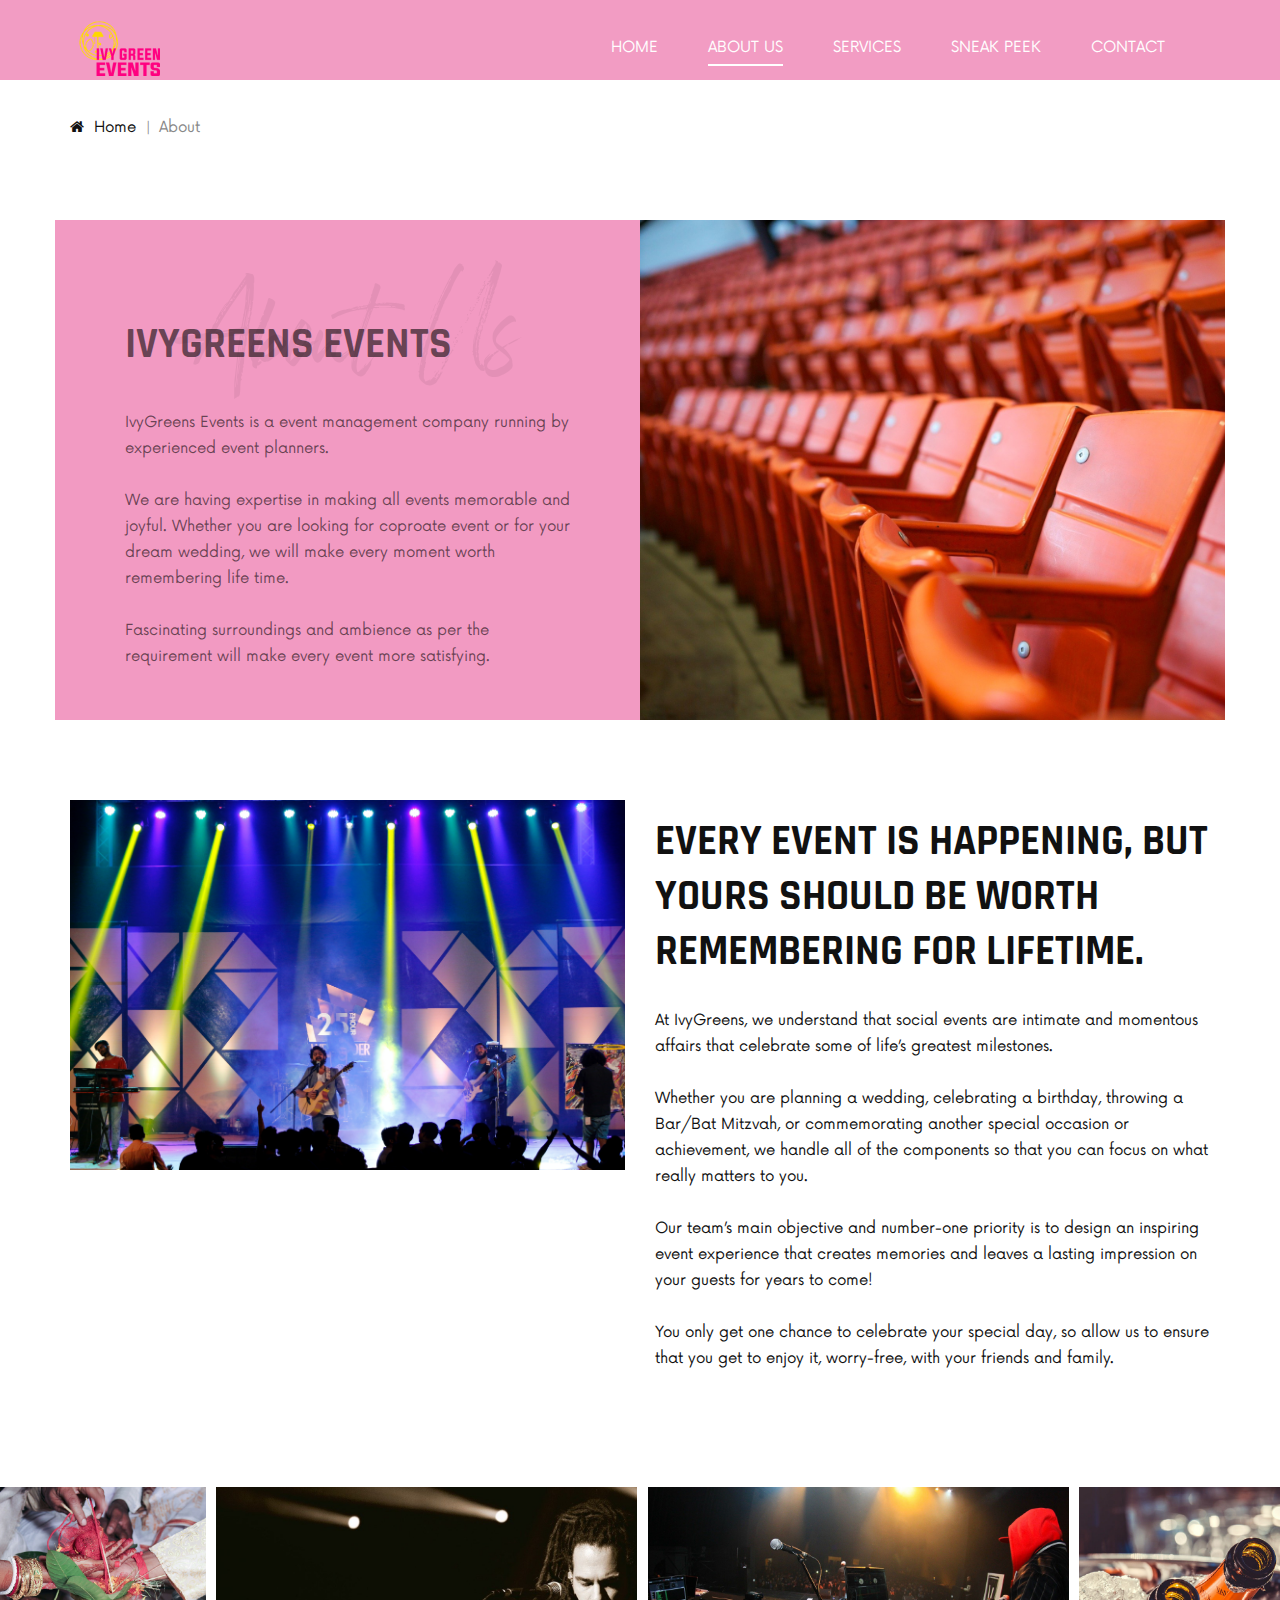
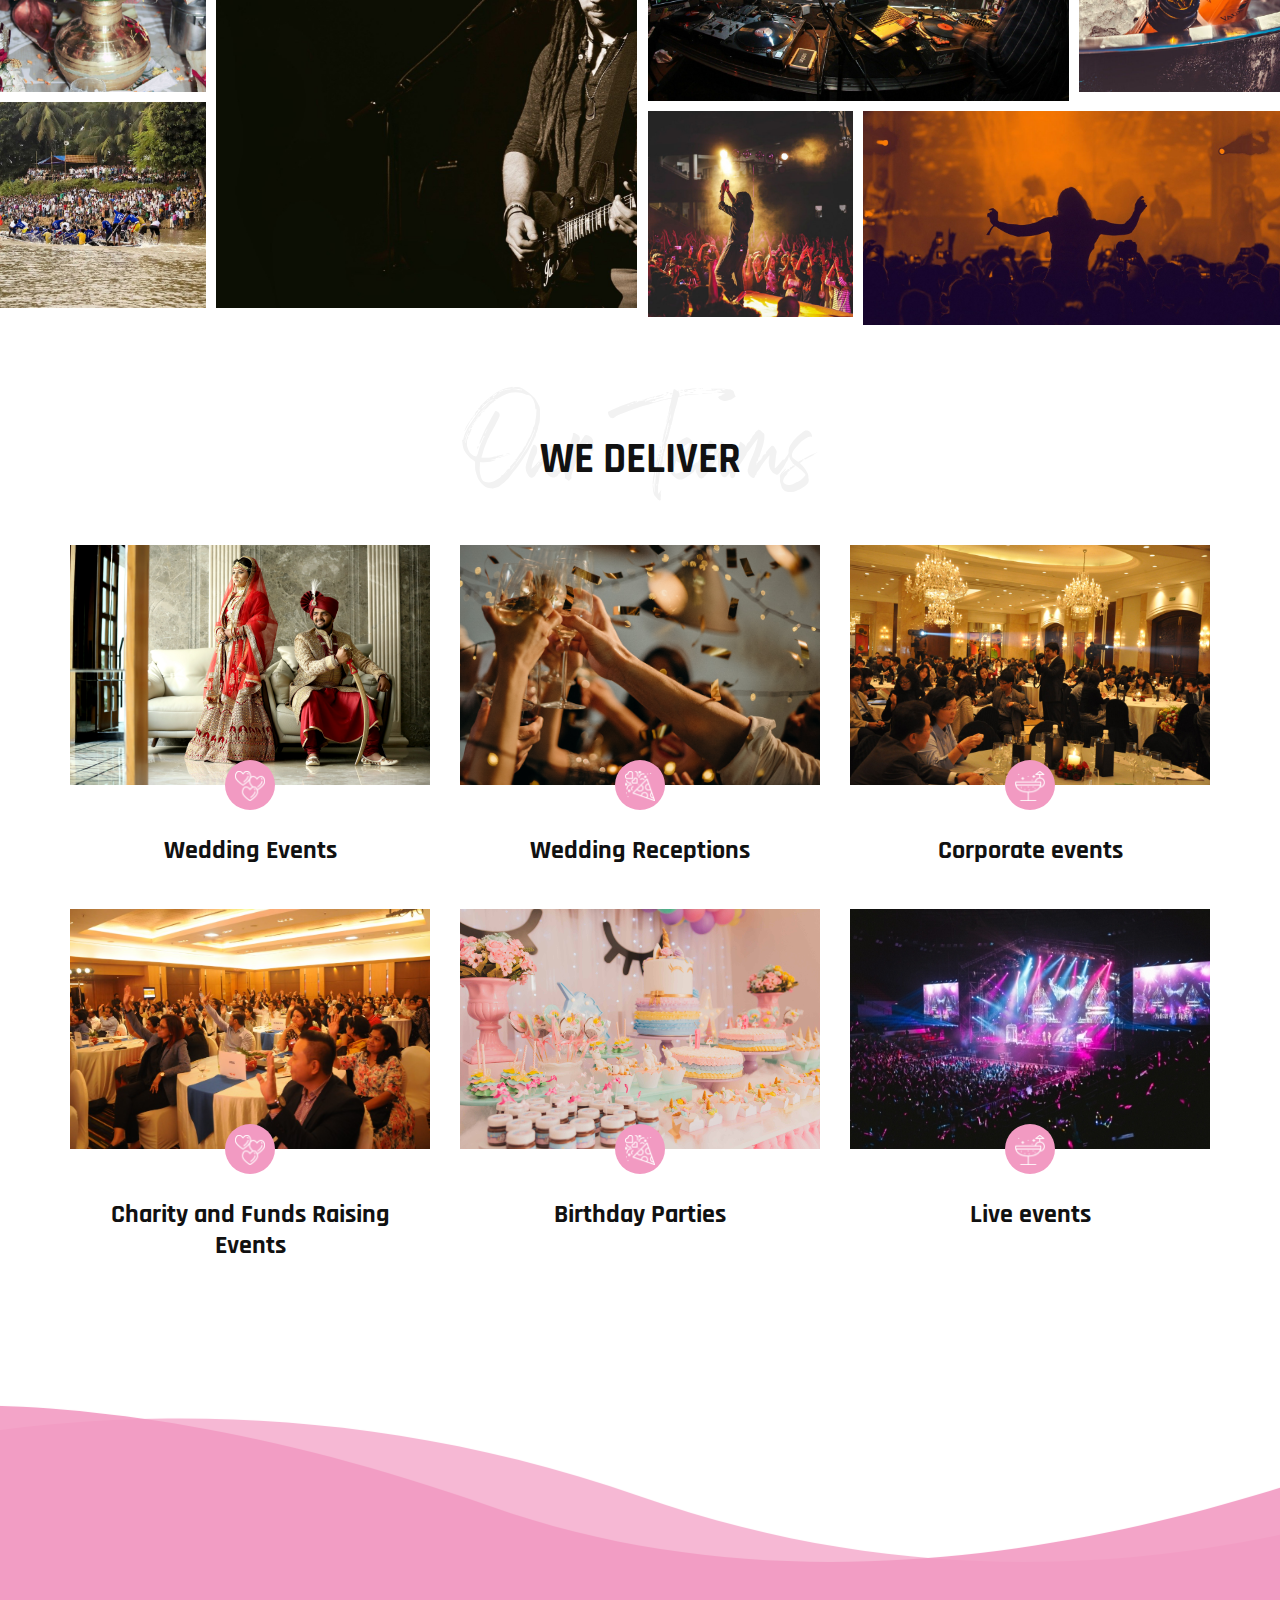
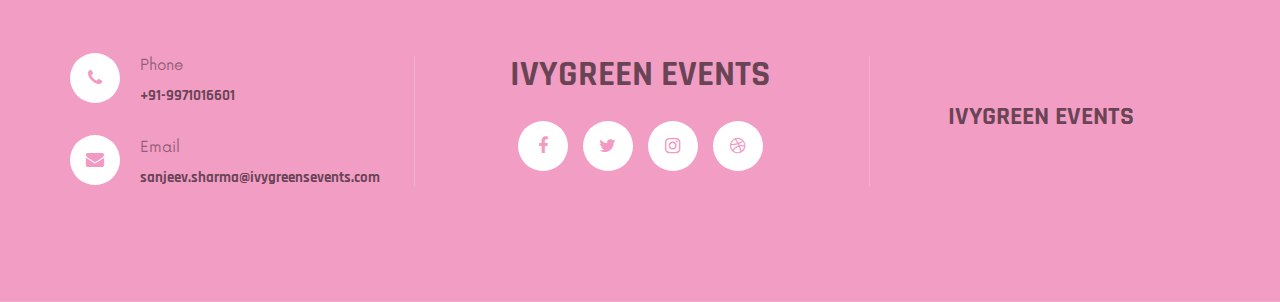
<file: about.html>
<!DOCTYPE html>
<html lang="zxx">

<head>
    <meta charset="UTF-8">
    <meta name="description" content="DJoz Template">
    <meta name="keywords" content="DJoz, unica, creative, html">
    <meta name="viewport" content="width=device-width, initial-scale=1.0">
    <meta http-equiv="X-UA-Compatible" content="ie=edge">
    <title>IVYGREEN EVENTS | About Us</title>

    <!-- Google Font -->
    <link href="https://fonts.googleapis.com/css2?family=Rajdhani:wght@400;500;600;700&display=swap" rel="stylesheet">

    <!-- Css Styles -->
    <link rel="stylesheet" href="css/bootstrap.min.css" type="text/css">
    <link rel="stylesheet" href="css/font-awesome.min.css" type="text/css">
    <link rel="stylesheet" href="css/barfiller.css" type="text/css">
    <link rel="stylesheet" href="css/nowfont.css" type="text/css">
    <link rel="stylesheet" href="css/rockville.css" type="text/css">
    <link rel="stylesheet" href="css/magnific-popup.css" type="text/css">
    <link rel="stylesheet" href="css/owl.carousel.min.css" type="text/css">
    <link rel="stylesheet" href="css/slicknav.min.css" type="text/css">
    <link rel="stylesheet" href="css/style.css" type="text/css">
</head>

<body>
    <div id="preloder">
        <div class="loader"></div>
    </div>

    <header class="header header--normal">
        <div class="container">
            <div class="row">
                <div class="col-lg-2 col-md-2">
                    <div class="header__logo">
                        <a href="./index.html"><img src="img/logo.png" alt=""></a>
                    </div>
                </div>
                <div class="col-lg-10 col-md-10">
                    <div class="header__nav">
                        <nav class="header__menu mobile-menu">
                            <ul>
                                <li><a href="./index.html">Home</a></li>
                                <li class="active"><a href="./about.html">About Us</a></li>
                                <li><a href="./services.html">Services</a></li>
                                <li><a href="#">Sneak Peek </a>
                                    <ul class="dropdown">
                                        <li><a href="./photo_gallery.html">Photo Gallery</a></li>
                                    </ul>
                                </li>
                                <li><a href="./contact.html">Contact</a></li>
                            </ul>
                        </nav>
                    </div>
                </div>
            </div>
            <div id="mobile-menu-wrap"></div>
        </div>
    </header>

    <div class="breadcrumb-option">
        <div class="container">
            <div class="row">
                <div class="col-lg-12">
                    <div class="breadcrumb__links">
                        <a href="./index.html"><i class="fa fa-home"></i> Home</a>
                        <span>About</span>
                    </div>
                </div>
            </div>
        </div>
    </div>

    <section class="skills spad">
        <div class="container">
            <div class="row">
                <div class="col-lg-6 p-0">
                    <div class="skills__content">
                        <div class="section-title">
                            <h2>IvyGreens Events</h2>
                            <h1>About Us</h1>
                        </div>
                        <p>IvyGreens Events is a event management company running by experienced event planners.<br> 
                            <br>
                            We are having expertise in making all events memorable and joyful. Whether you are looking for coproate event or for your dream wedding, we will make every moment worth remembering life time. <br><br>
                            Fascinating surroundings and ambience as per the requirement will make every event more satisfying.
                        </p>
                    </div>
                </div>
                <div class="col-lg-6 p-0">
                    <div class="skills__video set-bg" data-setbg="img/about.jpg">
                    </div>
                </div>
            </div>
        </div>
    </section>

    <section class="about about--page spad">
        <div class="container">
            <div class="row">
                <div class="col-lg-6">
                    <div class="about__pic">
                        <img src="img/about/aboutus.jpg" alt="">
                    </div>
                </div>
                <div class="col-lg-6">
                    <div class="about__text">
                        <div class="section-title">
                            <h2>Every event is happening, but yours should be worth remembering for lifetime.</h2>
                        </div>
                        <p>At IvyGreens, we understand that social events are intimate and momentous affairs that celebrate some of life’s greatest milestones. <br><br>
                            Whether you are planning a wedding, celebrating a birthday, throwing a Bar/Bat Mitzvah, or commemorating another special occasion or achievement, we handle all of the components so that you can focus on what really matters to you.<br>
                            <br>
                            Our team’s main objective and number-one priority is to design an inspiring event experience that creates memories and leaves a lasting impression on your guests for years to come! 
                            <br><br>
                            You only get one chance to celebrate your special day, so allow us to ensure that you get to enjoy it, worry-free, with your friends and family.

                        </p>
                    </div>
                </div>
            </div>
        </div>
    </section>

    <div class="about-pic">
        <div class="container-fluid">
            <div class="row">
                <div class="col-lg-6">
                    <div class="row">
                        <div class="col-lg-4 col-md-4 col-sm-4 p-0">
                            <img src="img/about/ap-1.jpg" alt="">
                            <img src="img/about/ap-2.jpg" alt="">
                        </div>
                        <div class="col-lg-8 col-md-8 col-sm-8 p-0">
                            <img src="img/about/ap-3.jpg" alt="">
                        </div>
                    </div>
                </div>
                <div class="col-lg-6">
                    <div class="row">
                        <div class="col-lg-8 col-md-8 col-sm-8 p-0">
                            <img src="img/about/ap-4.jpg" alt="">
                        </div>
                        <div class="col-lg-4 col-md-4 col-sm-4 p-0">
                            <img src="img/about/ap-5.jpg" alt="">
                        </div>
                        <div class="col-lg-4 col-md-4 col-sm-4 p-0">
                            <img src="img/about/ap-6.jpg" alt="">
                        </div>
                        <div class="col-lg-8 col-md-8 col-sm-8 p-0">
                            <img src="img/about/ap-7.jpg" alt="">
                        </div>
                    </div>
                </div>
            </div>
        </div>
    </div>

    <section class="about-services spad">
        <div class="container">
            <div class="row">
                <div class="col-lg-12">
                    <div class="section-title center-title">
                        <h2>We Deliver</h2>
                        <h1>Our Teams</h1>
                    </div>
                </div>
            </div>
            <div class="row">
                <div class="col-lg-4 col-md-6 col-sm-6">
                    <div class="about__services__item">
                        <div class="about__services__item__pic set-bg" data-setbg="img/services/as-1.jpg">
                            <div class="icon">
                                <img src="img/services/as-icon-1.png" alt="">
                            </div>
                        </div>
                        <div class="about__services__item__text">
                            <h4>Wedding Events</h4>
                        </div>
                    </div>
                </div>
                <div class="col-lg-4 col-md-6 col-sm-6">
                    <div class="about__services__item">
                        <div class="about__services__item__pic set-bg" data-setbg="img/services/as-2.jpg">
                            <div class="icon">
                                <img src="img/services/as-icon-2.png" alt="">
                            </div>
                        </div>
                        <div class="about__services__item__text">
                            <h4>Wedding Receptions</h4>
                        </div>
                    </div>
                </div>
                <div class="col-lg-4 col-md-6 col-sm-6">
                    <div class="about__services__item">
                        <div class="about__services__item__pic set-bg" data-setbg="img/services/corporateevents.jpg">
                            <div class="icon">
                                <img src="img/services/as-icon-3.png" alt="">
                            </div>
                        </div>
                        <div class="about__services__item__text">
                            <h4>Corporate events</h4>
                        </div>
                    </div>
                </div>
                <div class="col-lg-4 col-md-6 col-sm-6">
                    <div class="about__services__item">
                        <div class="about__services__item__pic set-bg" data-setbg="img/services/charity.jpg">
                            <div class="icon">
                                <img src="img/services/as-icon-1.png" alt="">
                            </div>
                        </div>
                        <div class="about__services__item__text">
                            <h4>Charity and Funds Raising Events</h4>
                        </div>
                    </div>
                </div>
                <div class="col-lg-4 col-md-6 col-sm-6">
                    <div class="about__services__item">
                        <div class="about__services__item__pic set-bg" data-setbg="img/services/birthday.jpg">
                            <div class="icon">
                                <img src="img/services/as-icon-2.png" alt="">
                            </div>
                        </div>
                        <div class="about__services__item__text">
                            <h4>Birthday Parties</h4>
                        </div>
                    </div>
                </div>
                <div class="col-lg-4 col-md-6 col-sm-6">
                    <div class="about__services__item">
                        <div class="about__services__item__pic set-bg" data-setbg="img/services/as-3.jpg">
                            <div class="icon">
                                <img src="img/services/as-icon-3.png" alt="">
                            </div>
                        </div>
                        <div class="about__services__item__text">
                            <h4>Live events</h4>
                        </div>
                    </div>
                </div>
            </div>
        </div>
    </section>

    <footer class="footer footer--normal spad set-bg" data-setbg="img/footer-bg.png">
        <div class="container">
            <div class="row">
                <div class="col-lg-3 col-md-6">
                    <div class="footer__address">
                        <ul>
                            <li>
                                <i class="fa fa-phone"></i>
                                <p>Phone</p>
                                <h6>+91-9971016601</h6>
                            </li>
                            <li>
                                <i class="fa fa-envelope"></i>
                                <p>Email</p>
                                <h6>sanjeev.sharma@ivygreensevents.com</h6>
                            </li>
                        </ul>
                    </div>
                </div>
                <div class="col-lg-4 offset-lg-1 col-md-6">
                    <div class="footer__social">
                        <h2>IVYGREEN EVENTS</h2>
                        <div class="footer__social__links">
                            <a href="#"><i class="fa fa-facebook"></i></a>
                            <a href="#"><i class="fa fa-twitter"></i></a>
                            <a href="#"><i class="fa fa-instagram"></i></a>
                            <a href="#"><i class="fa fa-dribbble"></i></a>
                        </div>
                    </div>
                </div>
                <div class="col-lg-3 offset-lg-1 col-md-6">
                    <div class="footer__newslatter">
                        <br><br>
                        <h4>IVYGREEN EVENTS</h4>
                    </div>
                </div>
            </div>
        </div>
    </footer>

    <script src="js/jquery-3.3.1.min.js"></script>
    <script src="js/bootstrap.min.js"></script>
    <script src="js/jquery.magnific-popup.min.js"></script>
    <script src="js/jquery.nicescroll.min.js"></script>
    <script src="js/jquery.barfiller.js"></script>
    <script src="js/jquery.countdown.min.js"></script>
    <script src="js/jquery.slicknav.js"></script>
    <script src="js/owl.carousel.min.js"></script>
    <script src="js/main.js"></script>

    <script src="js/jquery.jplayer.min.js"></script>
    <script src="js/jplayerInit.js"></script>
</body>

</html>
</file>
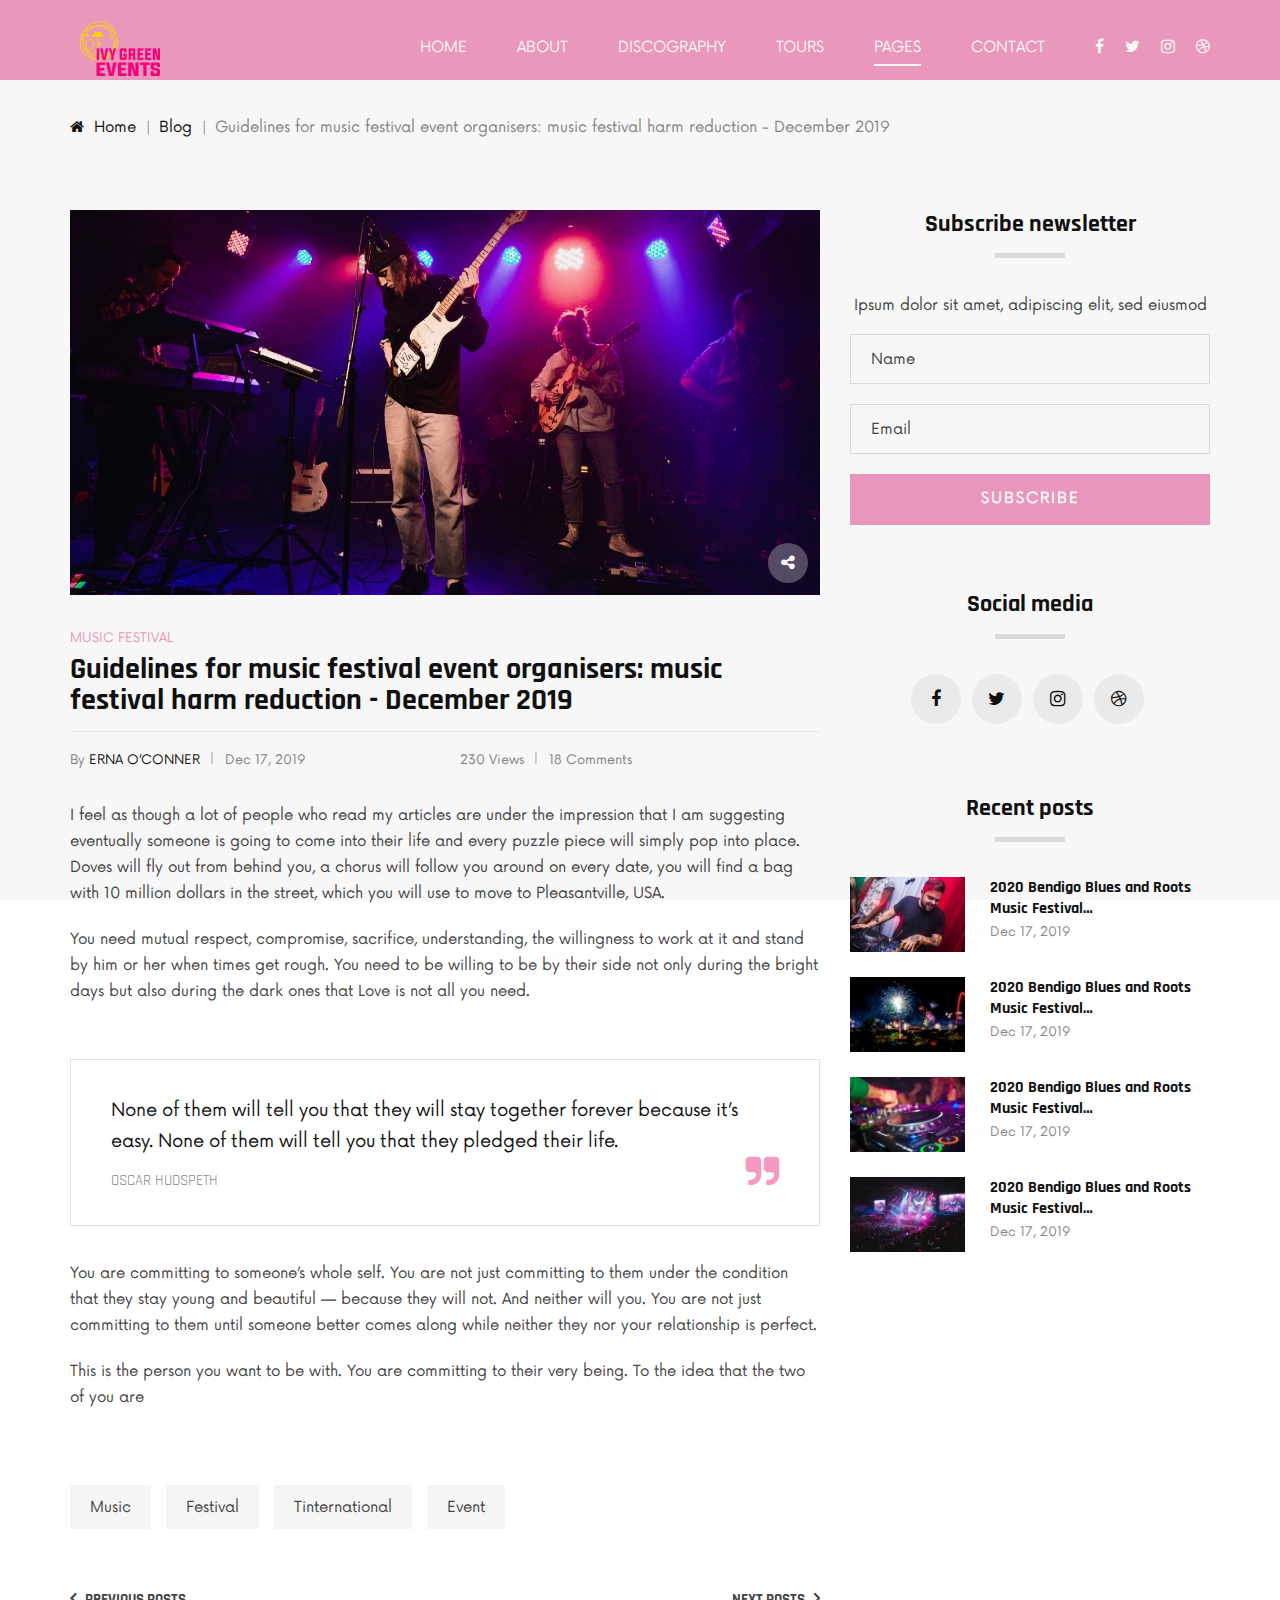
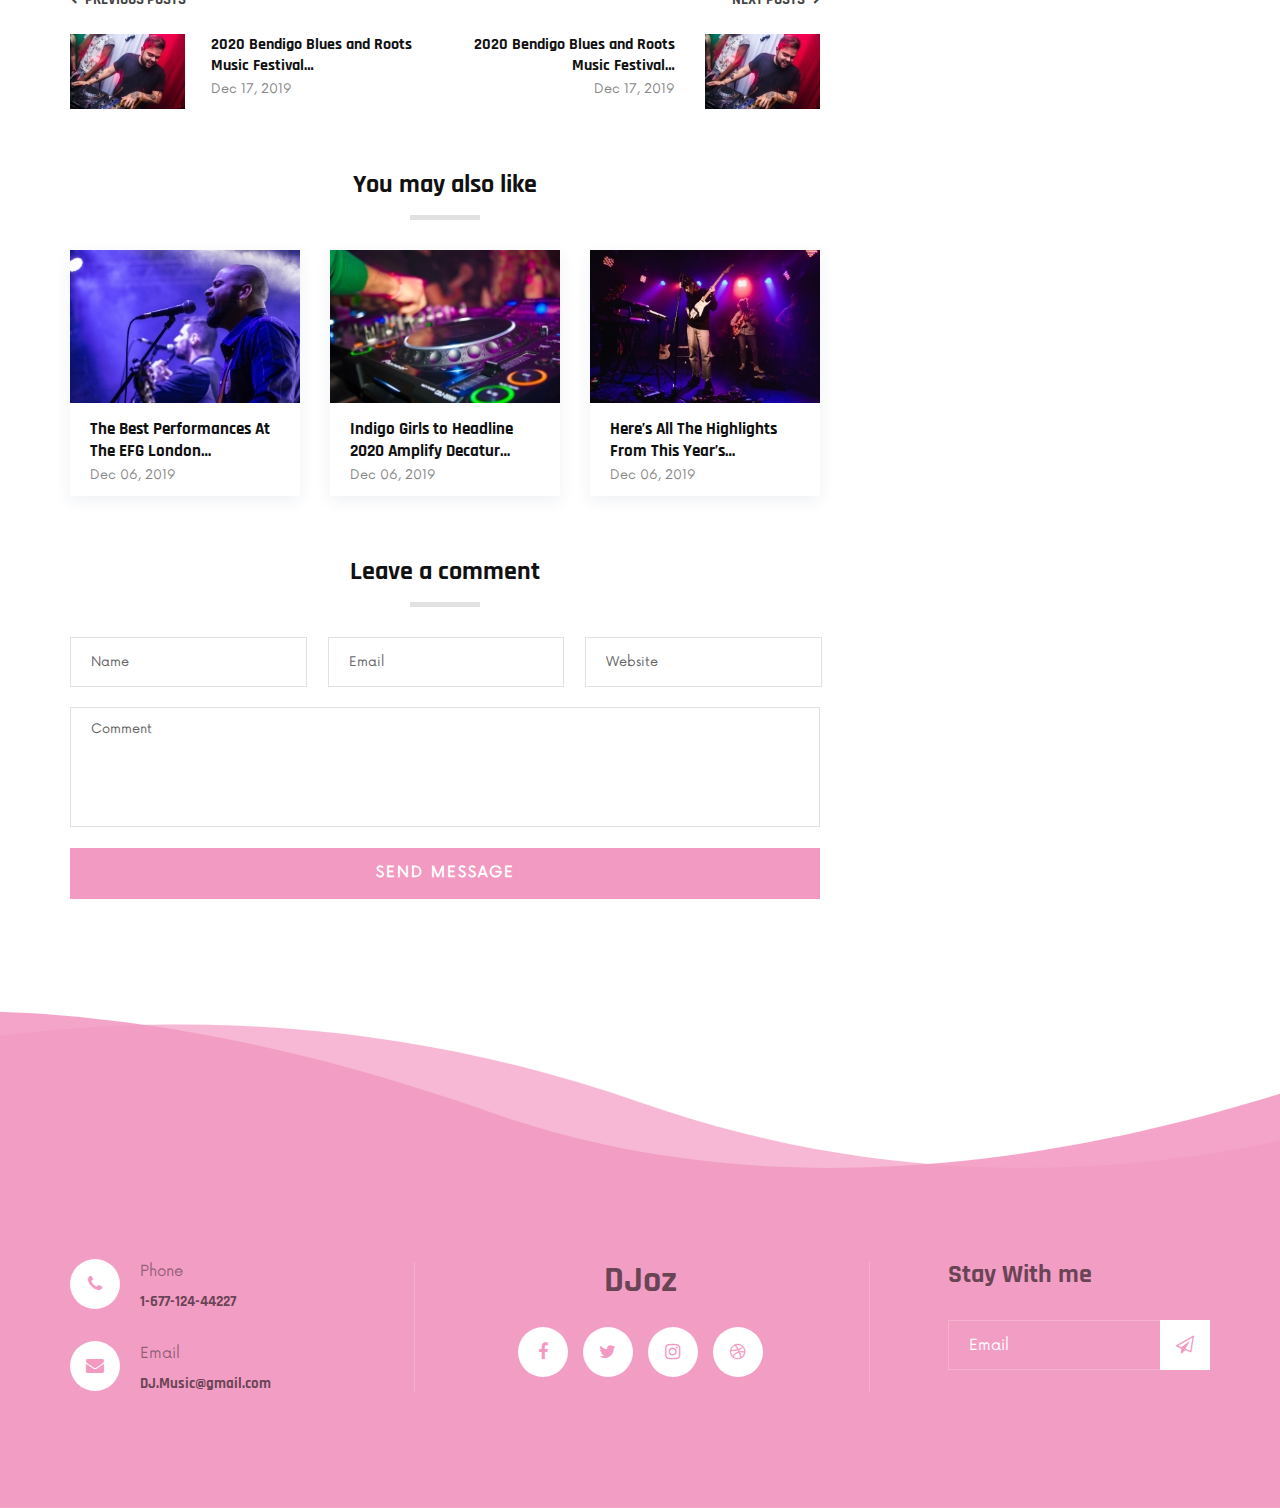
<file: blog-details.html>
<!DOCTYPE html>
<html lang="zxx">

<head>
    <meta charset="UTF-8">
    <meta name="description" content="DJoz Template">
    <meta name="keywords" content="DJoz, unica, creative, html">
    <meta name="viewport" content="width=device-width, initial-scale=1.0">
    <meta http-equiv="X-UA-Compatible" content="ie=edge">
    <title>DJoz | Template</title>

    <!-- Google Font -->
    <link href="https://fonts.googleapis.com/css2?family=Rajdhani:wght@400;500;600;700&display=swap" rel="stylesheet">

    <!-- Css Styles -->
    <link rel="stylesheet" href="css/bootstrap.min.css" type="text/css">
    <link rel="stylesheet" href="css/font-awesome.min.css" type="text/css">
    <link rel="stylesheet" href="css/barfiller.css" type="text/css">
    <link rel="stylesheet" href="css/nowfont.css" type="text/css">
    <link rel="stylesheet" href="css/rockville.css" type="text/css">
    <link rel="stylesheet" href="css/magnific-popup.css" type="text/css">
    <link rel="stylesheet" href="css/owl.carousel.min.css" type="text/css">
    <link rel="stylesheet" href="css/slicknav.min.css" type="text/css">
    <link rel="stylesheet" href="css/style.css" type="text/css">
</head>

<body>
    <!-- Page Preloder -->
    <div id="preloder">
        <div class="loader"></div>
    </div>

    <!-- Header Section Begin -->
    <header class="header header--normal">
        <div class="container">
            <div class="row">
                <div class="col-lg-2 col-md-2">
                    <div class="header__logo">
                        <a href="./index.html"><img src="img/logo.png" alt=""></a>
                    </div>
                </div>
                <div class="col-lg-10 col-md-10">
                    <div class="header__nav">
                        <nav class="header__menu mobile-menu">
                            <ul>
                                <li><a href="./index.html">Home</a></li>
                                <li><a href="./about.html">About</a></li>
                                <li><a href="./discography.html">Discography</a></li>
                                <li><a href="./tours.html">Tours</a></li>
                                <li class="active"><a href="#">Pages</a>
                                    <ul class="dropdown">
                                        <li><a href="./about.html">About</a></li>
                                        <li><a href="./blog.html">Blog</a></li>
                                        <li><a href="./blog-details.html">Blog Details</a></li>
                                    </ul>
                                </li>
                                <li><a href="./contact.html">Contact</a></li>
                            </ul>
                        </nav>
                        <div class="header__right__social">
                            <a href="#"><i class="fa fa-facebook"></i></a>
                            <a href="#"><i class="fa fa-twitter"></i></a>
                            <a href="#"><i class="fa fa-instagram"></i></a>
                            <a href="#"><i class="fa fa-dribbble"></i></a>
                        </div>
                    </div>
                </div>
            </div>
            <div id="mobile-menu-wrap"></div>
        </div>
    </header>
    <!-- Header Section End -->

    <!-- Breadcrumb Begin -->
    <div class="breadcrumb-option">
        <div class="container">
            <div class="row">
                <div class="col-lg-12">
                    <div class="breadcrumb__links">
                        <a href="#"><i class="fa fa-home"></i> Home</a>
                        <a href="#">Blog</a>
                        <span>Guidelines for music festival event organisers: music festival harm reduction - December
                            2019</span>
                    </div>
                </div>
            </div>
        </div>
    </div>
    <!-- Breadcrumb End -->

    <!-- Blog Details Section Begin -->
    <section class="blog-details spad">
        <div class="container">
            <div class="row">
                <div class="col-lg-8">
                    <div class="blog__details__content">
                        <div class="blog__details__item">
                            <div class="blog__details__item__pic set-bg" data-setbg="img/blog/details/details-pic.jpg">
                                <a href="#"><i class="fa fa-share-alt"></i></a>
                            </div>
                            <div class="blog__details__item__text">
                                <span>Music festival</span>
                                <h3>Guidelines for music festival event organisers: music festival harm reduction -
                                    December 2019</h3>
                                <div class="blog__details__item__widget">
                                    <div class="row">
                                        <div class="col-lg-6">
                                            <ul>
                                                <li>By <span>Erna O’Conner</span></li>
                                                <li>Dec 17, 2019</li>
                                            </ul>
                                        </div>
                                        <div class="col-lg-6">
                                            <ul>
                                                <li>230 Views</li>
                                                <li>18 Comments</li>
                                            </ul>
                                        </div>
                                    </div>
                                </div>
                            </div>
                        </div>
                        <div class="blog__details__desc">
                            <p>I feel as though a lot of people who read my articles are under the impression that I am
                                suggesting eventually someone is going to come into their life and every puzzle piece
                                will simply pop into place. Doves will fly out from behind you, a chorus will follow you
                                around on every date, you will find a bag with 10 million dollars in the street, which
                                you will use to move to Pleasantville, USA.</p>
                            <p>You need mutual respect, compromise, sacrifice, understanding, the willingness to work at
                                it and stand by him or her when times get rough. You need to be willing to be by their
                                side not only during the bright days but also during the dark ones that Love is not all
                                you need.</p>
                        </div>
                        <div class="blog__details__quote">
                            <p>None of them will tell you that they will stay together forever because it’s easy. None
                                of them will tell you that they pledged their life.</p>
                            <h6>OSCAR HUDSPETH</h6>
                            <i class="fa fa-quote-right"></i>
                        </div>
                        <div class="blog__details__desc">
                            <p>You are committing to someone’s whole self. You are not just committing to them under the
                                condition that they stay young and beautiful — because they will not. And neither will
                                you. You are not just committing to them until someone better comes along while neither
                                they nor your relationship is perfect.</p>
                            <p>This is the person you want to be with. You are committing to their very being. To the
                                idea that the two of you are</p>
                        </div>
                        <div class="blog__details__tags">
                            <a href="#">Music</a>
                            <a href="#">Festival</a>
                            <a href="#">Tinternational</a>
                            <a href="#">Event</a>
                        </div>
                        <div class="blog__details__option">
                            <div class="row">
                                <div class="col-lg-6 col-md-6 col-sm-6">
                                    <a href="#" class="blog__option__btn">
                                        <h6 class="option__btn__name"><i class="fa fa-angle-left"></i> Previous posts
                                        </h6>
                                        <div class="blog__option__btn__item">
                                            <div class="blog__option__btn__pic">
                                                <img src="img/blog/details/blog-change.jpg" alt="">
                                            </div>
                                            <div class="blog__option__btn__text">
                                                <h6>2020 Bendigo Blues and Roots Music Festival…</h6>
                                                <span>Dec 17, 2019</span>
                                            </div>
                                        </div>
                                    </a>
                                </div>
                                <div class="col-lg-6 col-md-6 col-sm-6">
                                    <a href="#" class="blog__option__btn blog__option__btn--next">
                                        <h6 class="option__btn__name">Next posts <i class="fa fa-angle-right"></i></h6>
                                        <div class="blog__option__btn__item">
                                            <div class="blog__option__btn__pic">
                                                <img src="img/blog/details/blog-change.jpg" alt="">
                                            </div>
                                            <div class="blog__option__btn__text">
                                                <h6>2020 Bendigo Blues and Roots Music Festival…</h6>
                                                <span>Dec 17, 2019</span>
                                            </div>
                                        </div>
                                    </a>
                                </div>
                            </div>
                        </div>
                        <div class="blog__details__services">
                            <div class="row">
                                <div class="col-lg-12">
                                    <div class="blog__details__services__title">
                                        <h4>You may also like</h4>
                                    </div>
                                </div>
                            </div>
                            <div class="row">
                                <div class="col-lg-4 col-md-6 col-sm-6">
                                    <div class="blog__details__services__item">
                                        <div class="blog__details__services__item__pic">
                                            <img src="img/blog/details/bs-1.jpg" alt="">
                                        </div>
                                        <div class="blog__details__services__item__text">
                                            <h6><a href="#">The Best Performances At The EFG London…</a></h6>
                                            <span>Dec 06, 2019</span>
                                        </div>
                                    </div>
                                </div>
                                <div class="col-lg-4 col-md-6 col-sm-6">
                                    <div class="blog__details__services__item">
                                        <div class="blog__details__services__item__pic">
                                            <img src="img/blog/details/bs-2.jpg" alt="">
                                        </div>
                                        <div class="blog__details__services__item__text">
                                            <h6><a href="#">Indigo Girls to Headline 2020 Amplify Decatur…</a></h6>
                                            <span>Dec 06, 2019</span>
                                        </div>
                                    </div>
                                </div>
                                <div class="col-lg-4 col-md-6 col-sm-6">
                                    <div class="blog__details__services__item">
                                        <div class="blog__details__services__item__pic">
                                            <img src="img/blog/details/bs-3.jpg" alt="">
                                        </div>
                                        <div class="blog__details__services__item__text">
                                            <h6><a href="#">Here’s All The Highlights From This Year’s…</a></h6>
                                            <span>Dec 06, 2019</span>
                                        </div>
                                    </div>
                                </div>
                            </div>
                        </div>
                        <div class="blog__details__form">
                            <div class="blog__details__form__title">
                                <h4>Leave a comment</h4>
                            </div>
                            <form action="#">
                                <div class="input__list">
                                    <input type="text" placeholder="Name">
                                    <input type="text" placeholder="Email">
                                    <input type="text" placeholder="Website">
                                </div>
                                <textarea placeholder="Comment"></textarea>
                                <button type="submit" class="site-btn">SEND MESSAGE</button>
                            </form>
                        </div>
                    </div>
                </div>
                <div class="col-lg-4">
                    <div class="blog__sidebar">
                        <div class="blog__sidebar__item">
                            <div class="blog__sidebar__title">
                                <h4>Subscribe newsletter</h4>
                            </div>
                            <p>Ipsum dolor sit amet, adipiscing elit, sed eiusmod </p>
                            <form action="#">
                                <input type="text" placeholder="Name">
                                <input type="text" placeholder="Email">
                                <button type="submit" class="site-btn">Subscribe</button>
                            </form>
                        </div>
                        <div class="blog__sidebar__item">
                            <div class="blog__sidebar__title">
                                <h4>Social media</h4>
                            </div>
                            <div class="blog__sidebar__social">
                                <a href="#"><i class="fa fa-facebook"></i></a>
                                <a href="#"><i class="fa fa-twitter"></i></a>
                                <a href="#"><i class="fa fa-instagram"></i></a>
                                <a href="#"><i class="fa fa-dribbble"></i></a>
                            </div>
                        </div>
                        <div class="blog__sidebar__item">
                            <div class="blog__sidebar__title">
                                <h4>Recent posts</h4>
                            </div>
                            <a href="#" class="recent__item">
                                <div class="recent__item__pic">
                                    <img src="img/blog/br-1.jpg" alt="">
                                </div>
                                <div class="recent__item__text">
                                    <h6>2020 Bendigo Blues and Roots Music Festival…</h6>
                                    <span>Dec 17, 2019</span>
                                </div>
                            </a>
                            <a href="#" class="recent__item">
                                <div class="recent__item__pic">
                                    <img src="img/blog/br-2.jpg" alt="">
                                </div>
                                <div class="recent__item__text">
                                    <h6>2020 Bendigo Blues and Roots Music Festival…</h6>
                                    <span>Dec 17, 2019</span>
                                </div>
                            </a>
                            <a href="#" class="recent__item">
                                <div class="recent__item__pic">
                                    <img src="img/blog/br-3.jpg" alt="">
                                </div>
                                <div class="recent__item__text">
                                    <h6>2020 Bendigo Blues and Roots Music Festival…</h6>
                                    <span>Dec 17, 2019</span>
                                </div>
                            </a>
                            <a href="#" class="recent__item">
                                <div class="recent__item__pic">
                                    <img src="img/blog/br-4.jpg" alt="">
                                </div>
                                <div class="recent__item__text">
                                    <h6>2020 Bendigo Blues and Roots Music Festival…</h6>
                                    <span>Dec 17, 2019</span>
                                </div>
                            </a>
                        </div>
                    </div>
                </div>
            </div>
        </div>
    </section>
    <!-- Blog Details Section End -->

    <!-- Footer Section Begin -->
    <footer class="footer footer--normal spad set-bg" data-setbg="img/footer-bg.png">
        <div class="container">
            <div class="row">
                <div class="col-lg-3 col-md-6">
                    <div class="footer__address">
                        <ul>
                            <li>
                                <i class="fa fa-phone"></i>
                                <p>Phone</p>
                                <h6>1-677-124-44227</h6>
                            </li>
                            <li>
                                <i class="fa fa-envelope"></i>
                                <p>Email</p>
                                <h6>DJ.Music@gmail.com</h6>
                            </li>
                        </ul>
                    </div>
                </div>
                <div class="col-lg-4 offset-lg-1 col-md-6">
                    <div class="footer__social">
                        <h2>DJoz</h2>
                        <div class="footer__social__links">
                            <a href="#"><i class="fa fa-facebook"></i></a>
                            <a href="#"><i class="fa fa-twitter"></i></a>
                            <a href="#"><i class="fa fa-instagram"></i></a>
                            <a href="#"><i class="fa fa-dribbble"></i></a>
                        </div>
                    </div>
                </div>
                <div class="col-lg-3 offset-lg-1 col-md-6">
                    <div class="footer__newslatter">
                        <h4>Stay With me</h4>
                        <form action="#">
                            <input type="text" placeholder="Email">
                            <button type="submit"><i class="fa fa-send-o"></i></button>
                        </form>
                    </div>
                </div>
            </div>
        </div>
    </footer>
    <!-- Footer Section End -->

    <!-- Js Plugins -->
    <script src="js/jquery-3.3.1.min.js"></script>
    <script src="js/bootstrap.min.js"></script>
    <script src="js/jquery.magnific-popup.min.js"></script>
    <script src="js/jquery.nicescroll.min.js"></script>
    <script src="js/jquery.barfiller.js"></script>
    <script src="js/jquery.countdown.min.js"></script>
    <script src="js/jquery.slicknav.js"></script>
    <script src="js/owl.carousel.min.js"></script>
    <script src="js/main.js"></script>

    <!-- Music Plugin -->
    <script src="js/jquery.jplayer.min.js"></script>
    <script src="js/jplayerInit.js"></script>
</body>

</html>
</file>
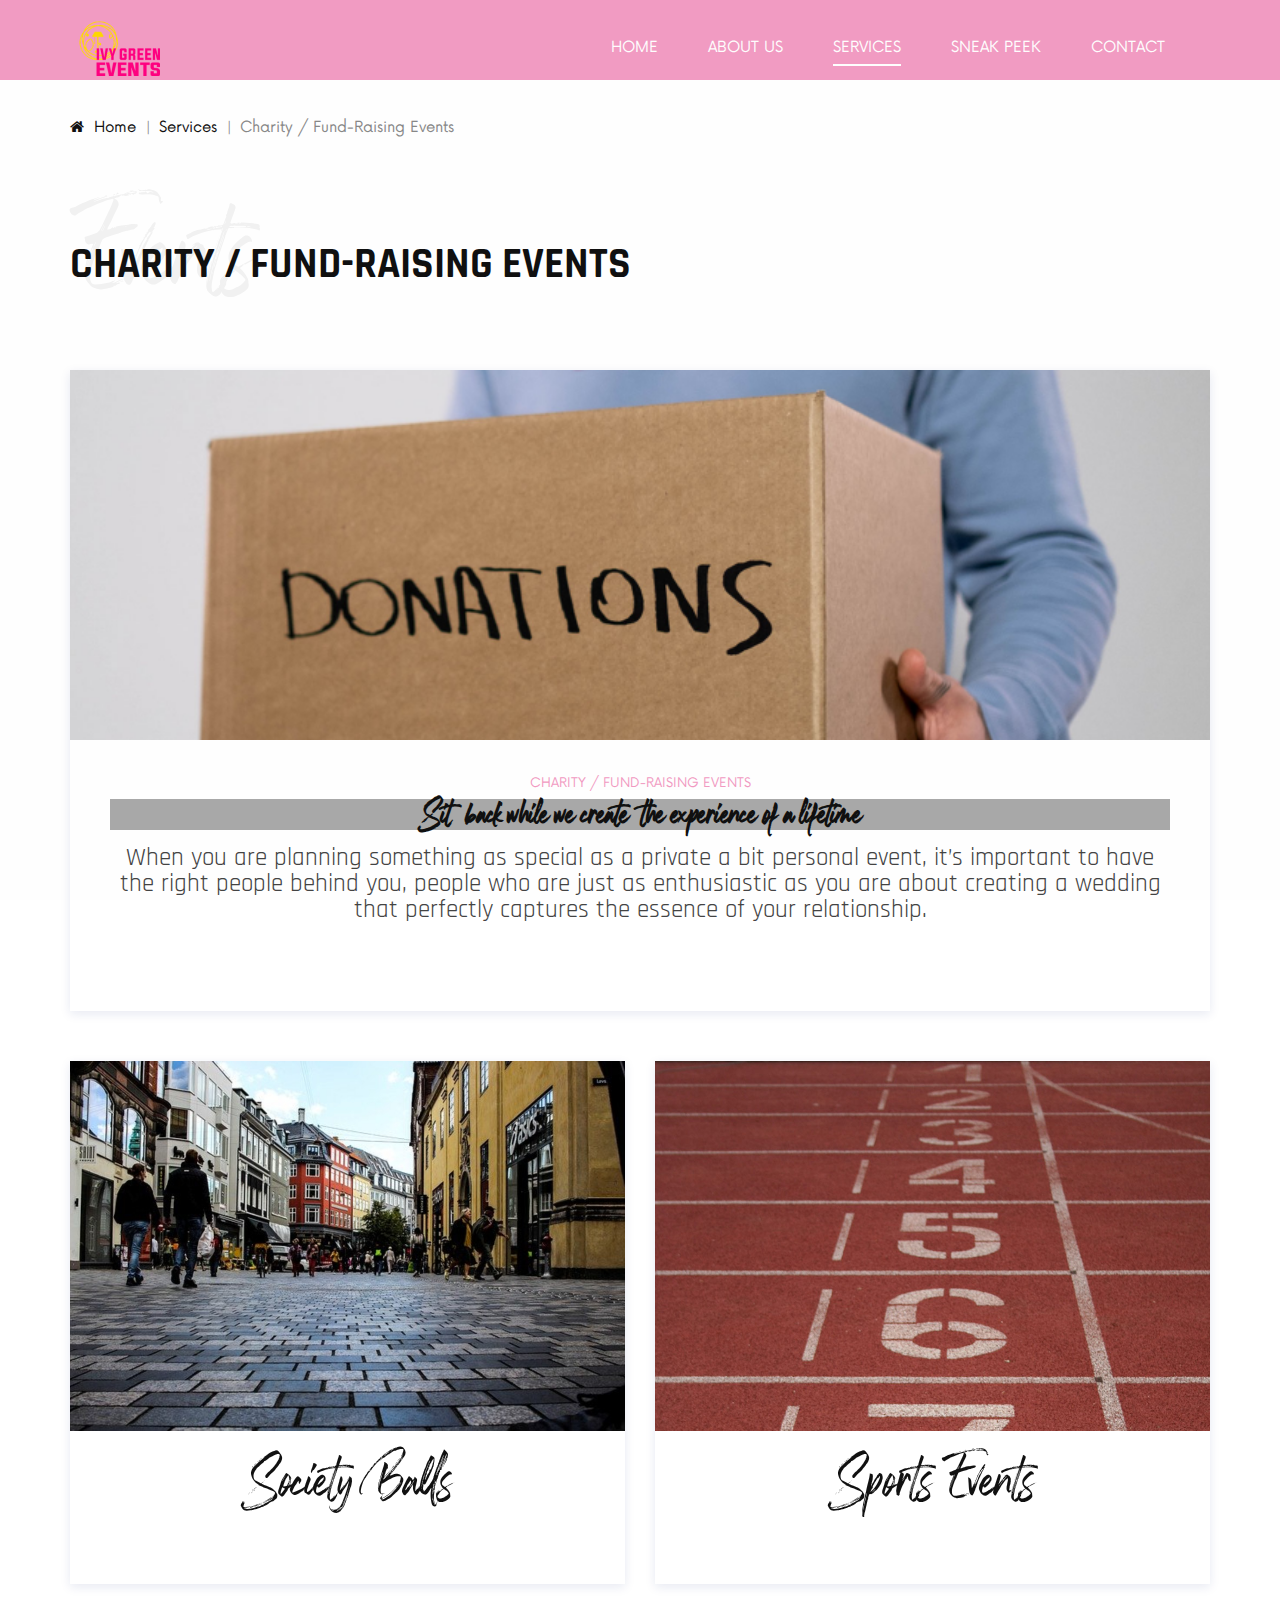
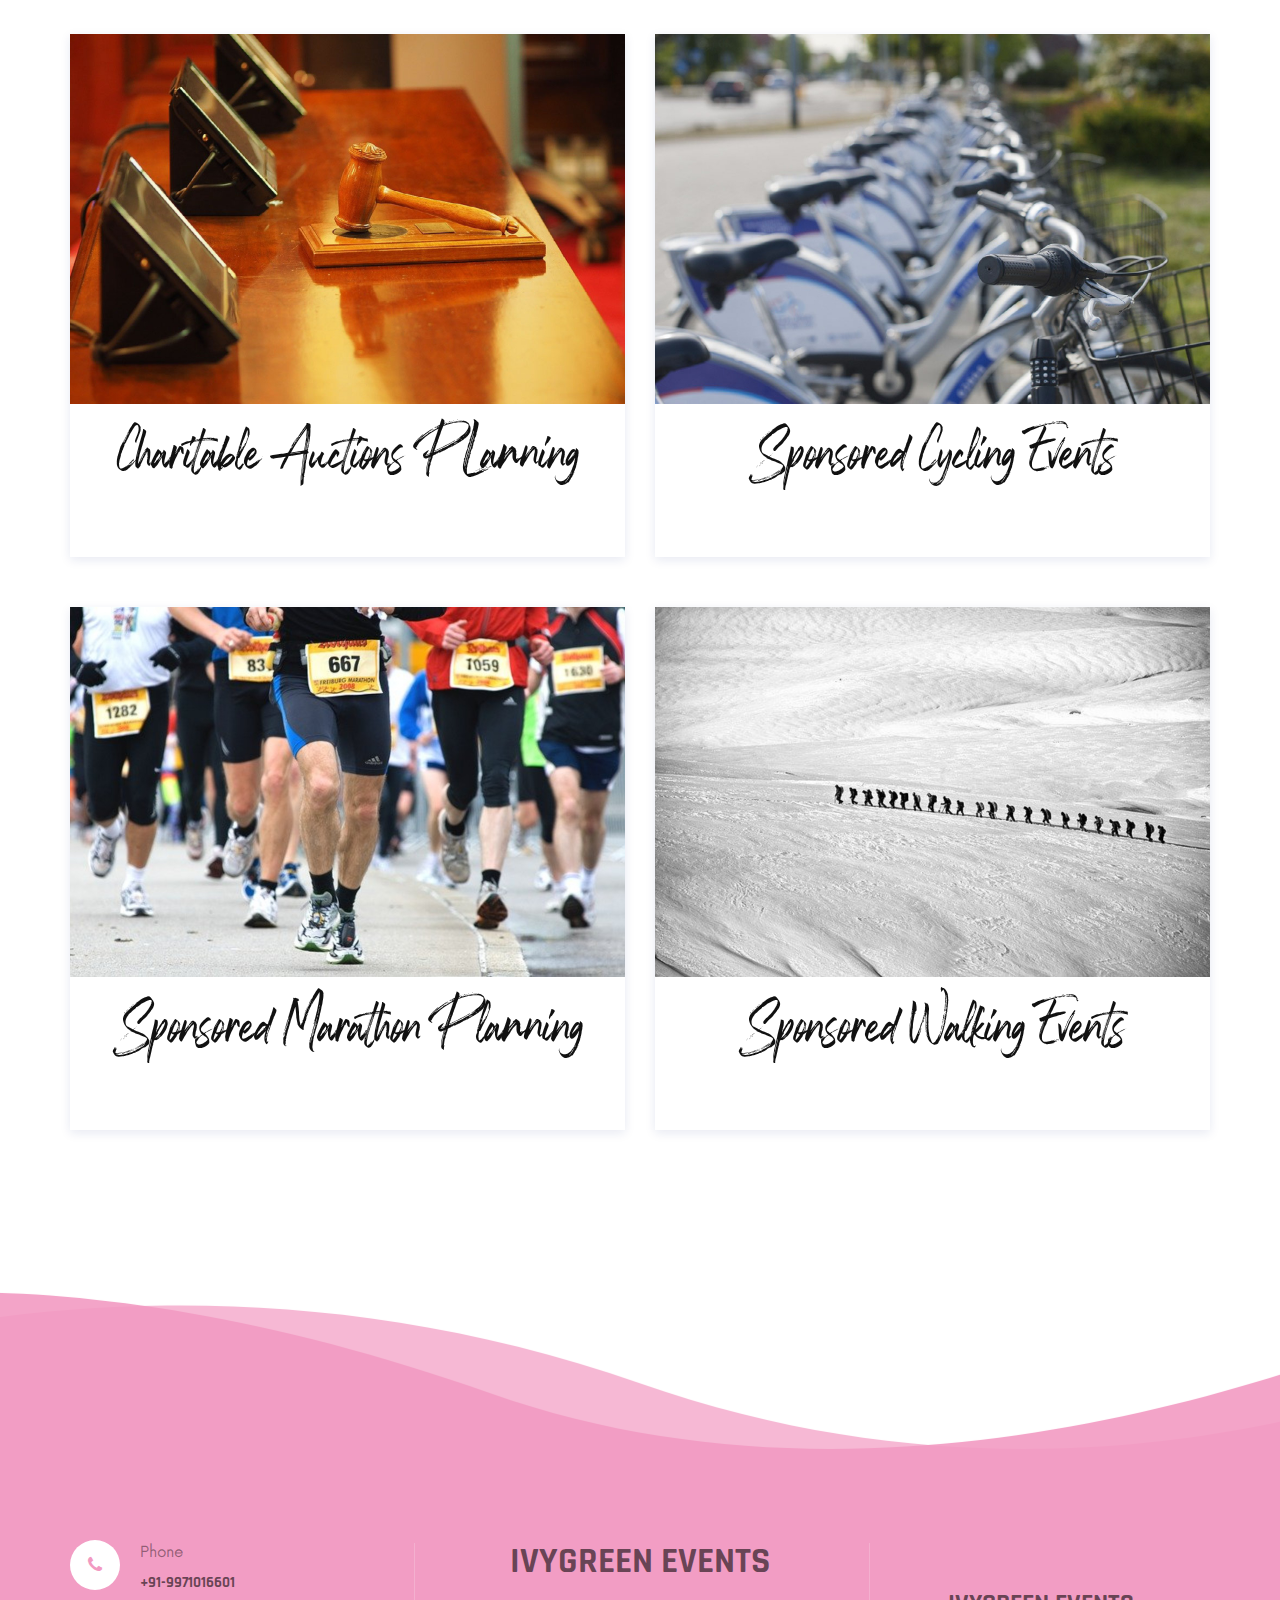
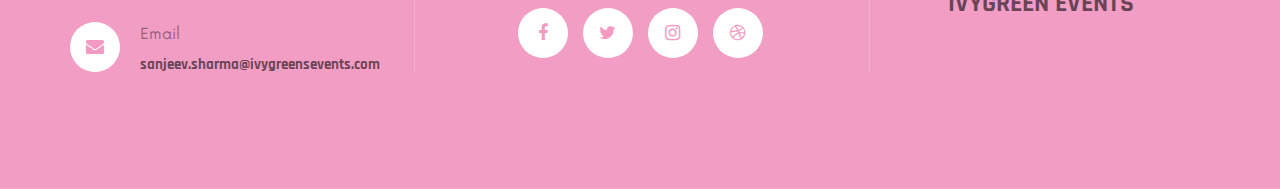
<file: charity_events.html>
<!DOCTYPE html>
<html lang="zxx">

<head>
    <meta charset="UTF-8">
    <meta name="description" content="DJoz Template">
    <meta name="keywords" content="DJoz, unica, creative, html">
    <meta name="viewport" content="width=device-width, initial-scale=1.0">
    <meta http-equiv="X-UA-Compatible" content="ie=edge">
    <title>IVYGREEN EVENTS | Charity Events</title>

    <link href="https://fonts.googleapis.com/css2?family=Rajdhani:wght@400;500;600;700&display=swap" rel="stylesheet">

    <link rel="stylesheet" href="css/bootstrap.min.css" type="text/css">
    <link rel="stylesheet" href="css/font-awesome.min.css" type="text/css">
    <link rel="stylesheet" href="css/barfiller.css" type="text/css">
    <link rel="stylesheet" href="css/nowfont.css" type="text/css">
    <link rel="stylesheet" href="css/rockville.css" type="text/css">
    <link rel="stylesheet" href="css/magnific-popup.css" type="text/css">
    <link rel="stylesheet" href="css/owl.carousel.min.css" type="text/css">
    <link rel="stylesheet" href="css/slicknav.min.css" type="text/css">
    <link rel="stylesheet" href="css/style.css" type="text/css">
</head>

<body>
    <div id="preloder">
        <div class="loader"></div>
    </div>
    <header class="header header--normal">
        <div class="container">
            <div class="row">
                <div class="col-lg-2 col-md-2">
                    <div class="header__logo">
                        <a href="./index.html"><img src="img/logo.png" alt=""></a>
                    </div>
                </div>
                <div class="col-lg-10 col-md-10">
                    <div class="header__nav">
                        <nav class="header__menu mobile-menu">
                            <ul>
                                <li><a href="./index.html">Home</a></li>
                                <li><a href="./about.html">About Us</a></li>
                                <li class="active"><a href="./services.html">Services</a></li>
                                <li><a href="#">Sneak Peek </a>
                                    <ul class="dropdown">
                                        <li><a href="./photo_gallery.html">Photo Gallery</a></li>
                                    </ul>
                                </li>
                                <li><a href="./contact.html">Contact</a></li>
                            </ul>
                        </nav>
                    </div>
                </div>
            </div>
            <div id="mobile-menu-wrap"></div>
        </div>
    </header>

    <div class="breadcrumb-option">
        <div class="container">
            <div class="row">
                <div class="col-lg-12">
                    <div class="breadcrumb__links">
                        <a href="./index.html"><i class="fa fa-home"></i> Home</a>
                        <a href="./services.html"></i> Services</a>
                        <span>Charity / Fund-Raising Events</span>
                    </div>
                </div>
            </div>
        </div>
    </div>

    <section class="blog spad">
        <div class="container">
            <div class="row">
                <div class="col-lg-12">
                    <div class="section-title">
                        <h2>CHARITY / FUND-RAISING EVENTS</h2>
                        <h1>Events</h1>
                    </div>
                    <div class="blog__large">
                        <div class="blog__large__pic set-bg" data-setbg="img/blog/large-item2.jpg">

                        </div>
                        <div class="blog__large__text">
                            <span>CHARITY / FUND-RAISING EVENTS</span>
                            <h4 style="font-family:Rockville Solid Regular;font-size: 30px;background-color:darkgrey;">
                                Sit back while we create
                                the experience of a lifetime</h4>
                            <p style="font-family:Rajdhani, sans-serif;font-size: 25px;">When you are planning something
                                as special as a private a bit personal event, it’s important to have the right people
                                behind you,
                                people who are just as enthusiastic as you are about creating a wedding that perfectly
                                captures the essence of your relationship.
                            </p>
                            <br><br>
                        </div>
                    </div>
                    <div class="row">
                        <div class="col-lg-6 col-md-6 col-sm-6">
                            <div class="blog__item">
                                <div class="blog__item__pic">
                                    <img src="img/blog/society.jpg" alt="">
                                </div>
                                <div class="blog__item__text">
                                    <h4 style="font-family:Rockville Solid Regular;font-size: 50px;">Society Balls
                                    </h4>
                                    <br><br>
                                </div>
                            </div>
                        </div>
                        <div class="col-lg-6 col-md-6 col-sm-6">
                            <div class="blog__item">
                                <div class="blog__item__pic">
                                    <img src="img/blog/sports.jpg" alt="">
                                </div>
                                <div class="blog__item__text">
                                    <h4 style="font-family:Rockville Solid Regular;font-size: 50px;">Sports Events
                                    </h4>
                                    <br><br>
                                </div>
                            </div>
                        </div>
                        <div class="col-lg-6 col-md-6 col-sm-6">
                            <div class="blog__item">
                                <div class="blog__item__pic">
                                    <img src="img/blog/auction.jpg" alt="">
                                </div>
                                <div class="blog__item__text">
                                    <h4 style="font-family:Rockville Solid Regular;font-size: 50px;">Charitable Auctions
                                        PLanning</h4>
                                    <br><br>
                                </div>
                            </div>
                        </div>
                        <div class="col-lg-6 col-md-6 col-sm-6">
                            <div class="blog__item">
                                <div class="blog__item__pic">
                                    <img src="img/blog/cycling.jpg" alt="">
                                </div>
                                <div class="blog__item__text">
                                    <h4 style="font-family:Rockville Solid Regular;font-size: 50px;">Sponsored Cycling
                                        Events</h4>
                                    <br><br>
                                </div>
                            </div>
                        </div>
                        <div class="col-lg-6 col-md-6 col-sm-6">
                            <div class="blog__item">
                                <div class="blog__item__pic">
                                    <img src="img/blog/marathon.jpg" alt="">
                                </div>
                                <div class="blog__item__text">
                                    <h4 style="font-family:Rockville Solid Regular;font-size: 50px;">Sponsored Marathon
                                        Planning</h4>
                                    <br><br>
                                </div>
                            </div>
                        </div>
                        <div class="col-lg-6 col-md-6 col-sm-6">
                            <div class="blog__item">
                                <div class="blog__item__pic">
                                    <img src="img/blog/walking.jpg" alt="">
                                </div>
                                <div class="blog__item__text">
                                    <h4 style="font-family:Rockville Solid Regular;font-size: 50px;">Sponsored Walking
                                        Events
                                    </h4>
                                    <br><br>
                                </div>
                            </div>
                        </div>

                    </div>
                </div>
            </div>
        </div>
    </section>

    <footer class="footer footer--normal spad set-bg" data-setbg="img/footer-bg.png">
        <div class="container">
            <div class="row">
                <div class="col-lg-3 col-md-6">
                    <div class="footer__address">
                        <ul>
                            <li>
                                <i class="fa fa-phone"></i>
                                <p>Phone</p>
                                <h6>+91-9971016601</h6>
                            </li>
                            <li>
                                <i class="fa fa-envelope"></i>
                                <p>Email</p>
                                <h6>sanjeev.sharma@ivygreensevents.com</h6>
                            </li>
                        </ul>
                    </div>
                </div>
                <div class="col-lg-4 offset-lg-1 col-md-6">
                    <div class="footer__social">
                        <h2>IVYGREEN EVENTS</h2>
                        <div class="footer__social__links">
                            <a href="#"><i class="fa fa-facebook"></i></a>
                            <a href="#"><i class="fa fa-twitter"></i></a>
                            <a href="#"><i class="fa fa-instagram"></i></a>
                            <a href="#"><i class="fa fa-dribbble"></i></a>
                        </div>
                    </div>
                </div>
                <div class="col-lg-3 offset-lg-1 col-md-6">
                    <div class="footer__newslatter">
                        <br><br>
                        <h4>IVYGREEN EVENTS</h4>
                    </div>
                </div>
            </div>
        </div>
    </footer>

    <script src="js/jquery-3.3.1.min.js"></script>
    <script src="js/bootstrap.min.js"></script>
    <script src="js/jquery.magnific-popup.min.js"></script>
    <script src="js/jquery.nicescroll.min.js"></script>
    <script src="js/jquery.barfiller.js"></script>
    <script src="js/jquery.countdown.min.js"></script>
    <script src="js/jquery.slicknav.js"></script>
    <script src="js/owl.carousel.min.js"></script>
    <script src="js/main.js"></script>

    <script src="js/jquery.jplayer.min.js"></script>
    <script src="js/jplayerInit.js"></script>
</body>

</html>
</file>
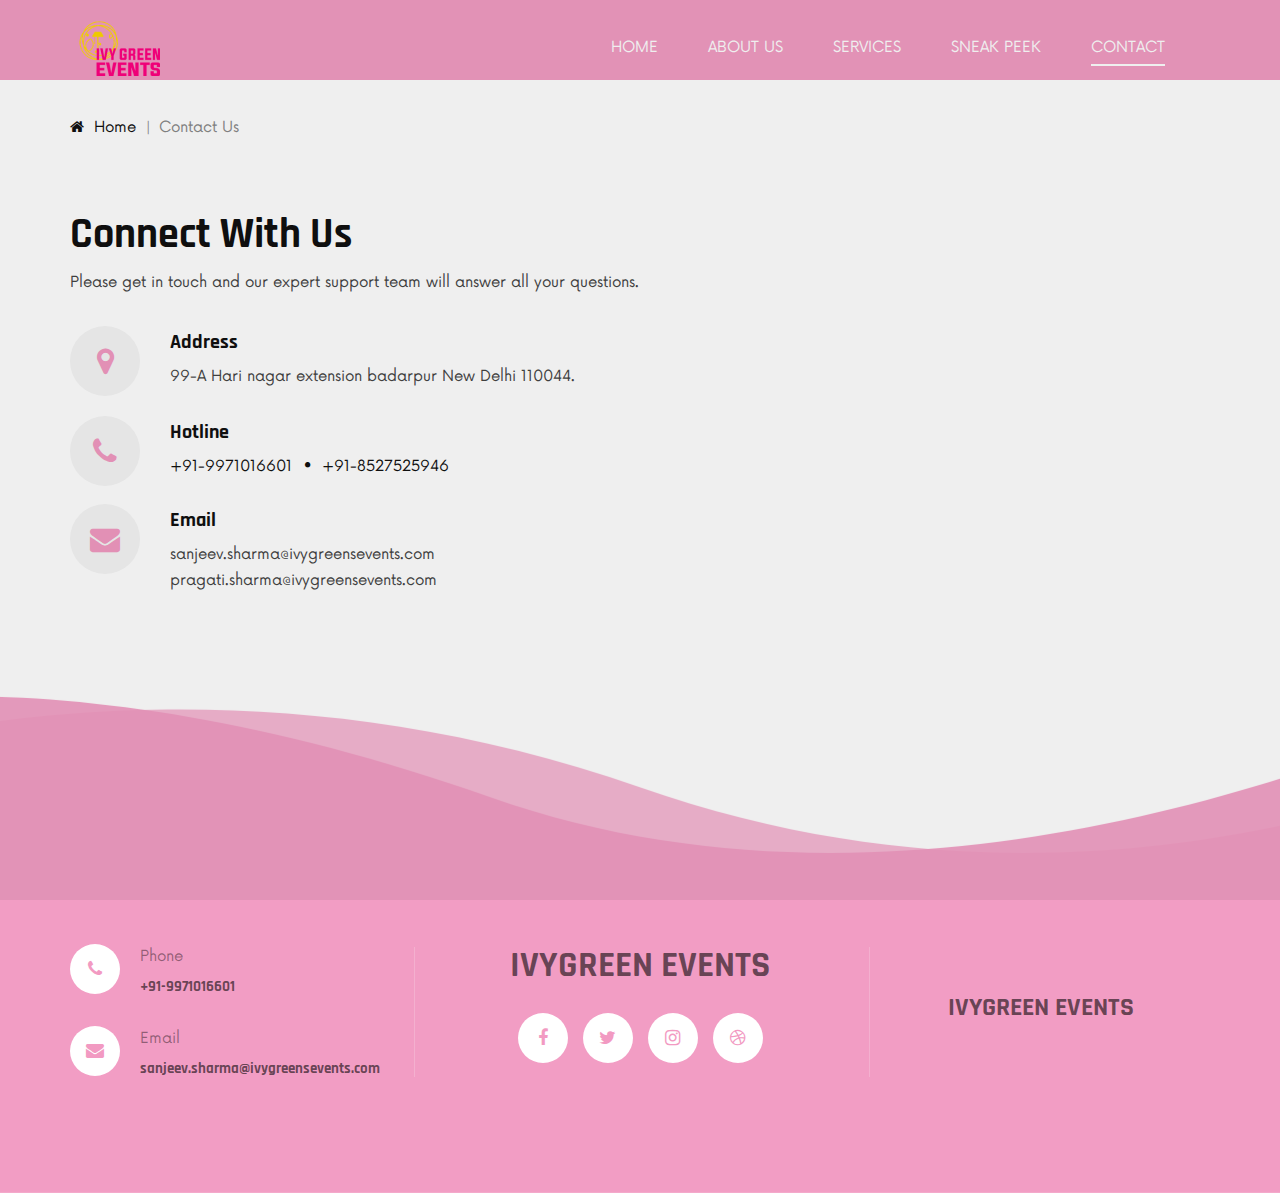
<file: contact.html>
<!DOCTYPE html>
<html lang="zxx">

<head>
    <meta charset="UTF-8">
    <meta name="description" content="DJoz Template">
    <meta name="keywords" content="DJoz, unica, creative, html">
    <meta name="viewport" content="width=device-width, initial-scale=1.0">
    <meta http-equiv="X-UA-Compatible" content="ie=edge">
    <title>IVYGREEN EVENTS | Contact</title>

    <link href="https://fonts.googleapis.com/css2?family=Rajdhani:wght@400;500;600;700&display=swap" rel="stylesheet">

    <link rel="stylesheet" href="css/bootstrap.min.css" type="text/css">
    <link rel="stylesheet" href="css/font-awesome.min.css" type="text/css">
    <link rel="stylesheet" href="css/barfiller.css" type="text/css">
    <link rel="stylesheet" href="css/nowfont.css" type="text/css">
    <link rel="stylesheet" href="css/rockville.css" type="text/css">
    <link rel="stylesheet" href="css/magnific-popup.css" type="text/css">
    <link rel="stylesheet" href="css/owl.carousel.min.css" type="text/css">
    <link rel="stylesheet" href="css/slicknav.min.css" type="text/css">
    <link rel="stylesheet" href="css/style.css" type="text/css">
</head>

<body>
    <div id="preloder">
        <div class="loader"></div>
    </div>
    <header class="header header--normal">
        <div class="container">
            <div class="row">
                <div class="col-lg-2 col-md-2">
                    <div class="header__logo">
                        <a href="./index.html"><img src="img/logo.png" alt=""></a>
                    </div>
                </div>
                <div class="col-lg-10 col-md-10">
                    <div class="header__nav">
                        <nav class="header__menu mobile-menu">
                            <ul>
                                <li><a href="./index.html">Home</a></li>
                                <li><a href="./about.html">About Us</a></li>
                                <li><a href="./services.html">Services</a></li>
                                <li><a href="#">Sneak Peek </a>
                                    <ul class="dropdown">
                                        <li><a href="./photo_gallery.html">Photo Gallery</a></li>
                                    </ul>
                                </li>
                                <li class="active"><a href="./contact.html">Contact</a></li>
                            </ul>
                        </nav>
                    </div>
                </div>
            </div>
            <div id="mobile-menu-wrap"></div>
        </div>
    </header>

    <div class="breadcrumb-option">
        <div class="container">
            <div class="row">
                <div class="col-lg-12">
                    <div class="breadcrumb__links">
                        <a href="./index.html"><i class="fa fa-home"></i> Home</a>
                        <span>Contact Us</span>
                    </div>
                </div>
            </div>
        </div>
    </div>

    <section class="contact spad">
        <div class="container">
            <div class="row">
                <div class="col-lg-12">
                    <div class="contact__address">
                        <div class="section-title">
                            <h2>Connect With Us</h2>
                        </div>
                        <p>Please get in touch and our expert support team will answer all your questions.</p>
                        <ul>
                            <li>
                                <i class="fa fa-map-marker"></i>
                                <h5>Address</h5>
                                <p>99-A Hari nagar extension badarpur New Delhi 110044.</p>
                            </li>
                            <li>
                                <i class="fa fa-phone"></i>
                                <h5>Hotline</h5>
                                <span>+91-9971016601</span>
                                <span>+91-8527525946</span>
                            </li>
                            <li>
                                <i class="fa fa-envelope"></i>
                                <h5>Email</h5>
                                <p>sanjeev.sharma@ivygreensevents.com</p>
                                <p>pragati.sharma@ivygreensevents.com</p>
                            </li>
                        </ul>
                    </div>
                </div>
                <!-- <div class="col-lg-8">
                    <div class="contact__form">
                        <div class="section-title">
                            <h2>Get in touch</h2>
                        </div>
                        <p>Eiusmod tempor incididunt ut labore et dolore magna aliqua. Quis ipsum suspendisse ultrices
                            gravida. Risus commodo viverra maecenas accumsan lacus vel facilisis. </p>
                        <form action="contact_process.php" method="post" id="contactForm" novalidate="novalidate">
                            <div class="input__list">
                                <input type="text" class="form-control" id="name" name="name" placeholder="Name">
                                <input type="text" class="form-control" id="email" name="email" placeholder="Email ID">
                                <input type="text" class="form-control" id="subject" name="subject" placeholder="Subject">
                            </div>
                            <textarea name="message" id="message" cols="20" rows="7" class="form-control" placeholder="Message"></textarea>
                            <button name="submit" type="submit" class="site-btn">SEND MESSAGE</button>
                        </form>
                    </div>
                </div> -->
            </div>
        </div>
    </section>

    <footer class="footer footer--normal spad set-bg" data-setbg="img/footer-bg.png">
        <div class="container">
            <div class="row">
                <div class="col-lg-3 col-md-6">
                    <div class="footer__address">
                        <ul>
                            <li>
                                <i class="fa fa-phone"></i>
                                <p>Phone</p>
                                <h6>+91-9971016601</h6>
                            </li>
                            <li>
                                <i class="fa fa-envelope"></i>
                                <p>Email</p>
                                <h6>sanjeev.sharma@ivygreensevents.com</h6>
                            </li>
                        </ul>
                    </div>
                </div>
                <div class="col-lg-4 offset-lg-1 col-md-6">
                    <div class="footer__social">
                        <h2>IVYGREEN EVENTS</h2>
                        <div class="footer__social__links">
                            <a href="#"><i class="fa fa-facebook"></i></a>
                            <a href="#"><i class="fa fa-twitter"></i></a>
                            <a href="#"><i class="fa fa-instagram"></i></a>
                            <a href="#"><i class="fa fa-dribbble"></i></a>
                        </div>
                    </div>
                </div>
                <div class="col-lg-3 offset-lg-1 col-md-6">
                    <div class="footer__newslatter">
                        <br><br>
                        <h4>IVYGREEN EVENTS</h4>
                    </div>
                </div>
            </div>
        </div>
    </footer>

    <script src="js/jquery-3.3.1.min.js"></script>
    <script src="js/bootstrap.min.js"></script>
    <script src="js/jquery.magnific-popup.min.js"></script>
    <script src="js/jquery.nicescroll.min.js"></script>
    <script src="js/jquery.barfiller.js"></script>
    <script src="js/jquery.countdown.min.js"></script>
    <script src="js/jquery.slicknav.js"></script>
    <script src="js/owl.carousel.min.js"></script>
    <script src="js/main.js"></script>

    <script src="js/jquery.jplayer.min.js"></script>
    <script src="js/jplayerInit.js"></script>
</body>

</html>
</file>
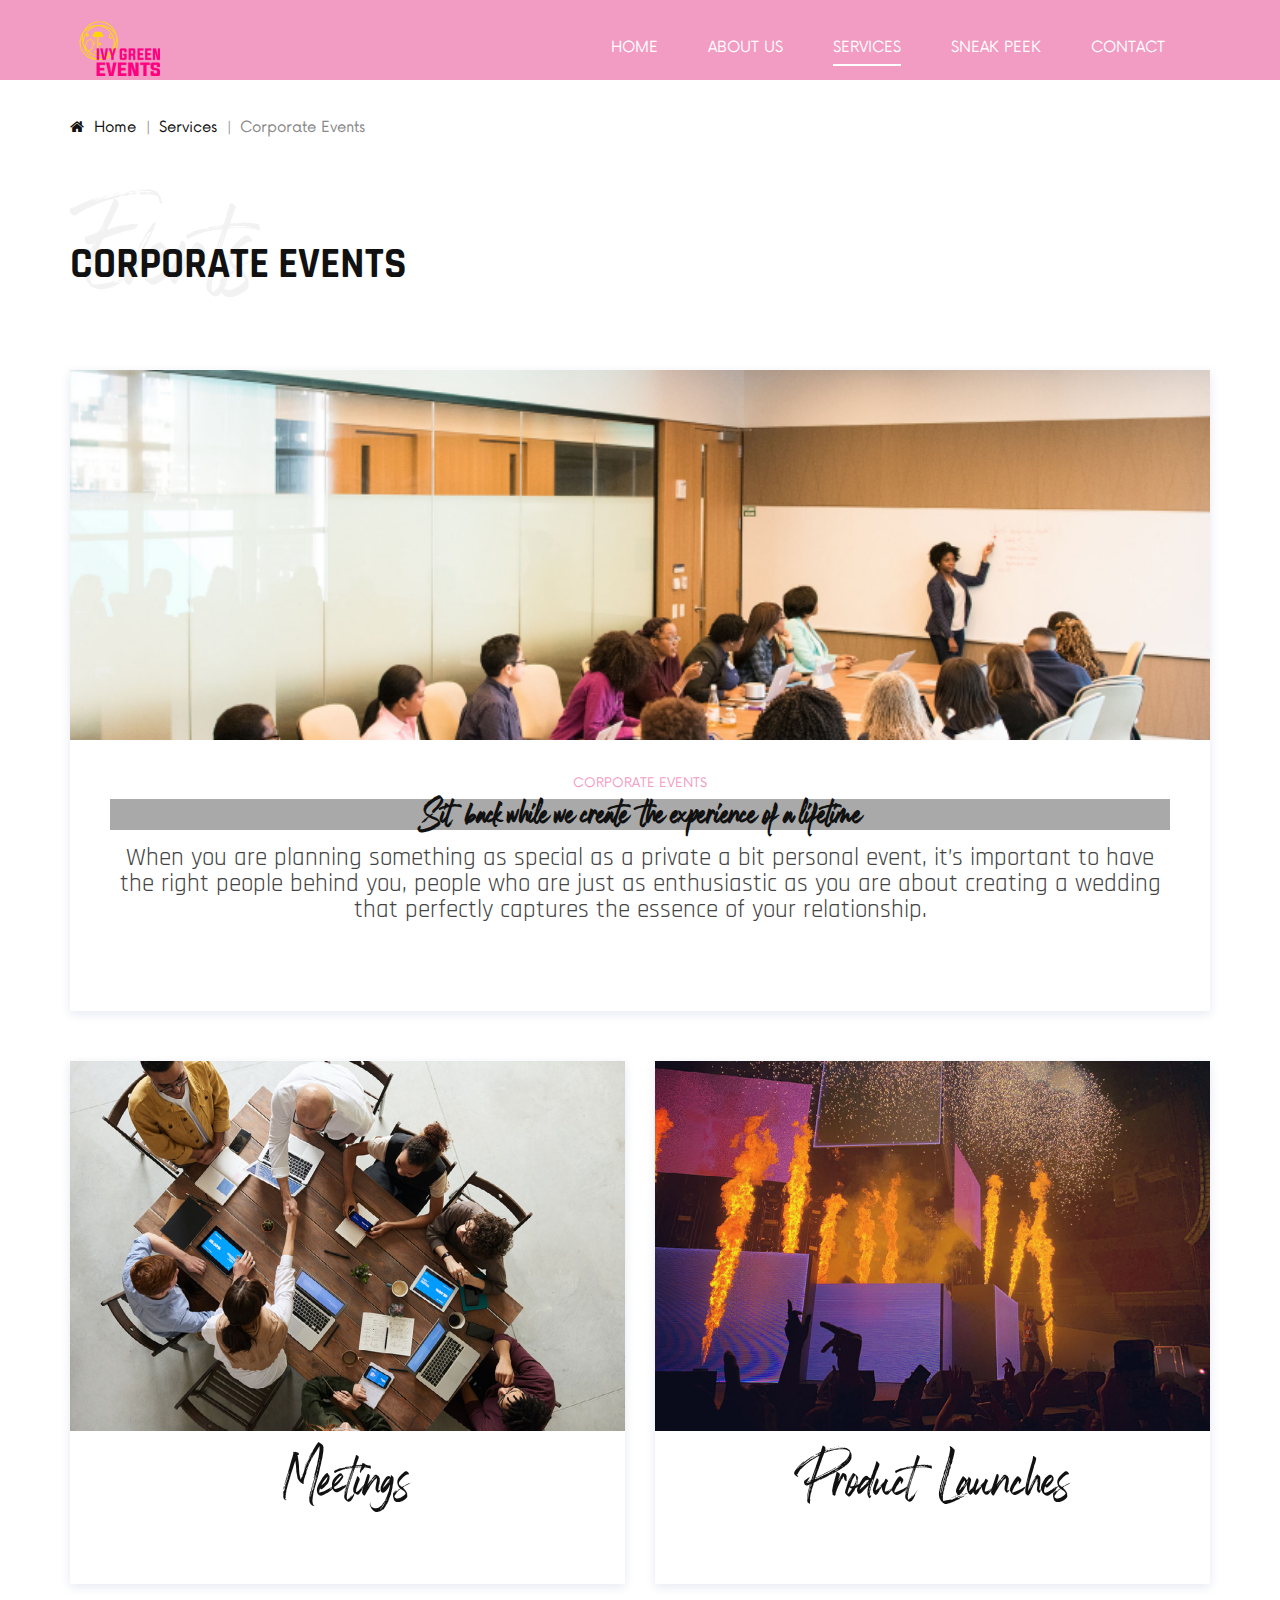
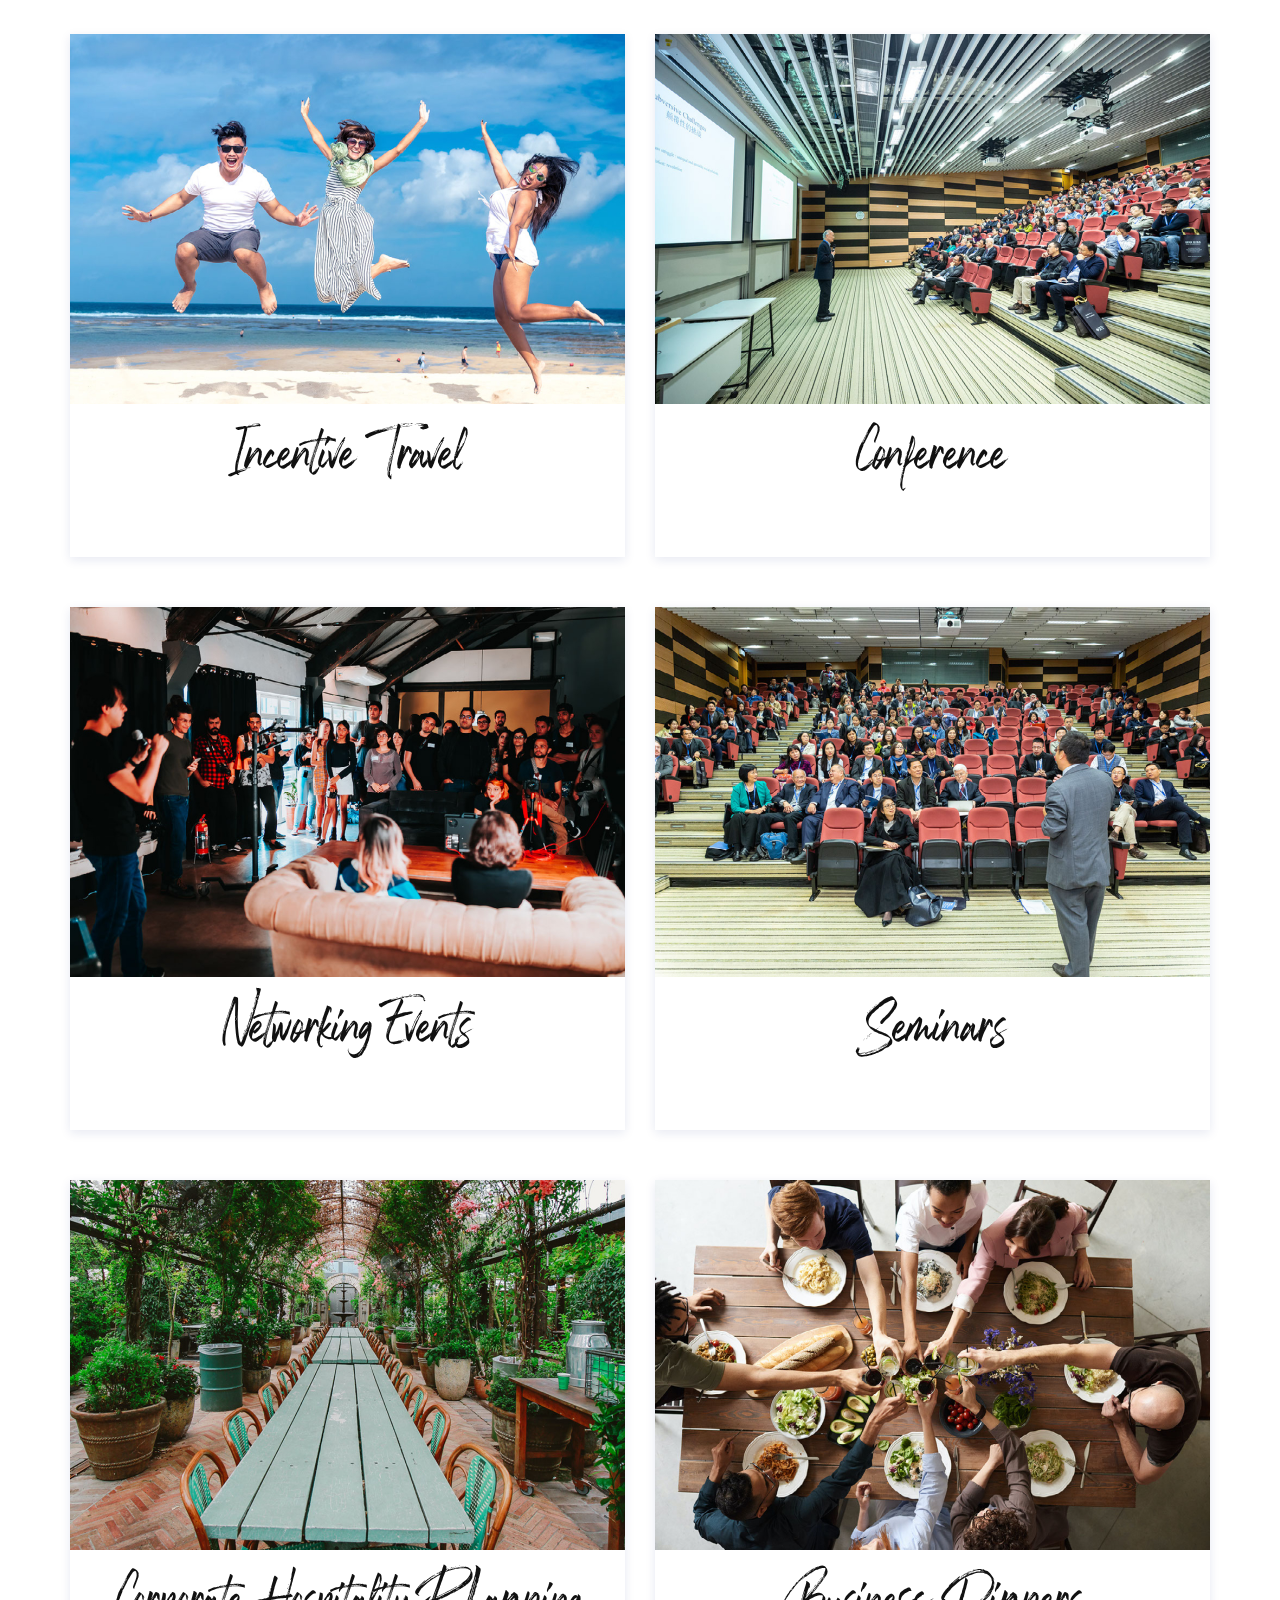
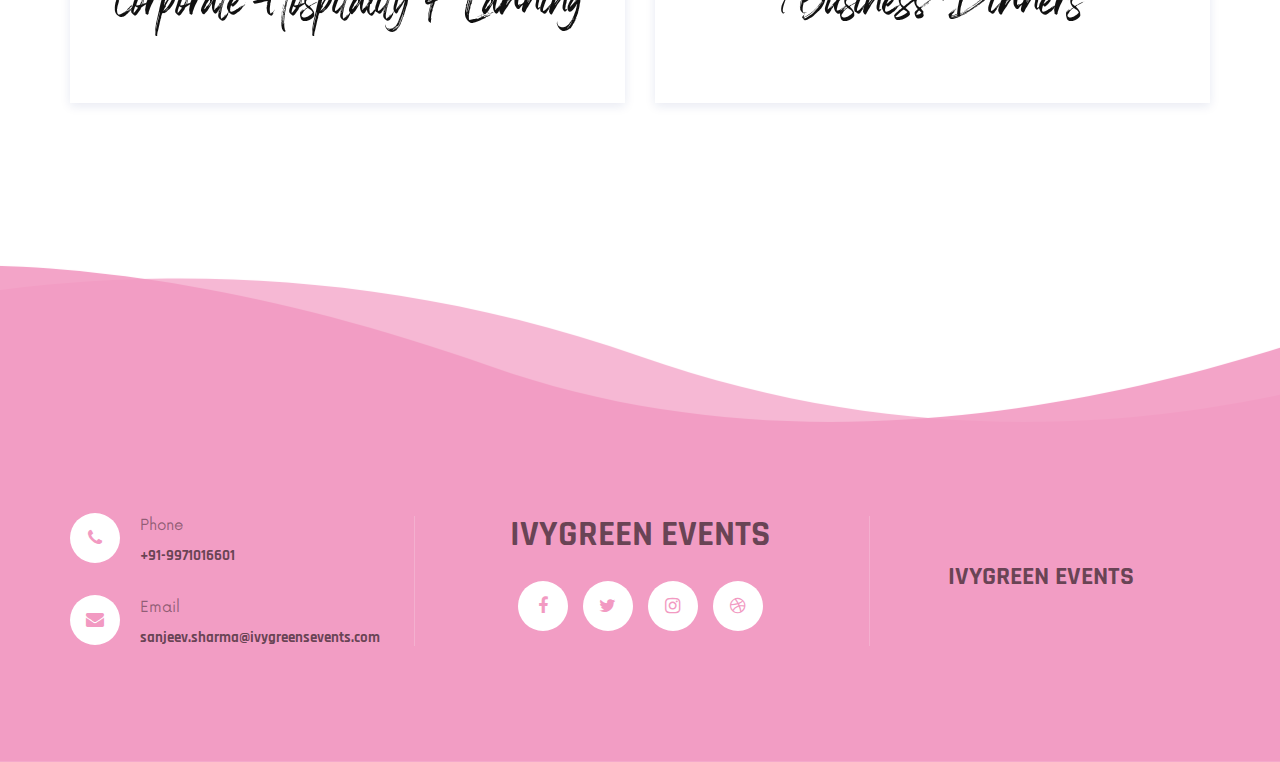
<file: corporate_event.html>
<!DOCTYPE html>
<html lang="zxx">

<head>
    <meta charset="UTF-8">
    <meta name="description" content="DJoz Template">
    <meta name="keywords" content="DJoz, unica, creative, html">
    <meta name="viewport" content="width=device-width, initial-scale=1.0">
    <meta http-equiv="X-UA-Compatible" content="ie=edge">
    <title>Events | Corporate Events</title>

    <link href="https://fonts.googleapis.com/css2?family=Rajdhani:wght@400;500;600;700&display=swap" rel="stylesheet">

    <link rel="stylesheet" href="css/bootstrap.min.css" type="text/css">
    <link rel="stylesheet" href="css/font-awesome.min.css" type="text/css">
    <link rel="stylesheet" href="css/barfiller.css" type="text/css">
    <link rel="stylesheet" href="css/nowfont.css" type="text/css">
    <link rel="stylesheet" href="css/rockville.css" type="text/css">
    <link rel="stylesheet" href="css/magnific-popup.css" type="text/css">
    <link rel="stylesheet" href="css/owl.carousel.min.css" type="text/css">
    <link rel="stylesheet" href="css/slicknav.min.css" type="text/css">
    <link rel="stylesheet" href="css/style.css" type="text/css">
</head>

<body>
    <div id="preloder">
        <div class="loader"></div>
    </div>
    <header class="header header--normal">
        <div class="container">
            <div class="row">
                <div class="col-lg-2 col-md-2">
                    <div class="header__logo">
                        <a href="./index.html"><img src="img/logo.png" alt=""></a>
                    </div>
                </div>
                <div class="col-lg-10 col-md-10">
                    <div class="header__nav">
                        <nav class="header__menu mobile-menu">
                            <ul>
                                <li><a href="./index.html">Home</a></li>
                                <li><a href="./about.html">About Us</a></li>
                                <li class="active"><a href="./services.html">Services</a></li>
                                <li><a href="#">Sneak Peek </a>
                                    <ul class="dropdown">
                                        <li><a href="./photo_gallery.html">Photo Gallery</a></li>
                                    </ul>
                                </li>
                                <li><a href="./contact.html">Contact</a></li>
                            </ul>
                        </nav>
                    </div>
                </div>
            </div>
            <div id="mobile-menu-wrap"></div>
        </div>
    </header>

    <div class="breadcrumb-option">
        <div class="container">
            <div class="row">
                <div class="col-lg-12">
                    <div class="breadcrumb__links">
                        <a href="./index.html"><i class="fa fa-home"></i> Home</a>
                        <a href="./services.html"></i> Services</a>
                        <span>Corporate Events</span>
                    </div>
                </div>
            </div>
        </div>
    </div>

    <section class="blog spad">
        <div class="container">
            <div class="row">
                <div class="col-lg-12">
                    <div class="section-title">
                        <h2>CORPORATE EVENTS</h2>
                        <h1>Events</h1>
                    </div>
                    <div class="blog__large">
                        <div class="blog__large__pic set-bg" data-setbg="img/blog/large-item1.jpg">

                        </div>
                        <div class="blog__large__text">
                            <span>CORPORATE EVENTS</span>
                            <h4 style="font-family:Rockville Solid Regular;font-size: 30px;background-color:darkgrey;">
                                Sit back while we create
                                the experience of a lifetime</h4>
                            <p style="font-family:Rajdhani, sans-serif;font-size: 25px;">When you are planning something
                                as special as a private a bit personal event, it’s important to have the right people
                                behind you,
                                people who are just as enthusiastic as you are about creating a wedding that perfectly
                                captures the essence of your relationship.
                            </p>
                            <br><br>
                        </div>
                    </div>
                    <div class="row">
                        <div class="col-lg-6 col-md-6 col-sm-6">
                            <div class="blog__item">
                                <div class="blog__item__pic">
                                    <img src="img/blog/meeting.jpg" alt="">
                                </div>
                                <div class="blog__item__text">
                                    <h4 style="font-family:Rockville Solid Regular;font-size: 50px;">Meetings
                                    </h4>
                                    <br><br>
                                </div>
                            </div>
                        </div>
                        <div class="col-lg-6 col-md-6 col-sm-6">
                            <div class="blog__item">
                                <div class="blog__item__pic">
                                    <img src="img/blog/product.jpg" alt="">
                                </div>
                                <div class="blog__item__text">
                                    <h4 style="font-family:Rockville Solid Regular;font-size: 50px;">Product Launches
                                    </h4>
                                    <br><br>
                                </div>
                            </div>
                        </div>
                        <div class="col-lg-6 col-md-6 col-sm-6">
                            <div class="blog__item">
                                <div class="blog__item__pic">
                                    <img src="img/blog/incentive.jpg" alt="">
                                </div>
                                <div class="blog__item__text">
                                    <h4 style="font-family:Rockville Solid Regular;font-size: 50px;">Incentive Travel
                                    </h4>
                                    <br><br>
                                </div>
                            </div>
                        </div>
                        <div class="col-lg-6 col-md-6 col-sm-6">
                            <div class="blog__item">
                                <div class="blog__item__pic">
                                    <img src="img/blog/conference.jpg" alt="">
                                </div>
                                <div class="blog__item__text">
                                    <h4 style="font-family:Rockville Solid Regular;font-size: 50px;">Conference</h4>
                                    <br><br>
                                </div>
                            </div>
                        </div>
                        <div class="col-lg-6 col-md-6 col-sm-6">
                            <div class="blog__item">
                                <div class="blog__item__pic">
                                    <img src="img/blog/network.jpg" alt="">
                                </div>
                                <div class="blog__item__text">
                                    <h4 style="font-family:Rockville Solid Regular;font-size: 50px;">Networking Events
                                    </h4>
                                    <br><br>
                                </div>
                            </div>
                        </div>
                        <div class="col-lg-6 col-md-6 col-sm-6">
                            <div class="blog__item">
                                <div class="blog__item__pic">
                                    <img src="img/blog/seminar.jpg" alt="">
                                </div>
                                <div class="blog__item__text">
                                    <h4 style="font-family:Rockville Solid Regular;font-size: 50px;">Seminars
                                    </h4>
                                    <br><br>
                                </div>
                            </div>
                        </div>
                        <div class="col-lg-6 col-md-6 col-sm-6">
                            <div class="blog__item">
                                <div class="blog__item__pic">
                                    <img src="img/blog/hospital.jpg" alt="">
                                </div>
                                <div class="blog__item__text">
                                    <h4 style="font-family:Rockville Solid Regular;font-size: 50px;">Corporate
                                        Hospitality
                                        PLanning</h4>
                                    <br><br>
                                </div>
                            </div>
                        </div>
                        <div class="col-lg-6 col-md-6 col-sm-6">
                            <div class="blog__item">
                                <div class="blog__item__pic">
                                    <img src="img/blog/dinner.jpg" alt="">
                                </div>
                                <div class="blog__item__text">
                                    <h4 style="font-family:Rockville Solid Regular;font-size: 50px;">Business Dinners</h4>
                                    <br><br>
                                </div>
                            </div>
                        </div>

                    </div>
                </div>
            </div>
        </div>
    </section>

   <footer class="footer footer--normal spad set-bg" data-setbg="img/footer-bg.png">
        <div class="container">
            <div class="row">
                <div class="col-lg-3 col-md-6">
                    <div class="footer__address">
                        <ul>
                            <li>
                                <i class="fa fa-phone"></i>
                                <p>Phone</p>
                                <h6>+91-9971016601</h6>
                            </li>
                            <li>
                                <i class="fa fa-envelope"></i>
                                <p>Email</p>
                                <h6>sanjeev.sharma@ivygreensevents.com</h6>
                            </li>
                        </ul>
                    </div>
                </div>
                <div class="col-lg-4 offset-lg-1 col-md-6">
                    <div class="footer__social">
                        <h2>IVYGREEN EVENTS</h2>
                        <div class="footer__social__links">
                            <a href="#"><i class="fa fa-facebook"></i></a>
                            <a href="#"><i class="fa fa-twitter"></i></a>
                            <a href="#"><i class="fa fa-instagram"></i></a>
                            <a href="#"><i class="fa fa-dribbble"></i></a>
                        </div>
                    </div>
                </div>
                <div class="col-lg-3 offset-lg-1 col-md-6">
                    <div class="footer__newslatter">
                        <br><br>
                        <h4>IVYGREEN EVENTS</h4>
                    </div>
                </div>
            </div>
        </div>
    </footer>

    <script src="js/jquery-3.3.1.min.js"></script>
    <script src="js/bootstrap.min.js"></script>
    <script src="js/jquery.magnific-popup.min.js"></script>
    <script src="js/jquery.nicescroll.min.js"></script>
    <script src="js/jquery.barfiller.js"></script>
    <script src="js/jquery.countdown.min.js"></script>
    <script src="js/jquery.slicknav.js"></script>
    <script src="js/owl.carousel.min.js"></script>
    <script src="js/main.js"></script>

    <script src="js/jquery.jplayer.min.js"></script>
    <script src="js/jplayerInit.js"></script>
</body>

</html>
</file>
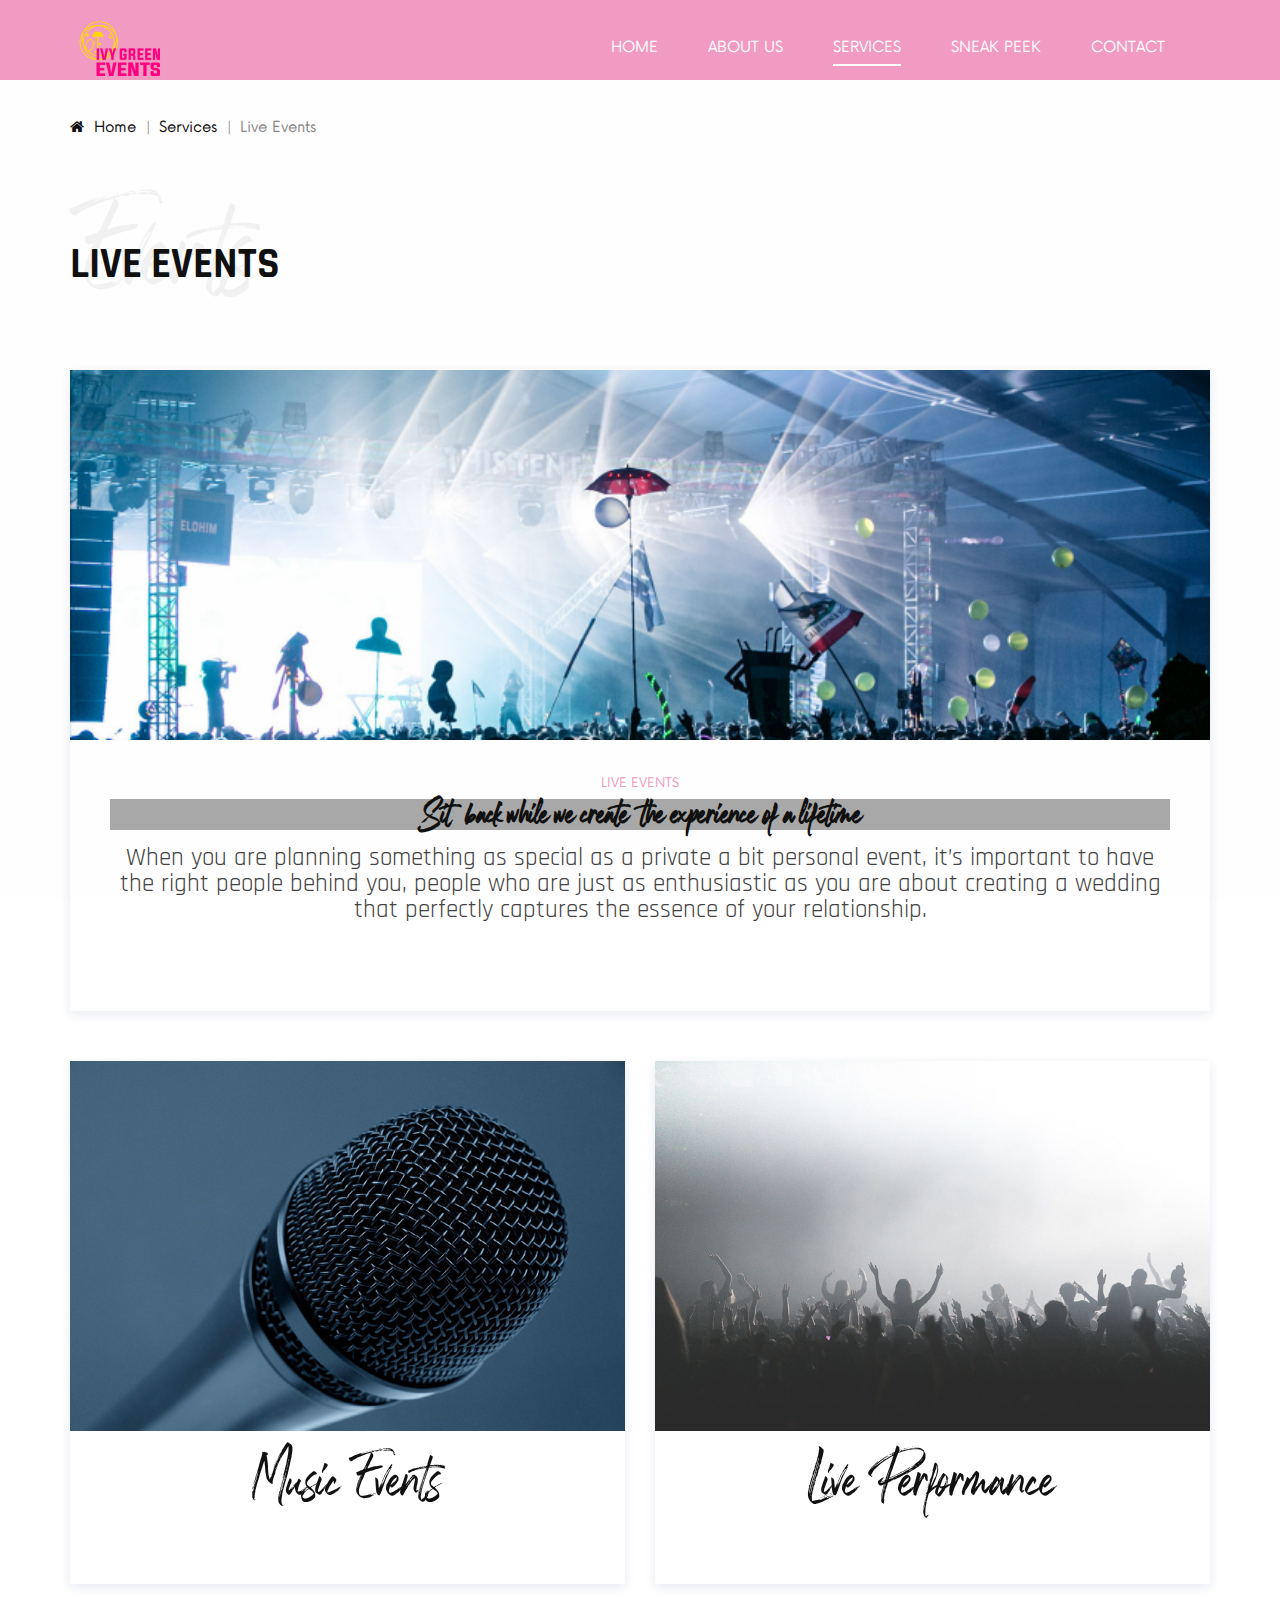
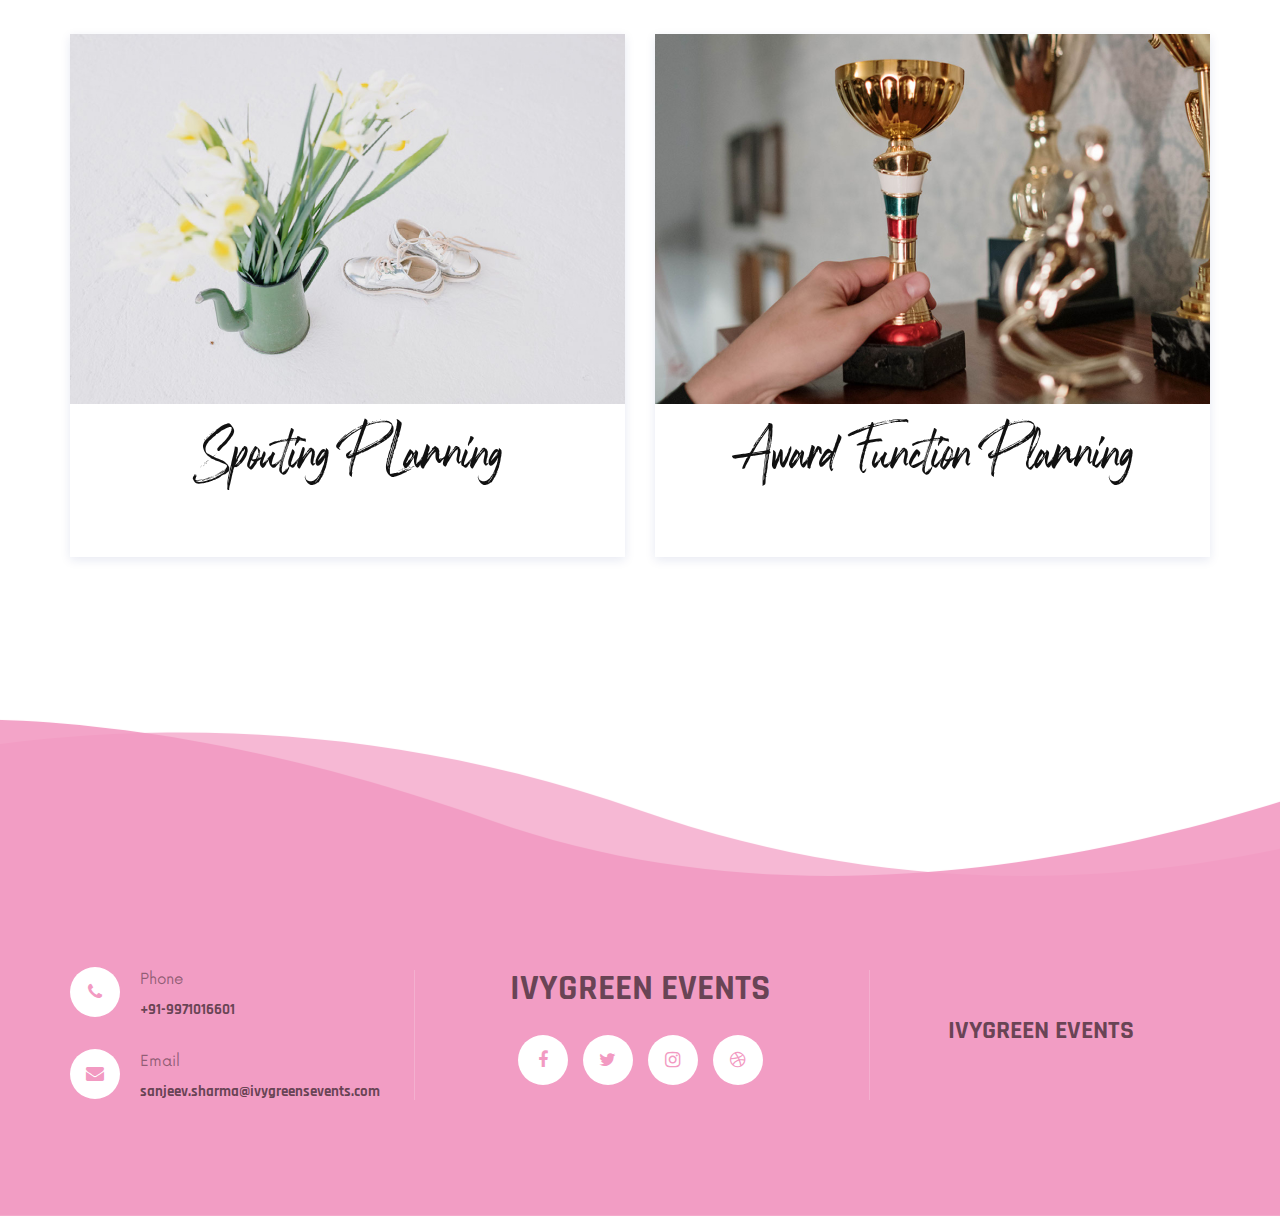
<file: live_events.html>
<!DOCTYPE html>
<html lang="zxx">

<head>
    <meta charset="UTF-8">
    <meta name="description" content="DJoz Template">
    <meta name="keywords" content="DJoz, unica, creative, html">
    <meta name="viewport" content="width=device-width, initial-scale=1.0">
    <meta http-equiv="X-UA-Compatible" content="ie=edge">
    <title>IVYGREEN EVENTS | Live Events</title>

    <link href="https://fonts.googleapis.com/css2?family=Rajdhani:wght@400;500;600;700&display=swap" rel="stylesheet">

    <link rel="stylesheet" href="css/bootstrap.min.css" type="text/css">
    <link rel="stylesheet" href="css/font-awesome.min.css" type="text/css">
    <link rel="stylesheet" href="css/barfiller.css" type="text/css">
    <link rel="stylesheet" href="css/nowfont.css" type="text/css">
    <link rel="stylesheet" href="css/rockville.css" type="text/css">
    <link rel="stylesheet" href="css/magnific-popup.css" type="text/css">
    <link rel="stylesheet" href="css/owl.carousel.min.css" type="text/css">
    <link rel="stylesheet" href="css/slicknav.min.css" type="text/css">
    <link rel="stylesheet" href="css/style.css" type="text/css">
</head>

<body>
    <div id="preloder">
        <div class="loader"></div>
    </div>
    <header class="header header--normal">
        <div class="container">
            <div class="row">
                <div class="col-lg-2 col-md-2">
                    <div class="header__logo">
                        <a href="./index.html"><img src="img/logo.png" alt=""></a>
                    </div>
                </div>
                <div class="col-lg-10 col-md-10">
                    <div class="header__nav">
                        <nav class="header__menu mobile-menu">
                            <ul>
                                <li><a href="./index.html">Home</a></li>
                                <li><a href="./about.html">About Us</a></li>
                                <li class="active"><a href="./services.html">Services</a></li>
                                <li><a href="#">Sneak Peek </a>
                                    <ul class="dropdown">
                                        <li><a href="./photo_gallery.html">Photo Gallery</a></li>
                                    </ul>
                                </li>
                                <li><a href="./contact.html">Contact</a></li>
                            </ul>
                        </nav>
                    </div>
                </div>
            </div>
            <div id="mobile-menu-wrap"></div>
        </div>
    </header>

    <div class="breadcrumb-option">
        <div class="container">
            <div class="row">
                <div class="col-lg-12">
                    <div class="breadcrumb__links">
                        <a href="./index.html"><i class="fa fa-home"></i> Home</a>
                        <a href="./services.html"></i> Services</a>
                        <span>Live Events</span>
                    </div>
                </div>
            </div>
        </div>
    </div>

    <section class="blog spad">
        <div class="container">
            <div class="row">
                <div class="col-lg-12">
                    <div class="section-title">
                        <h2>LIVE EVENTS</h2>
                        <h1>Events</h1>
                    </div>
                    <div class="blog__large">
                        <div class="blog__large__pic set-bg" data-setbg="img/blog/large-item3.jpg">

                        </div>
                        <div class="blog__large__text">
                            <span>LIVE EVENTS</span>
                            <h4 style="font-family:Rockville Solid Regular;font-size: 30px;background-color:darkgrey;">
                                Sit back while we create
                                the experience of a lifetime</h4>
                            <p style="font-family:Rajdhani, sans-serif;font-size: 25px;">When you are planning something
                                as special as a private a bit personal event, it’s important to have the right people
                                behind you,
                                people who are just as enthusiastic as you are about creating a wedding that perfectly
                                captures the essence of your relationship.
                            </p>
                            <br><br>
                        </div>
                    </div>
                    <div class="row">
                        <div class="col-lg-6 col-md-6 col-sm-6">
                            <div class="blog__item">
                                <div class="blog__item__pic">
                                    <img src="img/blog/music.jpg" alt="">
                                </div>
                                <div class="blog__item__text">
                                    <h4 style="font-family:Rockville Solid Regular;font-size: 50px;">Music Events
                                    </h4>
                                    <br><br>
                                </div>
                            </div>
                        </div>
                        <div class="col-lg-6 col-md-6 col-sm-6">
                            <div class="blog__item">
                                <div class="blog__item__pic">
                                    <img src="img/blog/live.jpg" alt="">
                                </div>
                                <div class="blog__item__text">
                                    <h4 style="font-family:Rockville Solid Regular;font-size: 50px;">Live Performance
                                    </h4>
                                    <br><br>
                                </div>
                            </div>
                        </div>
                        <div class="col-lg-6 col-md-6 col-sm-6">
                            <div class="blog__item">
                                <div class="blog__item__pic">
                                    <img src="img/blog/spout.jpg" alt="">
                                </div>
                                <div class="blog__item__text">
                                    <h4 style="font-family:Rockville Solid Regular;font-size: 50px;">Spouting
                                        PLanning</h4>
                                    <br><br>
                                </div>
                            </div>
                        </div>
                        <div class="col-lg-6 col-md-6 col-sm-6">
                            <div class="blog__item">
                                <div class="blog__item__pic">
                                    <img src="img/blog/award.jpg" alt="">
                                </div>
                                <div class="blog__item__text">
                                    <h4 style="font-family:Rockville Solid Regular;font-size: 50px;">Award Function
                                        Planning</h4>
                                    <br><br>
                                </div>
                            </div>
                        </div>
                    </div>
                </div>
            </div>
        </div>
    </section>

    <footer class="footer footer--normal spad set-bg" data-setbg="img/footer-bg.png">
        <div class="container">
            <div class="row">
                <div class="col-lg-3 col-md-6">
                    <div class="footer__address">
                        <ul>
                            <li>
                                <i class="fa fa-phone"></i>
                                <p>Phone</p>
                                <h6>+91-9971016601</h6>
                            </li>
                            <li>
                                <i class="fa fa-envelope"></i>
                                <p>Email</p>
                                <h6>sanjeev.sharma@ivygreensevents.com</h6>
                            </li>
                        </ul>
                    </div>
                </div>
                <div class="col-lg-4 offset-lg-1 col-md-6">
                    <div class="footer__social">
                        <h2>IVYGREEN EVENTS</h2>
                        <div class="footer__social__links">
                            <a href="#"><i class="fa fa-facebook"></i></a>
                            <a href="#"><i class="fa fa-twitter"></i></a>
                            <a href="#"><i class="fa fa-instagram"></i></a>
                            <a href="#"><i class="fa fa-dribbble"></i></a>
                        </div>
                    </div>
                </div>
                <div class="col-lg-3 offset-lg-1 col-md-6">
                    <div class="footer__newslatter">
                        <br><br>
                        <h4>IVYGREEN EVENTS</h4>
                    </div>
                </div>
            </div>
        </div>
    </footer>

    <script src="js/jquery-3.3.1.min.js"></script>
    <script src="js/bootstrap.min.js"></script>
    <script src="js/jquery.magnific-popup.min.js"></script>
    <script src="js/jquery.nicescroll.min.js"></script>
    <script src="js/jquery.barfiller.js"></script>
    <script src="js/jquery.countdown.min.js"></script>
    <script src="js/jquery.slicknav.js"></script>
    <script src="js/owl.carousel.min.js"></script>
    <script src="js/main.js"></script>

    <script src="js/jquery.jplayer.min.js"></script>
    <script src="js/jplayerInit.js"></script>
</body>

</html>
</file>
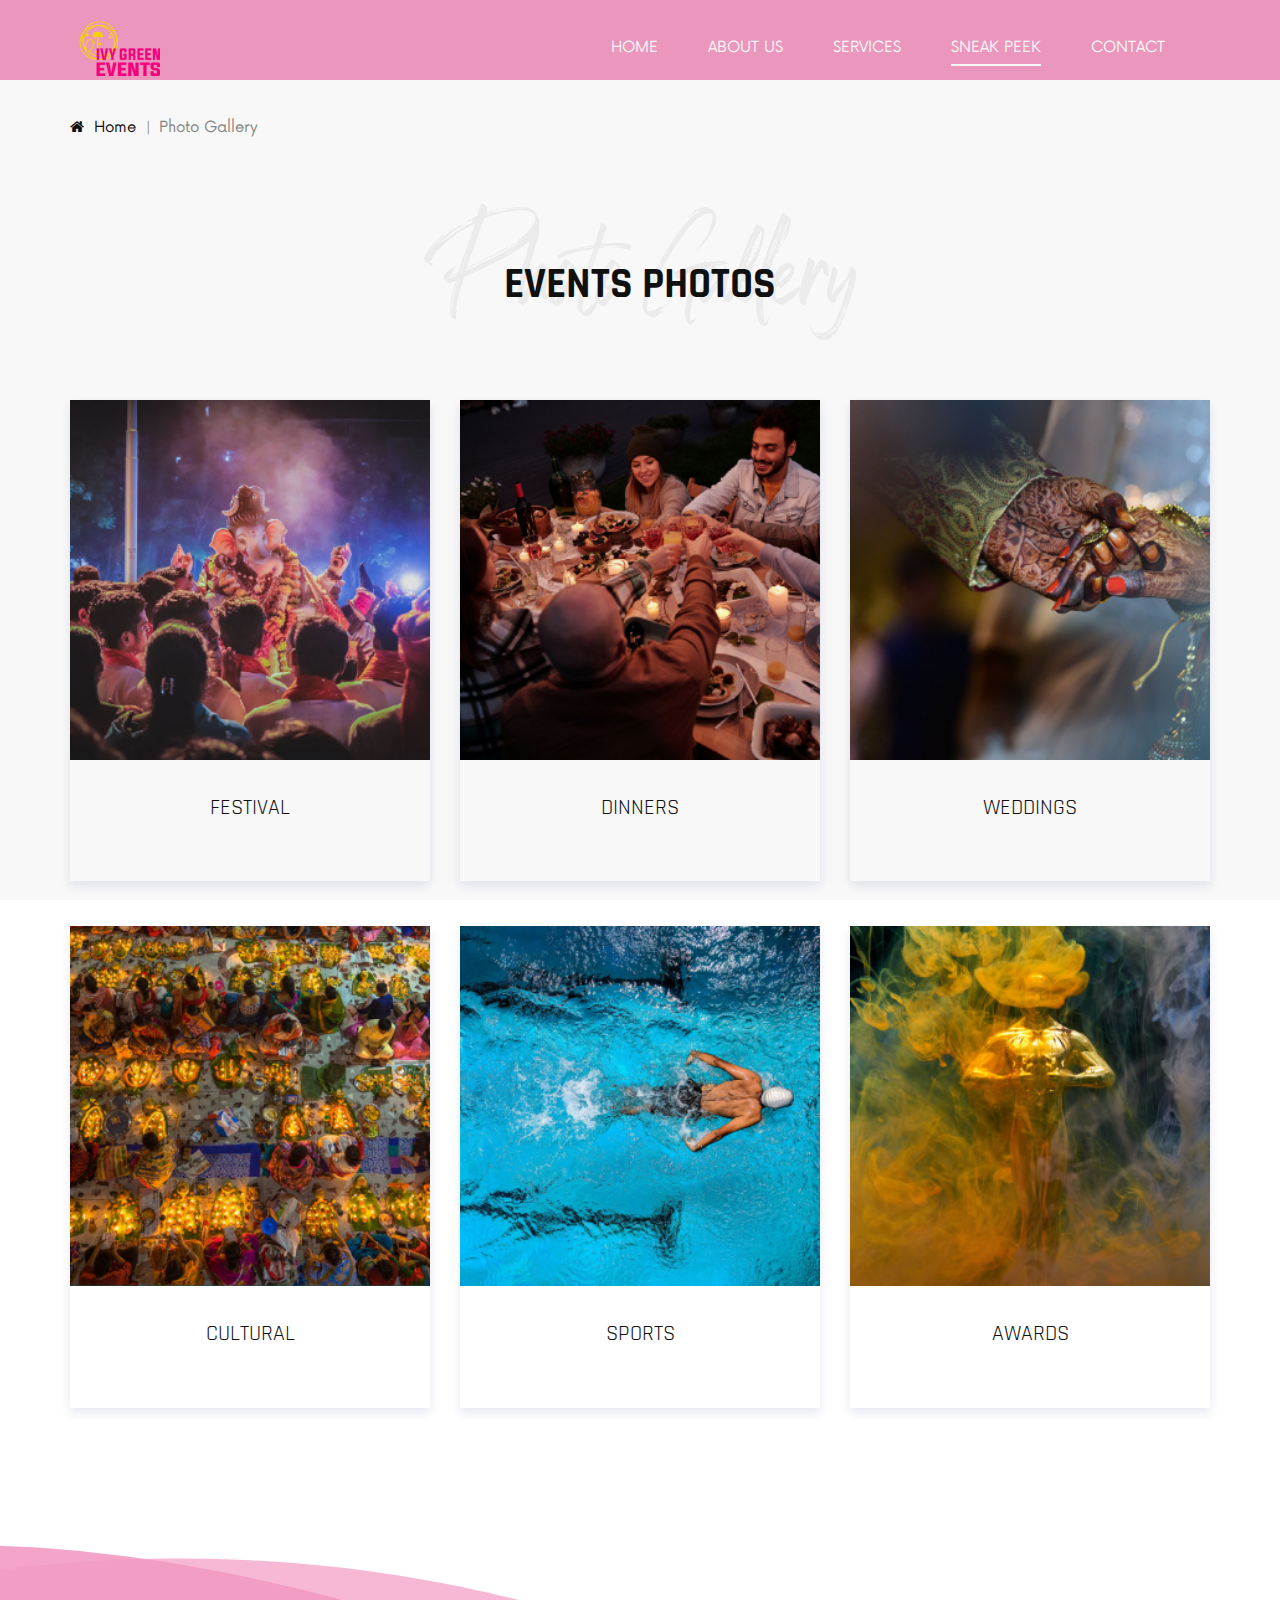
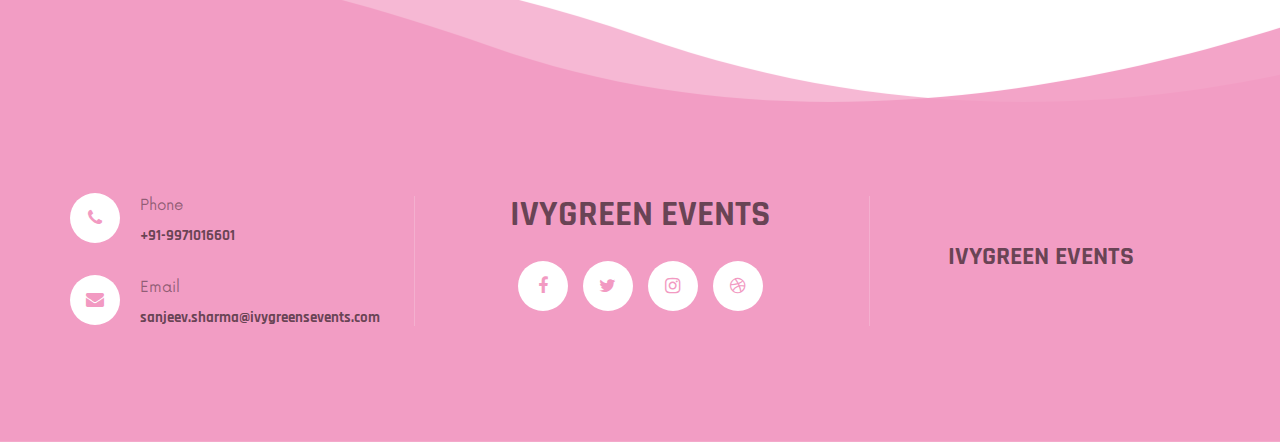
<file: photo_gallery.html>
<!DOCTYPE html>
<html lang="zxx">

<head>
    <meta charset="UTF-8">
    <meta name="description" content="DJoz Template">
    <meta name="keywords" content="DJoz, unica, creative, html">
    <meta name="viewport" content="width=device-width, initial-scale=1.0">
    <meta http-equiv="X-UA-Compatible" content="ie=edge">
    <title>IVYGREEN EVENTS | Photo Gallery</title>

    <link href="https://fonts.googleapis.com/css2?family=Rajdhani:wght@400;500;600;700&display=swap" rel="stylesheet">

    <link rel="stylesheet" href="css/bootstrap.min.css" type="text/css">
    <link rel="stylesheet" href="css/font-awesome.min.css" type="text/css">
    <link rel="stylesheet" href="css/barfiller.css" type="text/css">
    <link rel="stylesheet" href="css/nowfont.css" type="text/css">
    <link rel="stylesheet" href="css/rockville.css" type="text/css">
    <link rel="stylesheet" href="css/magnific-popup.css" type="text/css">
    <link rel="stylesheet" href="css/owl.carousel.min.css" type="text/css">
    <link rel="stylesheet" href="css/slicknav.min.css" type="text/css">
    <link rel="stylesheet" href="css/style.css" type="text/css">
</head>

<body>
    <div id="preloder">
        <div class="loader"></div>
    </div>
    <header class="header header--normal">
        <div class="container">
            <div class="row">
                <div class="col-lg-2 col-md-2">
                    <div class="header__logo">
                        <a href="./index.html"><img src="img/logo.png" alt=""></a>
                    </div>
                </div>
                <div class="col-lg-10 col-md-10">
                    <div class="header__nav">
                        <nav class="header__menu mobile-menu">
                            <ul>
                                <li><a href="./index.html">Home</a></li>
                                <li><a href="./about.html">About Us</a></li>
                                <li><a href="./services.html">Services</a></li>
                                <li class="active"><a href="#">Sneak Peek </a>
                                    <ul class="dropdown">
                                        <li><a href="./photo_gallery.html">Photo Gallery</a></li>
                                    </ul>
                                </li>
                                <li><a href="./contact.html">Contact</a></li>
                            </ul>
                        </nav>
                    </div>
                </div>
            </div>
            <div id="mobile-menu-wrap"></div>
        </div>
    </header>

    <div class="breadcrumb-option">
        <div class="container">
            <div class="row">
                <div class="col-lg-12">
                    <div class="breadcrumb__links">
                        <a href="#"><i class="fa fa-home"></i> Home</a>
                        <span>Photo Gallery</span>
                    </div>
                </div>
            </div>
        </div>
    </div>

    <section class="discography spad">
        <div class="container">
            <div class="row">
                <div class="col-lg-12">
                    <div class="section-title center-title">
                        <h2>Events Photos</h2>
                        <h1>Photo Gallery</h1>
                    </div>
                </div>
            </div>
            <div class="row">
                <div class="col-lg-4 col-md-6 col-sm-6">
                    <div class="discography__item">
                        <div class="discography__item__pic">
                            <img src="img/discography/disco-1.jpg" alt="">
                        </div>
                        <div class="discography__item__text">
                            <h4>Festival</h4>
                        </div>
                    </div>
                </div>
                <div class="col-lg-4 col-md-6 col-sm-6">
                    <div class="discography__item">
                        <div class="discography__item__pic">
                            <img src="img/discography/disco-2.jpg" alt="">
                        </div>
                        <div class="discography__item__text">
                            <h4>Dinners</h4>
                        </div>
                    </div>
                </div>
                <div class="col-lg-4 col-md-6 col-sm-6">
                    <div class="discography__item">
                        <div class="discography__item__pic">
                            <img src="img/discography/disco-3.jpg" alt="">
                        </div>
                        <div class="discography__item__text">
                            <h4>Weddings</h4>
                        </div>
                    </div>
                </div>
                <div class="col-lg-4 col-md-6 col-sm-6">
                    <div class="discography__item">
                        <div class="discography__item__pic">
                            <img src="img/discography/disco-4.jpg" alt="">
                        </div>
                        <div class="discography__item__text">
                            <h4>Cultural</h4>
                        </div>
                    </div>
                </div>
                <div class="col-lg-4 col-md-6 col-sm-6">
                    <div class="discography__item">
                        <div class="discography__item__pic">
                            <img src="img/discography/disco-5.jpg" alt="">
                        </div>
                        <div class="discography__item__text">
                            <h4>Sports</h4>
                        </div>
                    </div>
                </div>
                <div class="col-lg-4 col-md-6 col-sm-6">
                    <div class="discography__item">
                        <div class="discography__item__pic">
                            <img src="img/discography/disco-6.jpg" alt="">
                        </div>
                        <div class="discography__item__text">
                            <h4>Awards</h4>
                        </div>
                    </div>
                </div>
                <!-- <div class="col-lg-12">
                    <div class="pagination__links">
                        <a href="#">1</a>
                        <a href="#">2</a>
                        <a href="#">3</a>
                        <a href="#">Next</a>
                    </div>
                </div> -->
            </div>
        </div>
    </section>

    <footer class="footer footer--normal spad set-bg" data-setbg="img/footer-bg.png">
        <div class="container">
            <div class="row">
                <div class="col-lg-3 col-md-6">
                    <div class="footer__address">
                        <ul>
                            <li>
                                <i class="fa fa-phone"></i>
                                <p>Phone</p>
                                <h6>+91-9971016601</h6>
                            </li>
                            <li>
                                <i class="fa fa-envelope"></i>
                                <p>Email</p>
                                <h6>sanjeev.sharma@ivygreensevents.com</h6>
                            </li>
                        </ul>
                    </div>
                </div>
                <div class="col-lg-4 offset-lg-1 col-md-6">
                    <div class="footer__social">
                        <h2>IVYGREEN EVENTS</h2>
                        <div class="footer__social__links">
                            <a href="#"><i class="fa fa-facebook"></i></a>
                            <a href="#"><i class="fa fa-twitter"></i></a>
                            <a href="#"><i class="fa fa-instagram"></i></a>
                            <a href="#"><i class="fa fa-dribbble"></i></a>
                        </div>
                    </div>
                </div>
                <div class="col-lg-3 offset-lg-1 col-md-6">
                    <div class="footer__newslatter">
                        <br><br>
                        <h4>IVYGREEN EVENTS</h4>
                    </div>
                </div>
            </div>
        </div>
    </footer>

    <script src="js/jquery-3.3.1.min.js"></script>
    <script src="js/bootstrap.min.js"></script>
    <script src="js/jquery.magnific-popup.min.js"></script>
    <script src="js/jquery.nicescroll.min.js"></script>
    <script src="js/jquery.barfiller.js"></script>
    <script src="js/jquery.countdown.min.js"></script>
    <script src="js/jquery.slicknav.js"></script>
    <script src="js/owl.carousel.min.js"></script>
    <script src="js/main.js"></script>

    <script src="js/jquery.jplayer.min.js"></script>
    <script src="js/jplayerInit.js"></script>
</body>

</html>
</file>
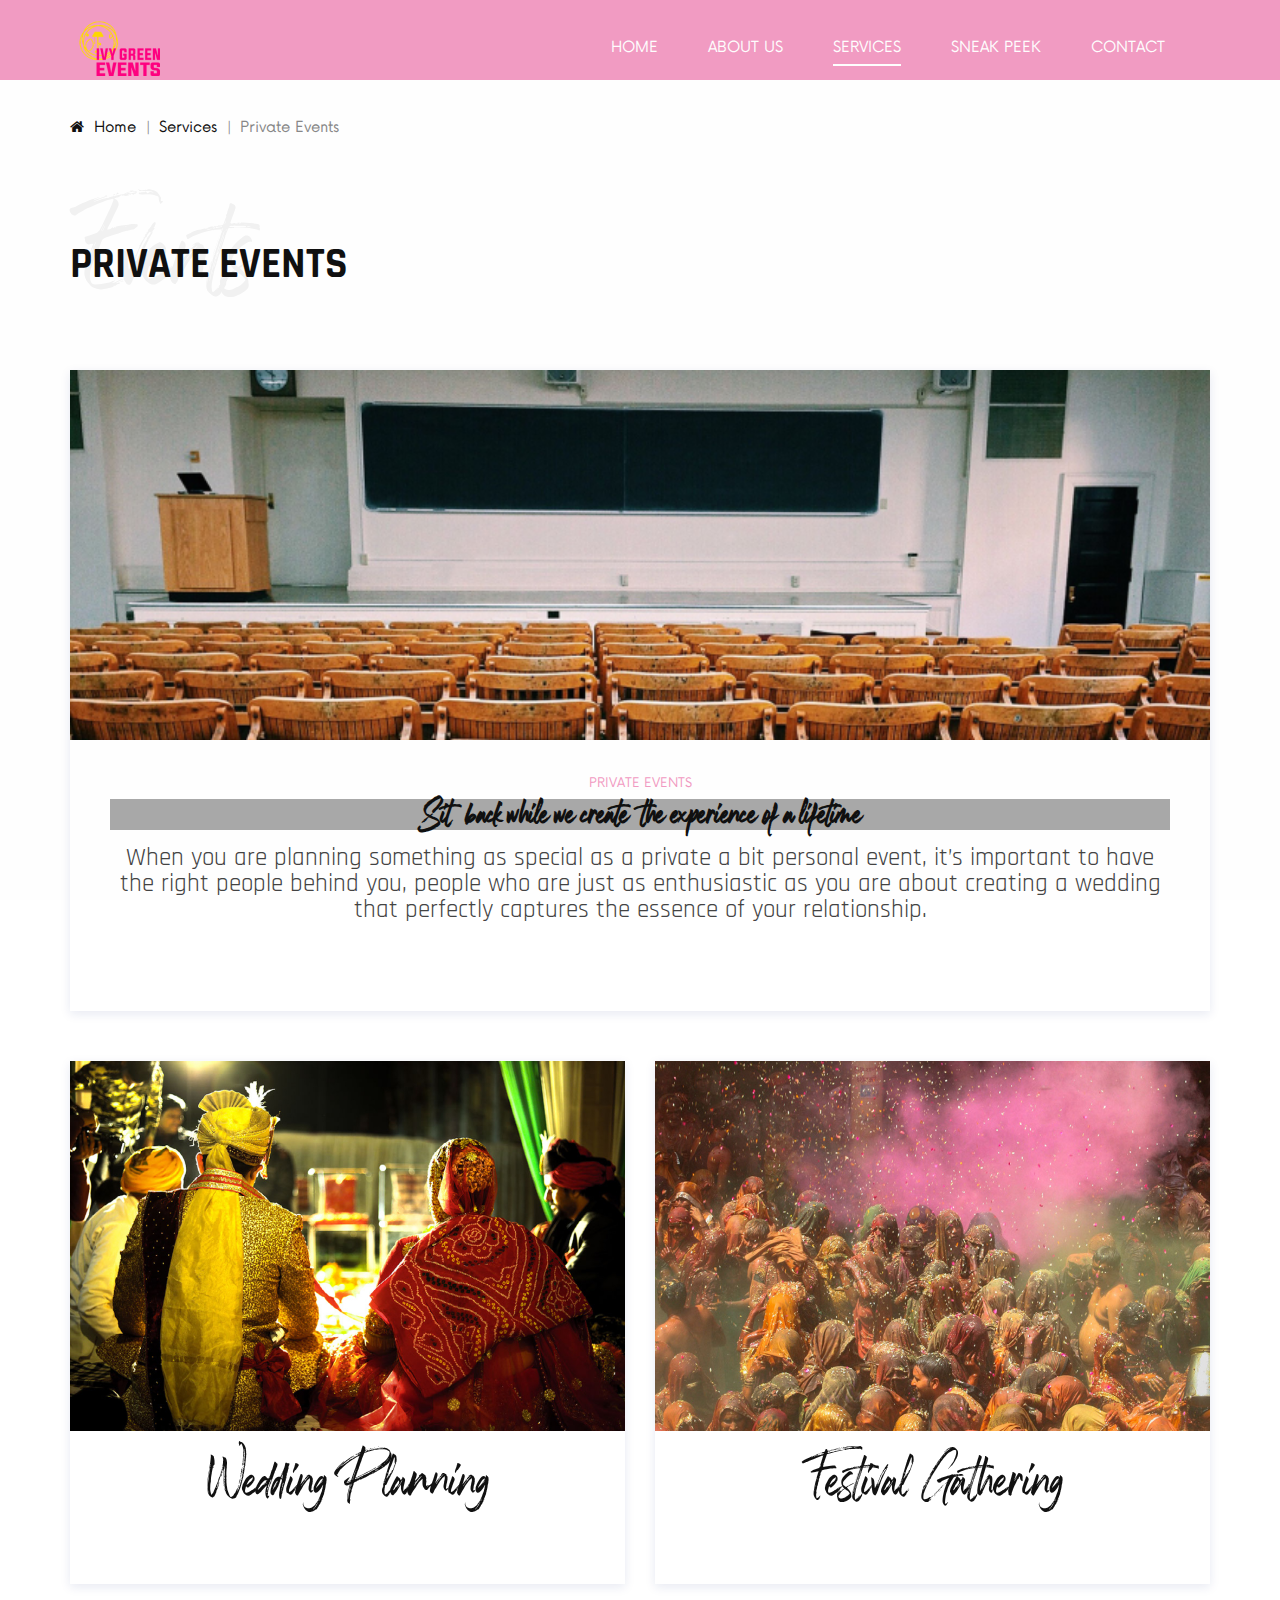
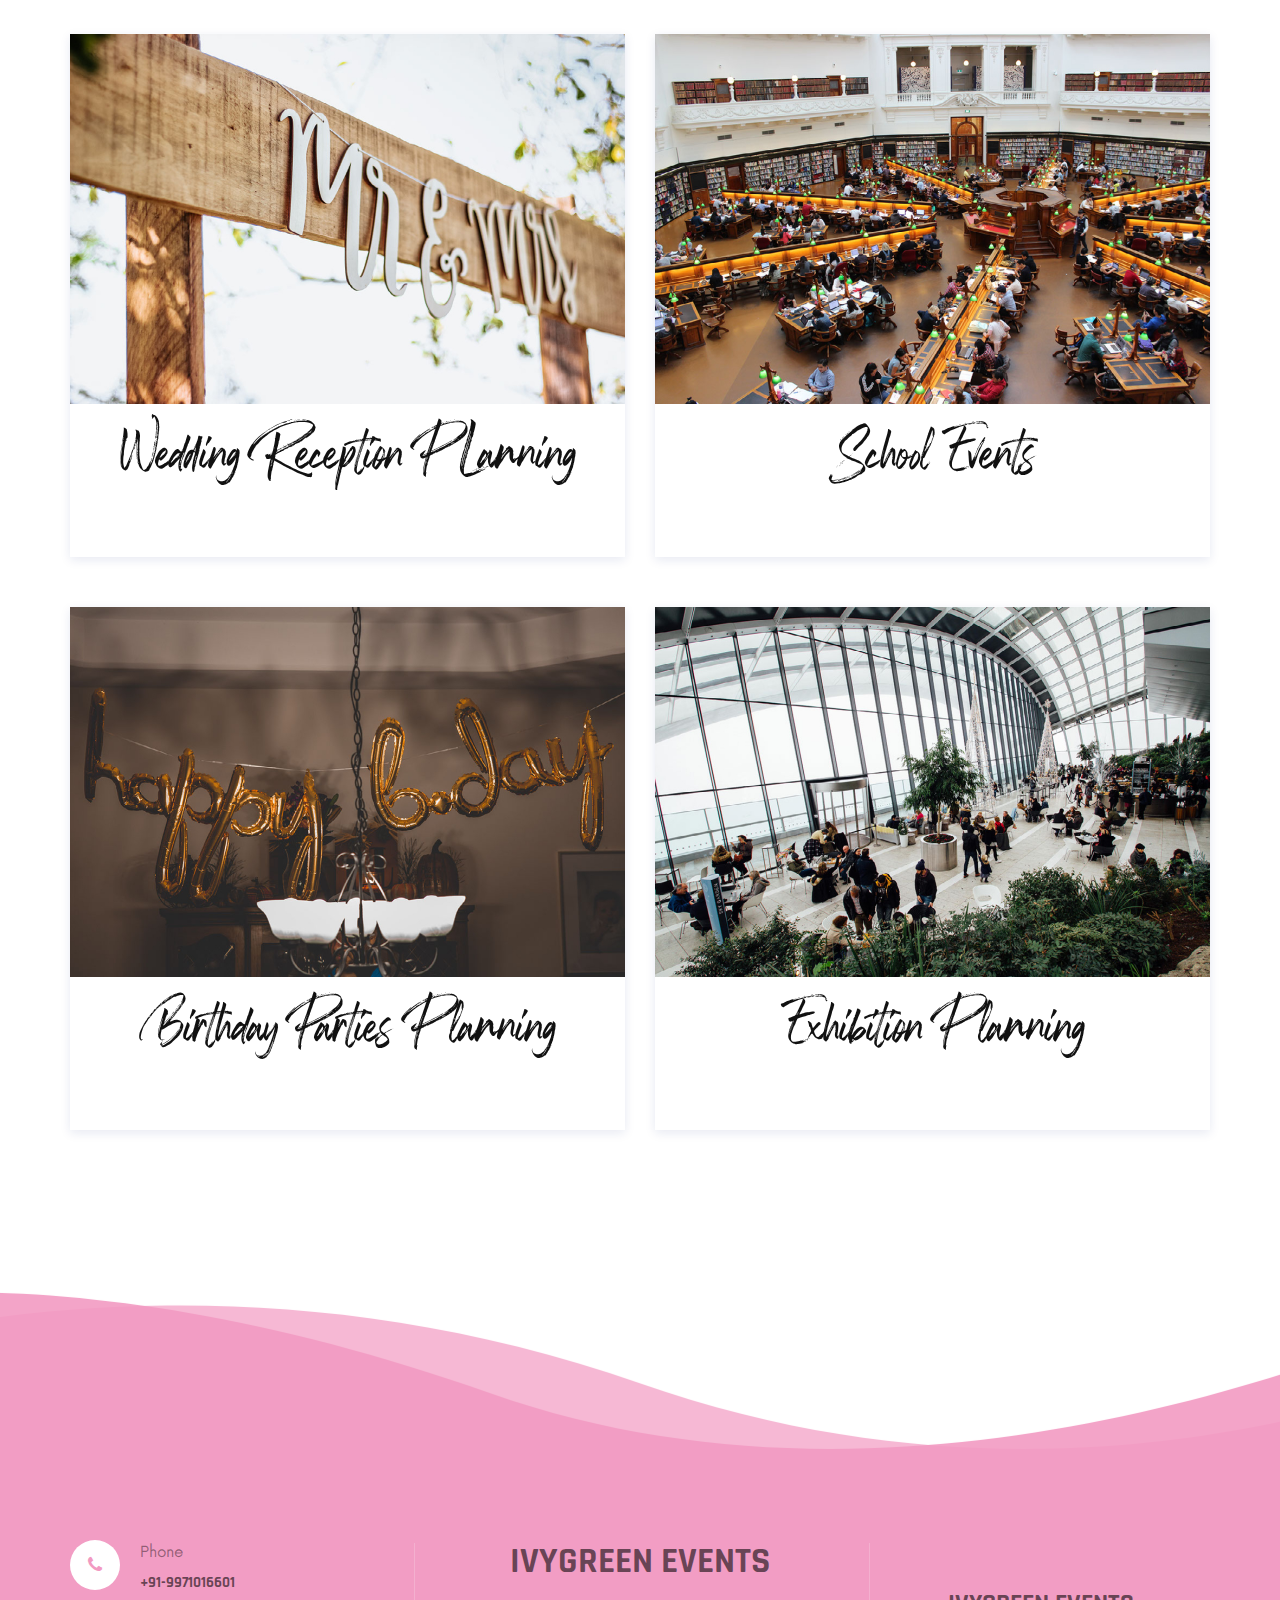
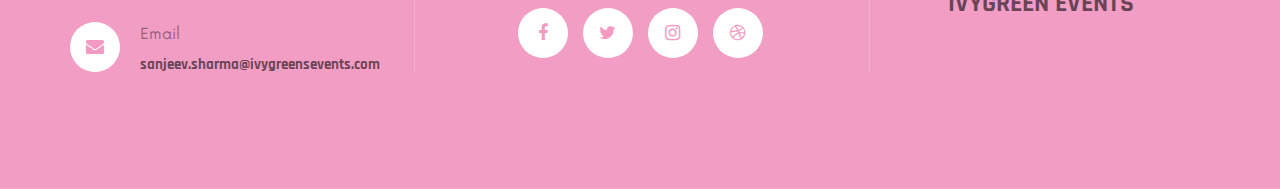
<file: private_events.html>
<!DOCTYPE html>
<html lang="zxx">

<head>
    <meta charset="UTF-8">
    <meta name="description" content="DJoz Template">
    <meta name="keywords" content="DJoz, unica, creative, html">
    <meta name="viewport" content="width=device-width, initial-scale=1.0">
    <meta http-equiv="X-UA-Compatible" content="ie=edge">
    <title>IVYGREEN EVENTS | Private Events</title>

    <link href="https://fonts.googleapis.com/css2?family=Rajdhani:wght@400;500;600;700&display=swap" rel="stylesheet">

    <link rel="stylesheet" href="css/bootstrap.min.css" type="text/css">
    <link rel="stylesheet" href="css/font-awesome.min.css" type="text/css">
    <link rel="stylesheet" href="css/barfiller.css" type="text/css">
    <link rel="stylesheet" href="css/nowfont.css" type="text/css">
    <link rel="stylesheet" href="css/rockville.css" type="text/css">
    <link rel="stylesheet" href="css/magnific-popup.css" type="text/css">
    <link rel="stylesheet" href="css/owl.carousel.min.css" type="text/css">
    <link rel="stylesheet" href="css/slicknav.min.css" type="text/css">
    <link rel="stylesheet" href="css/style.css" type="text/css">
</head>

<body>
    <div id="preloder">
        <div class="loader"></div>
    </div>
    <header class="header header--normal">
        <div class="container">
            <div class="row">
                <div class="col-lg-2 col-md-2">
                    <div class="header__logo">
                        <a href="./index.html"><img src="img/logo.png" alt=""></a>
                    </div>
                </div>
                <div class="col-lg-10 col-md-10">
                    <div class="header__nav">
                        <nav class="header__menu mobile-menu">
                            <ul>
                                <li><a href="./index.html">Home</a></li>
                                <li><a href="./about.html">About Us</a></li>
                                <li class="active"><a href="./services.html">Services</a></li>
                                <li><a href="#">Sneak Peek </a>
                                    <ul class="dropdown">
                                        <li><a href="./photo_gallery.html">Photo Gallery</a></li>
                                    </ul>
                                </li>
                                <li><a href="./contact.html">Contact</a></li>
                            </ul>
                        </nav>
                    </div>
                </div>
            </div>
            <div id="mobile-menu-wrap"></div>
        </div>
    </header>

    <div class="breadcrumb-option">
        <div class="container">
            <div class="row">
                <div class="col-lg-12">
                    <div class="breadcrumb__links">
                        <a href="./index.html"><i class="fa fa-home"></i> Home</a>
                        <a href="./services.html"></i> Services</a>
                        <span>Private Events</span>
                    </div>
                </div>
            </div>
        </div>
    </div>

    <section class="blog spad">
        <div class="container">
            <div class="row">
                <div class="col-lg-12">
                    <div class="section-title">
                        <h2>PRIVATE EVENTS</h2>
                        <h1>Events</h1>
                    </div>
                    <div class="blog__large">
                        <div class="blog__large__pic set-bg" data-setbg="img/blog/large-item.jpg">

                        </div>
                        <div class="blog__large__text">
                            <span>PRIVATE EVENTS</span>
                            <h4 style="font-family:Rockville Solid Regular;font-size: 30px;background-color:darkgrey;">
                                Sit back while we create
                                the experience of a lifetime</h4>
                            <p style="font-family:Rajdhani, sans-serif;font-size: 25px;">When you are planning something
                                as special as a private a bit personal event, it’s important to have the right people
                                behind you,
                                people who are just as enthusiastic as you are about creating a wedding that perfectly
                                captures the essence of your relationship.
                            </p>
                            <br><br>
                        </div>
                    </div>
                    <div class="row">
                        <div class="col-lg-6 col-md-6 col-sm-6">
                            <div class="blog__item">
                                <div class="blog__item__pic">
                                    <img src="img/blog/blog-1.jpg" alt="">
                                </div>
                                <div class="blog__item__text">
                                    <h4 style="font-family:Rockville Solid Regular;font-size: 50px;">Wedding Planning
                                    </h4>
                                    <br><br>
                                </div>
                            </div>
                        </div>
                        <div class="col-lg-6 col-md-6 col-sm-6">
                            <div class="blog__item">
                                <div class="blog__item__pic">
                                    <img src="img/blog/blog-2.jpg" alt="">
                                </div>
                                <div class="blog__item__text">
                                    <h4 style="font-family:Rockville Solid Regular;font-size: 50px;">Festival Gathering
                                    </h4>
                                    <br><br>
                                </div>
                            </div>
                        </div>
                        <div class="col-lg-6 col-md-6 col-sm-6">
                            <div class="blog__item">
                                <div class="blog__item__pic">
                                    <img src="img/blog/blog-3.jpg" alt="">
                                </div>
                                <div class="blog__item__text">
                                    <h4 style="font-family:Rockville Solid Regular;font-size: 50px;">Wedding Reception
                                        PLanning</h4>
                                    <br><br>
                                </div>
                            </div>
                        </div>
                        <div class="col-lg-6 col-md-6 col-sm-6">
                            <div class="blog__item">
                                <div class="blog__item__pic">
                                    <img src="img/blog/blog-4.jpg" alt="">
                                </div>
                                <div class="blog__item__text">
                                    <h4 style="font-family:Rockville Solid Regular;font-size: 50px;">School Events</h4>
                                    <br><br>
                                </div>
                            </div>
                        </div>
                        <div class="col-lg-6 col-md-6 col-sm-6">
                            <div class="blog__item">
                                <div class="blog__item__pic">
                                    <img src="img/blog/blog-5.jpg" alt="">
                                </div>
                                <div class="blog__item__text">
                                    <h4 style="font-family:Rockville Solid Regular;font-size: 50px;">Birthday Parties
                                        Planning</h4>
                                    <br><br>
                                </div>
                            </div>
                        </div>
                        <div class="col-lg-6 col-md-6 col-sm-6">
                            <div class="blog__item">
                                <div class="blog__item__pic">
                                    <img src="img/blog/blog-6.jpg" alt="">
                                </div>
                                <div class="blog__item__text">
                                    <h4 style="font-family:Rockville Solid Regular;font-size: 50px;">Exhibition Planning
                                    </h4>
                                    <br><br>
                                </div>
                            </div>
                        </div>

                    </div>
                </div>
            </div>
        </div>
    </section>

    <footer class="footer footer--normal spad set-bg" data-setbg="img/footer-bg.png">
        <div class="container">
            <div class="row">
                <div class="col-lg-3 col-md-6">
                    <div class="footer__address">
                        <ul>
                            <li>
                                <i class="fa fa-phone"></i>
                                <p>Phone</p>
                                <h6>+91-9971016601</h6>
                            </li>
                            <li>
                                <i class="fa fa-envelope"></i>
                                <p>Email</p>
                                <h6>sanjeev.sharma@ivygreensevents.com</h6>
                            </li>
                        </ul>
                    </div>
                </div>
                <div class="col-lg-4 offset-lg-1 col-md-6">
                    <div class="footer__social">
                        <h2>IVYGREEN EVENTS</h2>
                        <div class="footer__social__links">
                            <a href="#"><i class="fa fa-facebook"></i></a>
                            <a href="#"><i class="fa fa-twitter"></i></a>
                            <a href="#"><i class="fa fa-instagram"></i></a>
                            <a href="#"><i class="fa fa-dribbble"></i></a>
                        </div>
                    </div>
                </div>
                <div class="col-lg-3 offset-lg-1 col-md-6">
                    <div class="footer__newslatter">
                        <br><br>
                        <h4>IVYGREEN EVENTS</h4>
                    </div>
                </div>
            </div>
        </div>
    </footer>

    <script src="js/jquery-3.3.1.min.js"></script>
    <script src="js/bootstrap.min.js"></script>
    <script src="js/jquery.magnific-popup.min.js"></script>
    <script src="js/jquery.nicescroll.min.js"></script>
    <script src="js/jquery.barfiller.js"></script>
    <script src="js/jquery.countdown.min.js"></script>
    <script src="js/jquery.slicknav.js"></script>
    <script src="js/owl.carousel.min.js"></script>
    <script src="js/main.js"></script>

    <script src="js/jquery.jplayer.min.js"></script>
    <script src="js/jplayerInit.js"></script>
</body>

</html>
</file>
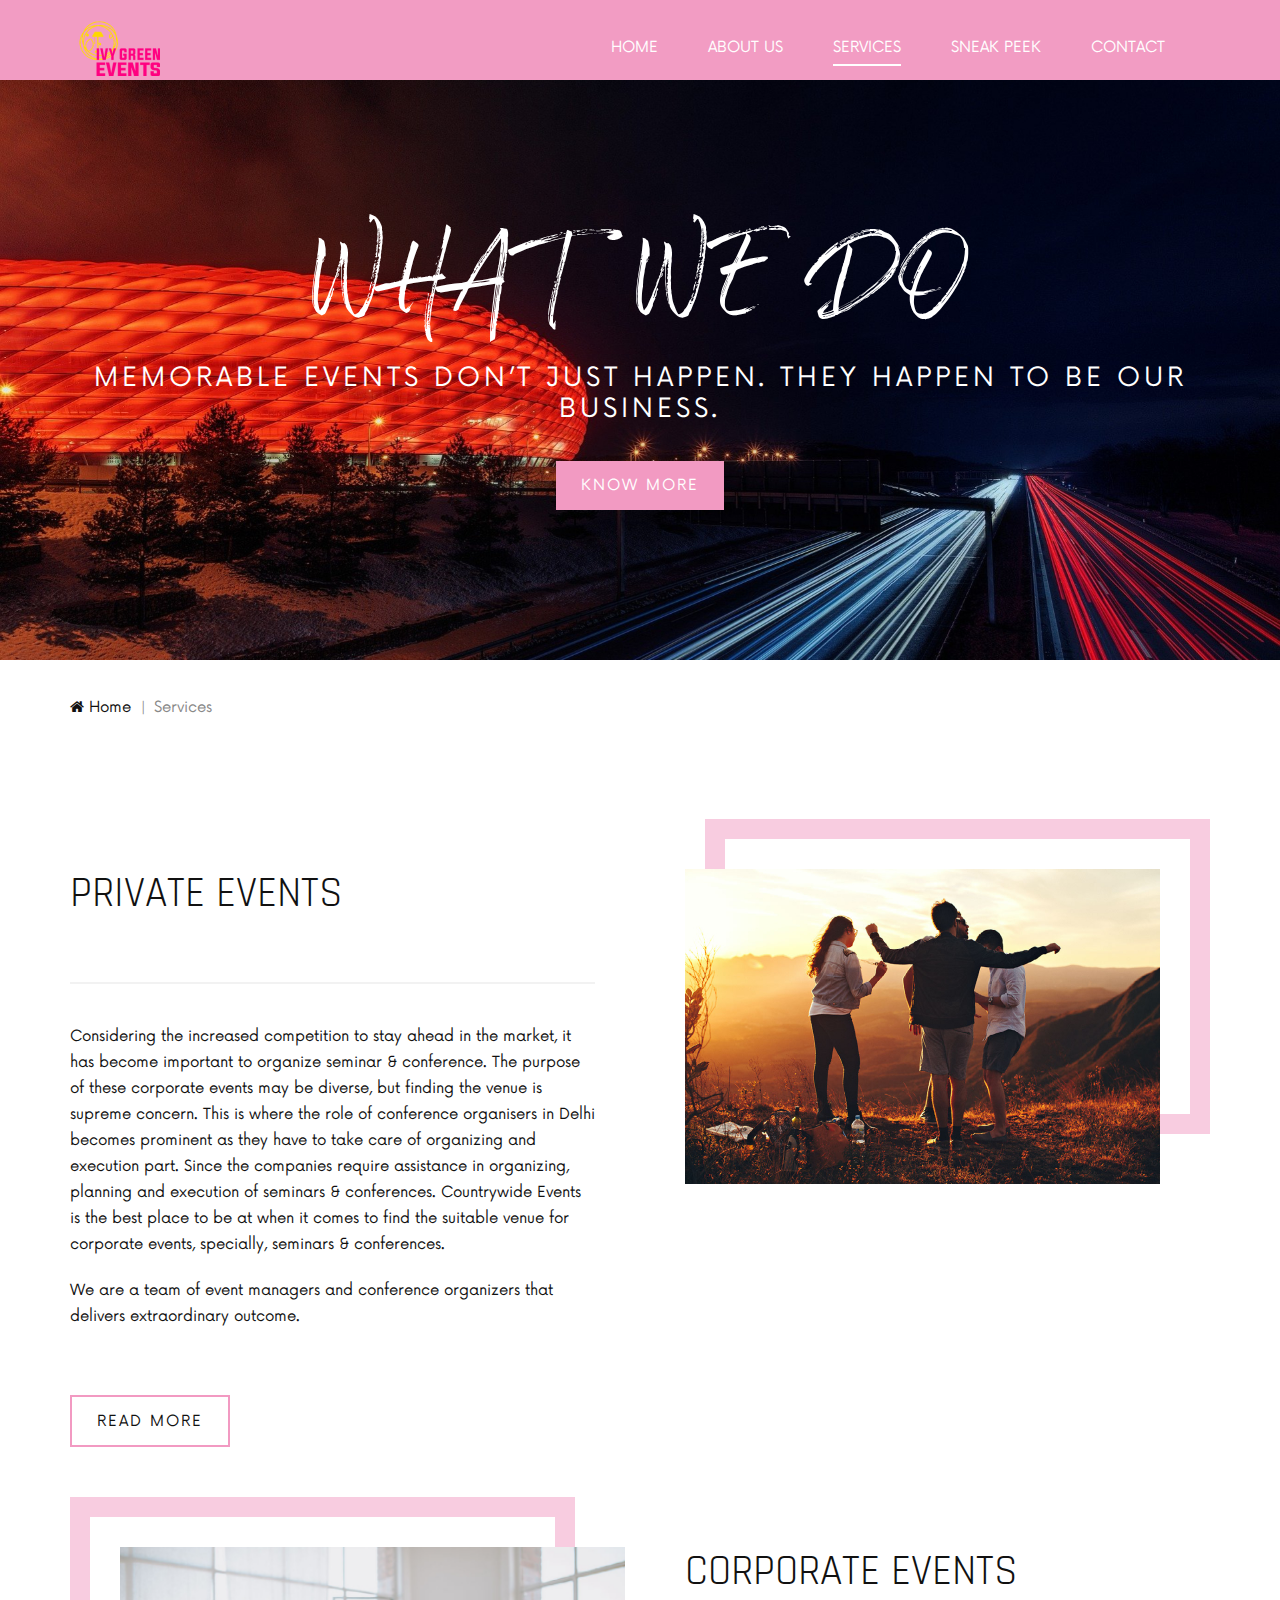
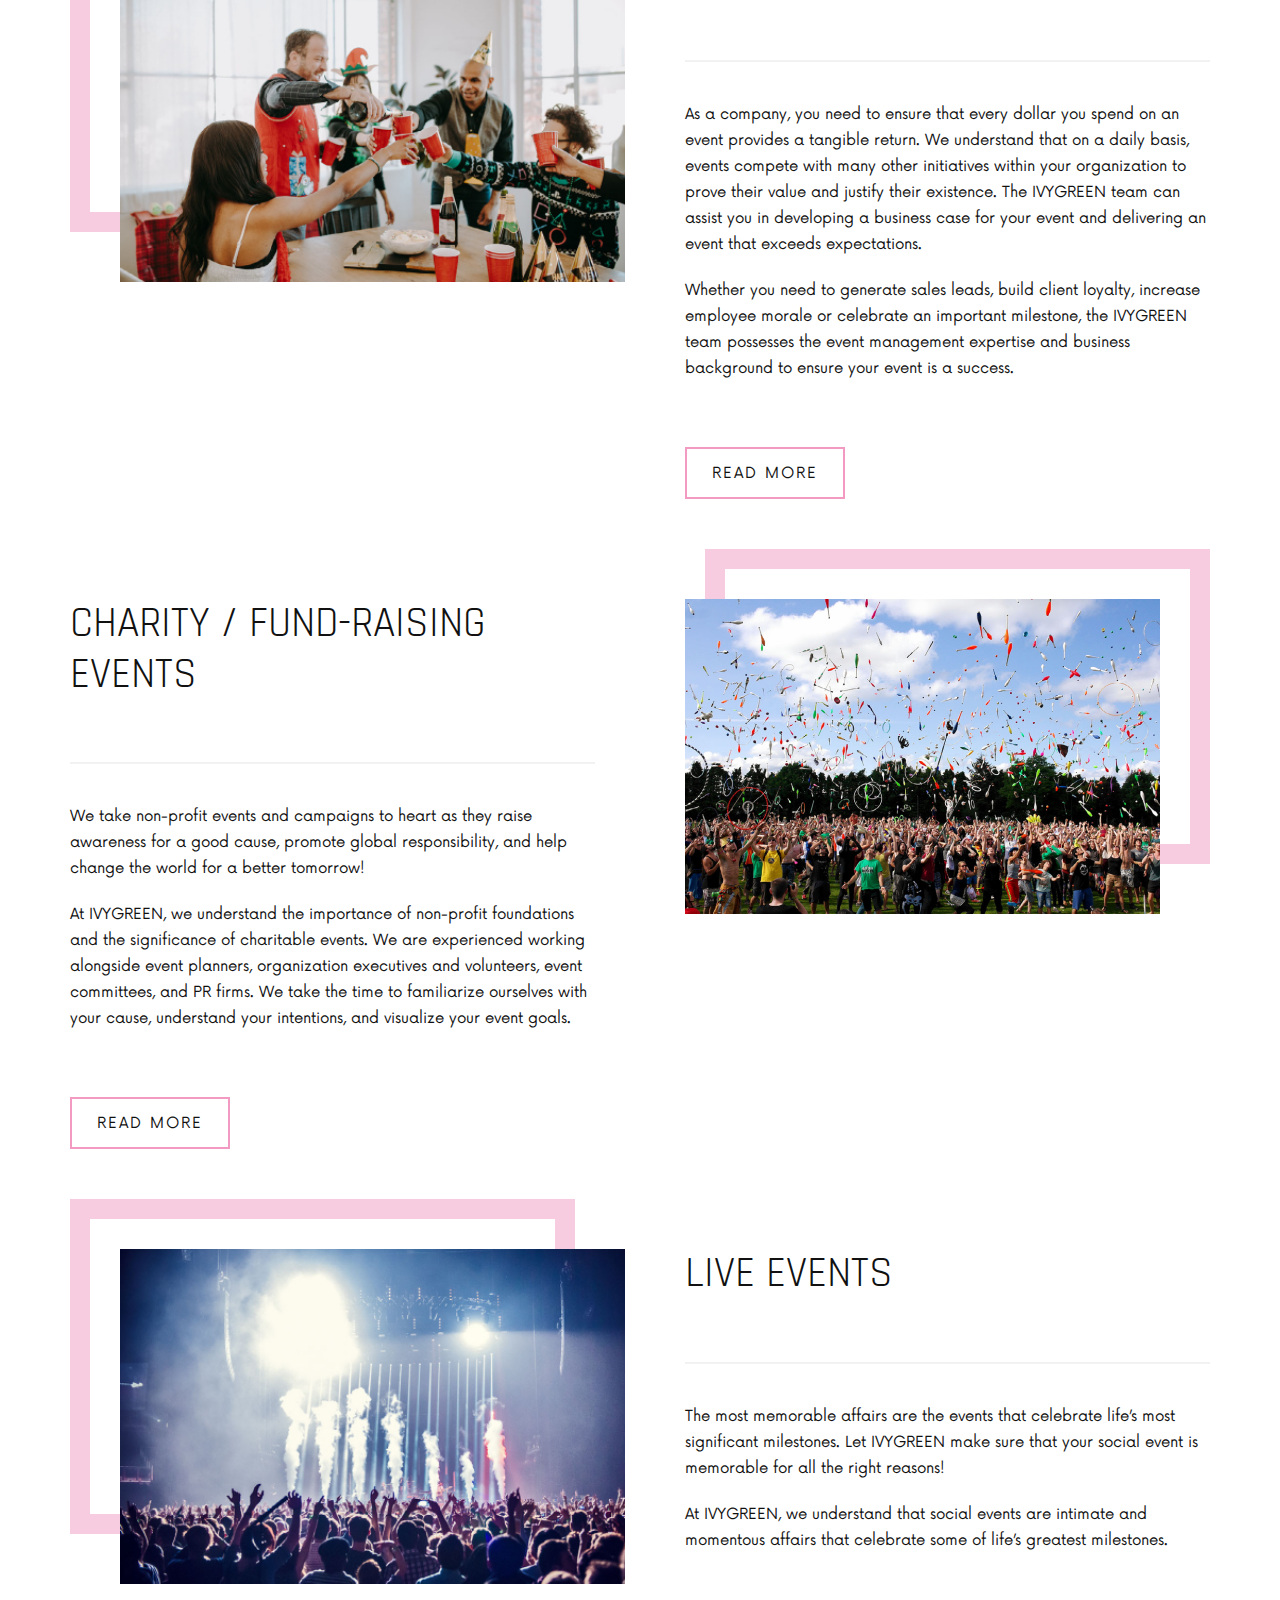
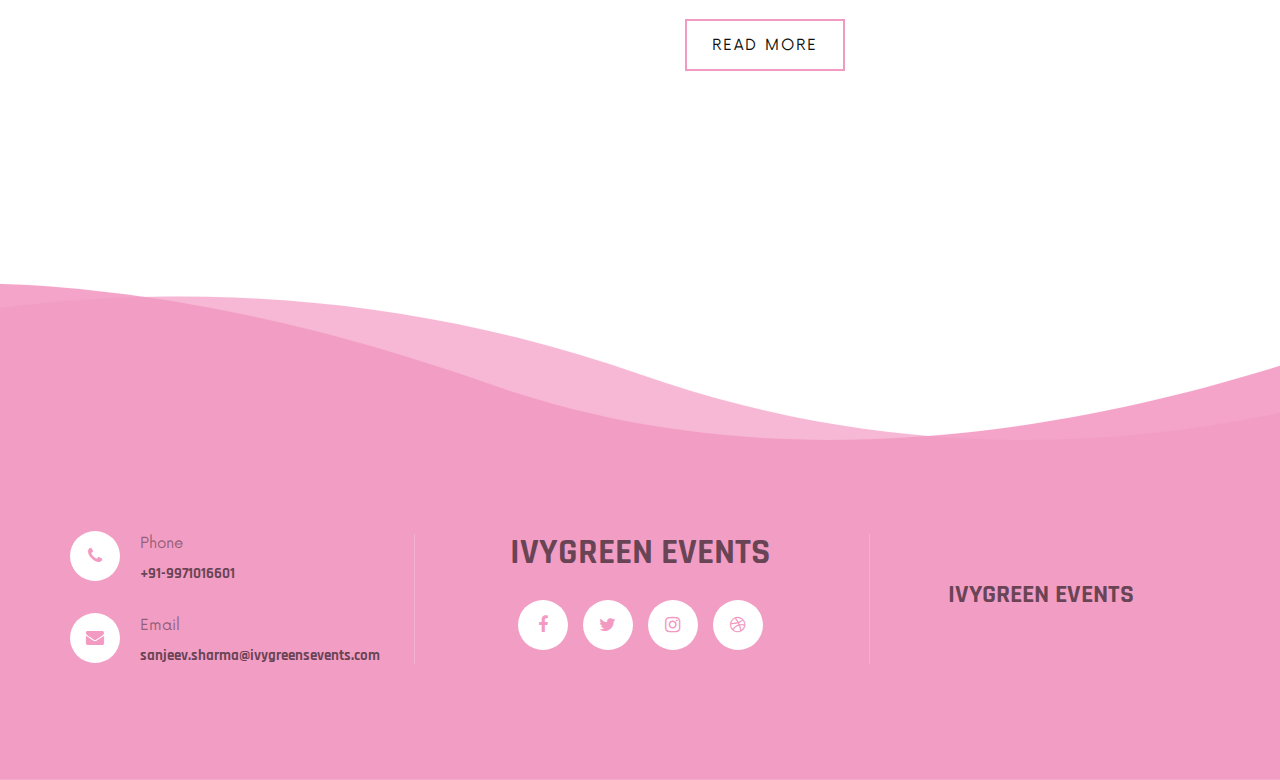
<file: services.html>
<!DOCTYPE html>
<html lang="zxx">

<head>
    <meta charset="UTF-8">
    <meta name="description" content="DJoz Template">
    <meta name="keywords" content="DJoz, unica, creative, html">
    <meta name="viewport" content="width=device-width, initial-scale=1.0">
    <meta http-equiv="X-UA-Compatible" content="ie=edge">
    <title>IVYGREEN EVENTS | Services</title>

    <!-- Google Font -->
    <link href="https://fonts.googleapis.com/css2?family=Rajdhani:wght@400;500;600;700&display=swap" rel="stylesheet">

    <!-- Css Styles -->
    <link rel="stylesheet" href="css/bootstrap.min.css" type="text/css">
    <link rel="stylesheet" href="css/font-awesome.min.css" type="text/css">
    <link rel="stylesheet" href="css/barfiller.css" type="text/css">
    <link rel="stylesheet" href="css/nowfont.css" type="text/css">
    <link rel="stylesheet" href="css/rockville.css" type="text/css">
    <link rel="stylesheet" href="css/magnific-popup.css" type="text/css">
    <link rel="stylesheet" href="css/owl.carousel.min.css" type="text/css">
    <link rel="stylesheet" href="css/slicknav.min.css" type="text/css">
    <link rel="stylesheet" href="css/style.css" type="text/css">
</head>

<body>
    <div id="preloder">
        <div class="loader"></div>
    </div>

    <header class="header header--normal">
        <div class="container">
            <div class="row">
                <div class="col-lg-2 col-md-2">
                    <div class="header__logo">
                        <a href="./index.html"><img src="img/logo.png" alt=""></a>
                    </div>
                </div>
                <div class="col-lg-10 col-md-10">
                    <div class="header__nav">
                        <nav class="header__menu mobile-menu">
                            <ul>
                                <li><a href="./index.html">Home</a></li>
                                <li><a href="./about.html">About Us</a></li>
                                <li class="active"><a href="./services.html">Services</a></li>
                                <li><a href="#">Sneak Peek </a>
                                    <ul class="dropdown">
                                        <li><a href="./photo_gallery.html">Photo Gallery</a></li>
                                    </ul>
                                </li>
                                <li><a href="./contact.html">Contact</a></li>
                            </ul>
                        </nav>
                    </div>
                </div>
            </div>
            <div id="mobile-menu-wrap"></div>
        </div>
    </header>

    <section class="countdown countdown--page spad set-bg" data-setbg="img/countdown-bg.jpg">
        <div class="container">
            <div class="row">
                <div class="col-lg-12">
                    <div class="countdown__text">
                        <h1>WHAT WE DO</h1>
                        <h4>Memorable events don’t just happen. They happen to be our business.</h4>
                    </div>
                    <div class="buy__tickets">
                        <a href="#sections" class="primary-btn">KNOW MORE</a>
                    </div>
                </div>
            </div>
        </div>
    </section>
    <div class="breadcrumb-option">
        <div class="container">
            <div class="row">
                <div class="col-lg-12">
                    <div class="breadcrumb__links">
                        <a href="./index.html"><i class="fa fa-home"></i>Home</a>
                        <span>Services</span>
                    </div>
                </div>
            </div>
        </div>
    </div>

    <section class="tours spad" id="sections">
        <div class="container">
            <div class="row">
                <div class="col-lg-6 order-lg-1">
                    <div class="tours__item__text">
                        <h2>Private Events</h2>
                        <div class="tours__text__widget"></div>
                        <div class="tours__text__desc">
                            <p>Considering the increased competition to stay ahead in the market, it has become important to organize seminar & conference. The purpose of these corporate events may be diverse, but finding the venue is supreme concern. This is where the role of conference organisers in Delhi becomes prominent as they have to take care of organizing and execution part. Since the companies require assistance in organizing, planning and execution of seminars & conferences. Countrywide Events is the best place to be at when it comes to find the suitable venue for corporate events, specially, seminars & conferences. </p>
                            <p>We are a team of event managers and conference organizers that delivers extraordinary outcome.</p>
                        </div>
                        <a href="./private_events.html" class="primary-btn border-btn">Read More</a>
                    </div>
                </div>
                <div class="col-lg-6 order-lg-2">
                    <div class="tours__item__pic">
                        <img src="img/tours/corporateevents.jpg" alt="">
                    </div>
                </div>
                <div class="col-lg-6 order-lg-4">
                    <div class="tours__item__text tours__item__text--right">
                        <h2>Corporate Events</h2>
                        <div class="tours__text__widget"></div>
                        <div class="tours__text__desc">
                            <p>As a  company, you need to ensure that every dollar you spend on an  event provides a  tangible return. We understand that on a daily basis,  events compete with many  other initiatives within your organization to  prove their value and justify  their existence. The IVYGREEN team can  assist you in developing a business case  for your event and delivering  an event that exceeds expectations.  </p>
                            <p>Whether you need to generate sales  leads,  build client loyalty, increase employee morale or celebrate an  important  milestone, the IVYGREEN team possesses the event management  expertise and business  background to ensure your event is a success.</p>
                        </div>
                        <a href="./corporate_event.html" class="primary-btn border-btn">Read More</a>
                    </div>
                </div>
                <div class="col-lg-6 order-lg-3">
                    <div class="tours__item__pic tours__item__pic--left">
                        <img src="img/tours/charity.jpg" alt="">
                    </div>
                </div>
                <div class="col-lg-6 order-lg-5">
                    <div class="tours__item__text">
                        <h2>Charity / Fund-Raising Events</h2>
                        <div class="tours__text__widget"></div>
                        <div class="tours__text__desc">
                            <p>We take non-profit events and campaigns to heart as they raise awareness for a good cause, promote global responsibility, and help change the world for a better tomorrow!</p>
                            <p>At IVYGREEN, we understand the importance of non-profit foundations and the significance of charitable events. We are experienced working alongside event planners, organization executives and volunteers, event committees, and PR firms. We take the time to familiarize ourselves with your cause, understand your intentions, and visualize your event goals.</p>
                        </div>
                        <a href="./charity_events.html" class="primary-btn border-btn">Read More</a>
                    </div>
                </div>
                <div class="col-lg-6 order-lg-6">
                    <div class="tours__item__pic tours__item__pic--last">
                        <img src="img/tours/fundraising.jpg" alt="">
                    </div>
                </div>
                <div class="col-lg-6 order-lg-8">
                    <div class="tours__item__text tours__item__text--right">
                        <h2>Live Events</h2>
                        <div class="tours__text__widget"></div>
                        <div class="tours__text__desc">
                            <p>The most memorable affairs are the events that celebrate life’s most significant milestones. Let IVYGREEN make sure that your social event is memorable for all the right reasons!</p>
                            <p>At IVYGREEN, we understand that social events are intimate and momentous affairs that celebrate some of life’s greatest milestones.</p>
                        </div>
                        <a href="./live_events.html" class="primary-btn border-btn">Read More</a>
                    </div>
                </div>
                <div class="col-lg-6 order-lg-7">
                    <div class="tours__item__pic tours__item__pic--left">
                        <img src="img/tours/liveevents.jpg" alt="">
                    </div>
                </div>
            </div>
        </div>
    </section>

    <footer class="footer footer--normal spad set-bg" data-setbg="img/footer-bg.png">
        <div class="container">
            <div class="row">
                <div class="col-lg-3 col-md-6">
                    <div class="footer__address">
                        <ul>
                            <li>
                                <i class="fa fa-phone"></i>
                                <p>Phone</p>
                                <h6>+91-9971016601</h6>
                            </li>
                            <li>
                                <i class="fa fa-envelope"></i>
                                <p>Email</p>
                                <h6>sanjeev.sharma@ivygreensevents.com</h6>
                            </li>
                        </ul>
                    </div>
                </div>
                <div class="col-lg-4 offset-lg-1 col-md-6">
                    <div class="footer__social">
                        <h2>IVYGREEN EVENTS</h2>
                        <div class="footer__social__links">
                            <a href="#"><i class="fa fa-facebook"></i></a>
                            <a href="#"><i class="fa fa-twitter"></i></a>
                            <a href="#"><i class="fa fa-instagram"></i></a>
                            <a href="#"><i class="fa fa-dribbble"></i></a>
                        </div>
                    </div>
                </div>
                <div class="col-lg-3 offset-lg-1 col-md-6">
                    <div class="footer__newslatter">
                        <br><br>
                        <h4>IVYGREEN EVENTS</h4>
                    </div>
                </div>
            </div>
        </div>
    </footer>
    <!-- Footer Section End -->

    <!-- Js Plugins -->
    <script src="js/jquery-3.3.1.min.js"></script>
    <script src="js/bootstrap.min.js"></script>
    <script src="js/jquery.magnific-popup.min.js"></script>
    <script src="js/jquery.nicescroll.min.js"></script>
    <script src="js/jquery.barfiller.js"></script>
    <script src="js/jquery.countdown.min.js"></script>
    <script src="js/jquery.slicknav.js"></script>
    <script src="js/owl.carousel.min.js"></script>
    <script src="js/main.js"></script>

    <!-- Music Plugin -->
    <script src="js/jquery.jplayer.min.js"></script>
    <script src="js/jplayerInit.js"></script>
</body>

</html>
</file>
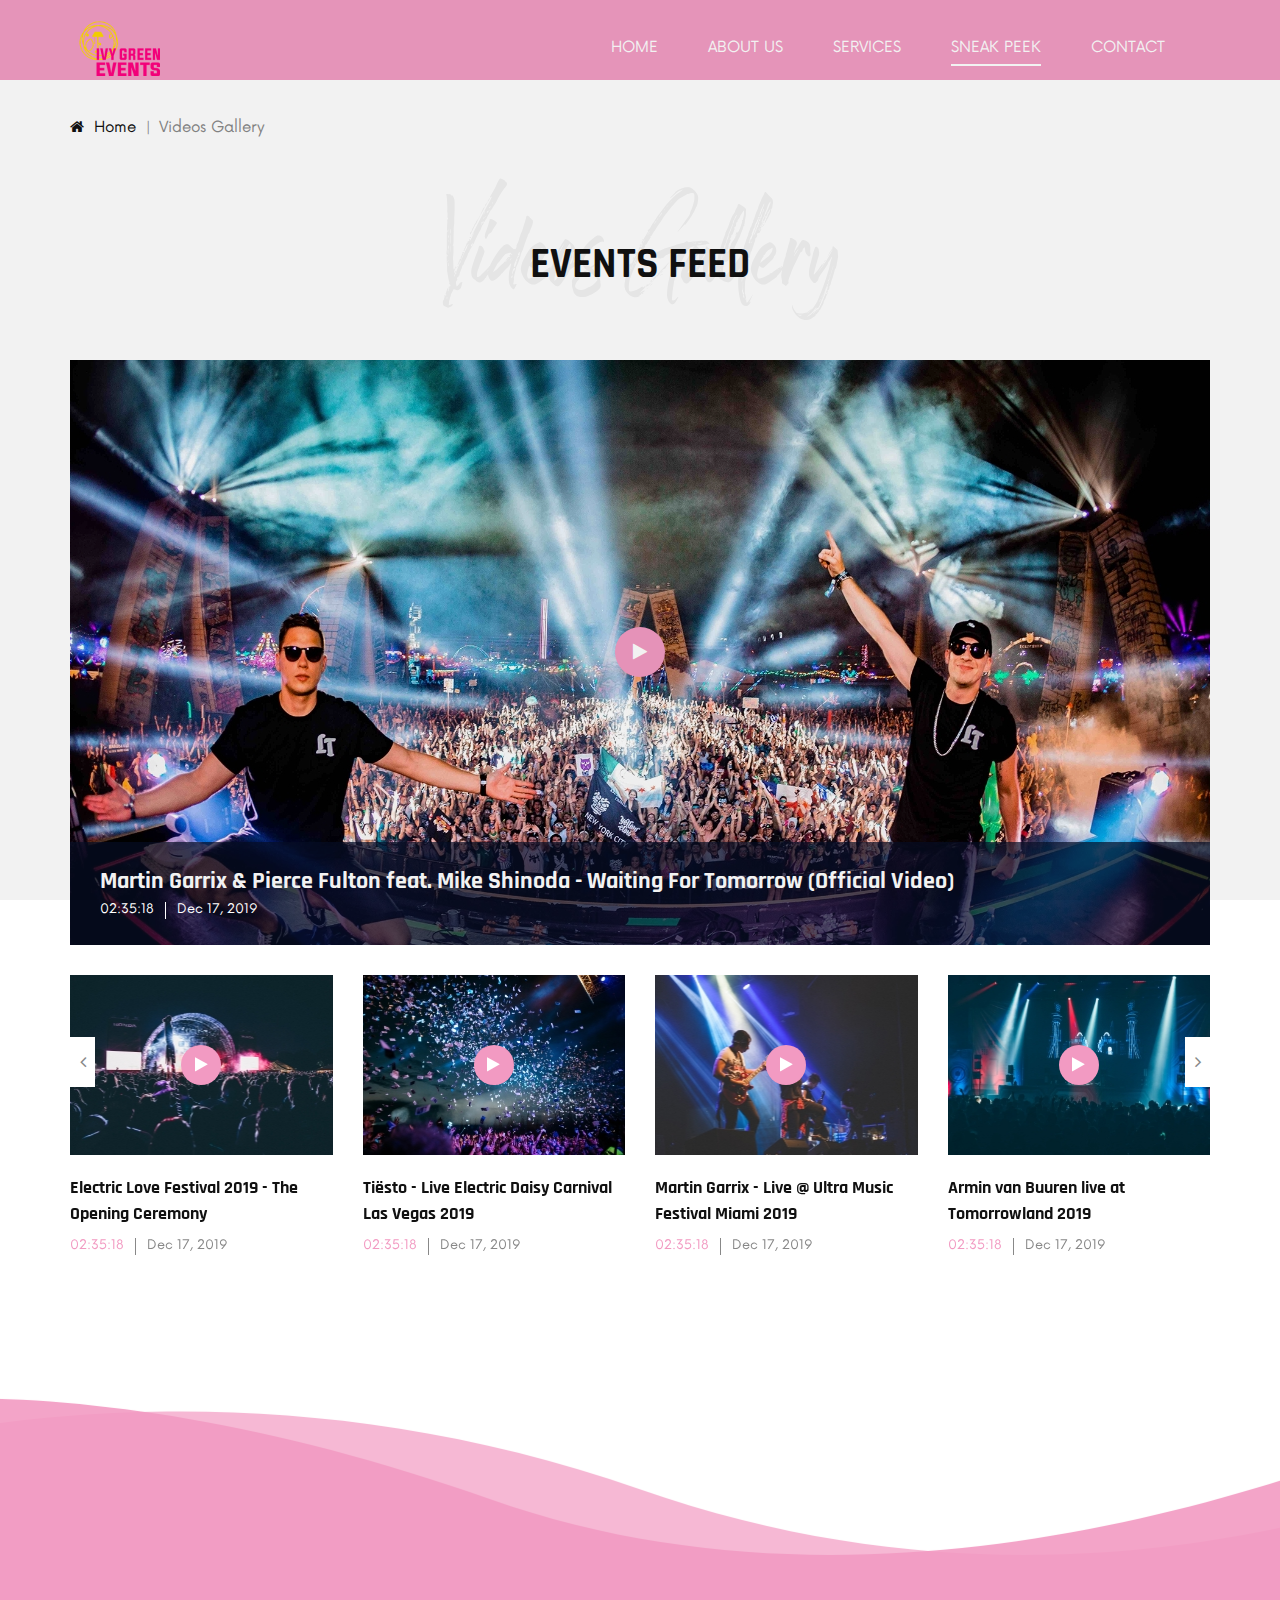
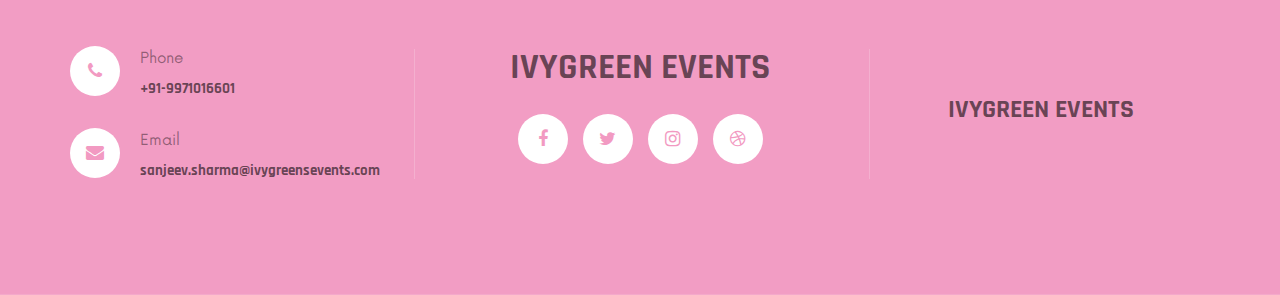
<file: videos.html>
<!DOCTYPE html>
<html lang="zxx">

<head>
    <meta charset="UTF-8">
    <meta name="description" content="DJoz Template">
    <meta name="keywords" content="DJoz, unica, creative, html">
    <meta name="viewport" content="width=device-width, initial-scale=1.0">
    <meta http-equiv="X-UA-Compatible" content="ie=edge">
    <title>IVYGREEN EVENTS | Video Gallery</title>

    <link href="https://fonts.googleapis.com/css2?family=Rajdhani:wght@400;500;600;700&display=swap" rel="stylesheet">

    <link rel="stylesheet" href="css/bootstrap.min.css" type="text/css">
    <link rel="stylesheet" href="css/font-awesome.min.css" type="text/css">
    <link rel="stylesheet" href="css/barfiller.css" type="text/css">
    <link rel="stylesheet" href="css/nowfont.css" type="text/css">
    <link rel="stylesheet" href="css/rockville.css" type="text/css">
    <link rel="stylesheet" href="css/magnific-popup.css" type="text/css">
    <link rel="stylesheet" href="css/owl.carousel.min.css" type="text/css">
    <link rel="stylesheet" href="css/slicknav.min.css" type="text/css">
    <link rel="stylesheet" href="css/style.css" type="text/css">
</head>

<body>
    <div id="preloder">
        <div class="loader"></div>
    </div>

    <header class="header header--normal">
        <div class="container">
            <div class="row">
                <div class="col-lg-2 col-md-2">
                    <div class="header__logo">
                        <a href="./index.html"><img src="img/logo.png" alt=""></a>
                    </div>
                </div>
                <div class="col-lg-10 col-md-10">
                    <div class="header__nav">
                        <nav class="header__menu mobile-menu">
                            <ul>
                                <li><a href="./index.html">Home</a></li>
                                <li><a href="./about.html">About Us</a></li>
                                <li><a href="./services.html">Services</a></li>
                                <li class="active"><a href="#">Sneak Peek </a>
                                    <ul class="dropdown">
                                        <li><a href="./photo_gallery.html">Photo Gallery</a></li>
                                        <li><a href="./videos.html">Videos Gallery</a></li>
                                    </ul>
                                </li>
                                <li><a href="./contact.html">Contact</a></li>
                            </ul>
                        </nav>
                    </div>
                </div>
            </div>
            <div id="mobile-menu-wrap"></div>
        </div>
    </header>

    <div class="breadcrumb-option">
        <div class="container">
            <div class="row">
                <div class="col-lg-12">
                    <div class="breadcrumb__links">
                        <a href="#"><i class="fa fa-home"></i> Home</a>
                        <span>Videos Gallery</span>
                    </div>
                </div>
            </div>
        </div>
    </div>

    <section class="videos spad">
        <div class="container">
            <div class="row">
                <div class="col-lg-12">
                    <div class="section-title center-title">
                        <h2>Events Feed</h2>
                        <h1>Videos Gallery</h1>
                    </div>
                    <div class="videos__large__item set-bg" data-setbg="img/videos/large-item.jpg">
                        <a href="#" class="play-btn video-popup"><i
                                class="fa fa-play"></i></a>
                        <div class="videos__large__item__text">
                            <h4>Martin Garrix & Pierce Fulton feat. Mike Shinoda - Waiting For Tomorrow (Official Video)
                            </h4>
                            <ul>
                                <li>02:35:18</li>
                                <li>Dec 17, 2019</li>
                            </ul>
                        </div>
                    </div>
                    <div class="row">
                        <div class="videos__slider owl-carousel">
                            <div class="col-lg-3">
                                <div class="videos__item">
                                    <div class="videos__item__pic set-bg" data-setbg="img/videos/videos-1.jpg">
                                        <a href="#"
                                            class="play-btn video-popup"><i class="fa fa-play"></i></a>
                                    </div>
                                    <div class="videos__item__text">
                                        <h5>Electric Love Festival 2019 - The Opening Ceremony</h5>
                                        <ul>
                                            <li>02:35:18</li>
                                            <li>Dec 17, 2019</li>
                                        </ul>
                                    </div>
                                </div>
                            </div>
                            <div class="col-lg-3">
                                <div class="videos__item">
                                    <div class="videos__item__pic set-bg" data-setbg="img/videos/videos-2.jpg">
                                        <a href="#"
                                            class="play-btn video-popup"><i class="fa fa-play"></i></a>
                                    </div>
                                    <div class="videos__item__text">
                                        <h5>Tiësto - Live Electric Daisy Carnival Las Vegas 2019</h5>
                                        <ul>
                                            <li>02:35:18</li>
                                            <li>Dec 17, 2019</li>
                                        </ul>
                                    </div>
                                </div>
                            </div>
                            <div class="col-lg-3">
                                <div class="videos__item">
                                    <div class="videos__item__pic set-bg" data-setbg="img/videos/videos-3.jpg">
                                        <a href="#"
                                            class="play-btn video-popup"><i class="fa fa-play"></i></a>
                                    </div>
                                    <div class="videos__item__text">
                                        <h5>Martin Garrix - Live @ Ultra Music Festival Miami 2019</h5>
                                        <ul>
                                            <li>02:35:18</li>
                                            <li>Dec 17, 2019</li>
                                        </ul>
                                    </div>
                                </div>
                            </div>
                            <div class="col-lg-3">
                                <div class="videos__item">
                                    <div class="videos__item__pic set-bg" data-setbg="img/videos/videos-4.jpg">
                                        <a href="#"
                                            class="play-btn video-popup"><i class="fa fa-play"></i></a>
                                    </div>
                                    <div class="videos__item__text">
                                        <h5>Armin van Buuren live at Tomorrowland 2019</h5>
                                        <ul>
                                            <li>02:35:18</li>
                                            <li>Dec 17, 2019</li>
                                        </ul>
                                    </div>
                                </div>
                            </div>
                            <div class="col-lg-3">
                                <div class="videos__item">
                                    <div class="videos__item__pic set-bg" data-setbg="img/videos/videos-3.jpg">
                                        <a href="#"
                                            class="play-btn video-popup"><i class="fa fa-play"></i></a>
                                    </div>
                                    <div class="videos__item__text">
                                        <h5>Martin Garrix - Live @ Ultra Music Festival Miami 2019</h5>
                                        <ul>
                                            <li>02:35:18</li>
                                            <li>Dec 17, 2019</li>
                                        </ul>
                                    </div>
                                </div>
                            </div>
                        </div>
                    </div>
                </div>
            </div>
        </div>
    </section>
    <!-- Video Section End -->

    <!-- Footer Section Begin -->
    <footer class="footer footer--normal spad set-bg" data-setbg="img/footer-bg.png">
        <div class="container">
            <div class="row">
                <div class="col-lg-3 col-md-6">
                    <div class="footer__address">
                        <ul>
                            <li>
                                <i class="fa fa-phone"></i>
                                <p>Phone</p>
                                <h6>+91-9971016601</h6>
                            </li>
                            <li>
                                <i class="fa fa-envelope"></i>
                                <p>Email</p>
                                <h6>sanjeev.sharma@ivygreensevents.com</h6>
                            </li>
                        </ul>
                    </div>
                </div>
                <div class="col-lg-4 offset-lg-1 col-md-6">
                    <div class="footer__social">
                        <h2>IVYGREEN EVENTS</h2>
                        <div class="footer__social__links">
                            <a href="#"><i class="fa fa-facebook"></i></a>
                            <a href="#"><i class="fa fa-twitter"></i></a>
                            <a href="#"><i class="fa fa-instagram"></i></a>
                            <a href="#"><i class="fa fa-dribbble"></i></a>
                        </div>
                    </div>
                </div>
                <div class="col-lg-3 offset-lg-1 col-md-6">
                    <div class="footer__newslatter">
                        <br><br>
                        <h4>IVYGREEN EVENTS</h4>
                    </div>
                </div>
            </div>
        </div>
    </footer>

    <script src="js/jquery-3.3.1.min.js"></script>
    <script src="js/bootstrap.min.js"></script>
    <script src="js/jquery.magnific-popup.min.js"></script>
    <script src="js/jquery.nicescroll.min.js"></script>
    <script src="js/jquery.barfiller.js"></script>
    <script src="js/jquery.countdown.min.js"></script>
    <script src="js/jquery.slicknav.js"></script>
    <script src="js/owl.carousel.min.js"></script>
    <script src="js/main.js"></script>

    <script src="js/jquery.jplayer.min.js"></script>
    <script src="js/jplayerInit.js"></script>
</body>

</html>
</file>
<file: css/barfiller.css>
.barfiller {
    width:100%;
    height:12px;
    background:#fcfcfc;
    border:1px solid #ccc;
    position:relative;
    margin-bottom:20px;
    box-shadow: inset 1px 4px 9px -6px rgba(0,0,0,.5); 
    -moz-box-shadow: inset 1px 4px 9px -6px rgba(0,0,0,.5); 
}

.barfiller .fill {
    display:block;
    position:relative;
    width:0px;
    height:100%;
    background:#333;
    z-index:1;
}

.barfiller .tipWrap {
    display:none;
}

.barfiller .tip {
    margin-top:-30px;
    padding:2px 4px;
    font-size:11px;
    color:#fff;
    left:0px;
    position:absolute;
    z-index:2;
    background: #333;
} 

.barfiller .tip:after {
    border:solid;
    border-color:rgba(0,0,0,.8) transparent;
    border-width:6px 6px 0 6px;
    content:"";
    display:block;
    position:absolute;
    left:9px;
    top:100%;
    z-index:9
}
</file>
<file: css/nowfont.css>
/* #### Generated By: http://www.cufonfonts.com #### */

@font-face {
font-family: 'Now Regular';
font-style: normal;
font-weight: normal;
src: local('Now Regular'), url('../fonts/Now-Regular.woff') format('woff');
}


@font-face {
font-family: 'Now Thin';
font-style: normal;
font-weight: normal;
src: local('Now Thin'), url('../fonts/Now-Thin.woff') format('woff');
}


@font-face {
font-family: 'Now Light';
font-style: normal;
font-weight: normal;
src: local('Now Light'), url('../fonts/Now-Light.woff') format('woff');
}


@font-face {
font-family: 'Now Medium';
font-style: normal;
font-weight: normal;
src: local('Now Medium'), url('../fonts/Now-Medium.woff') format('woff');
}


@font-face {
font-family: 'Now Bold';
font-style: normal;
font-weight: normal;
src: local('Now Bold'), url('../fonts/Now-Bold.woff') format('woff');
}


@font-face {
font-family: 'Now Black';
font-style: normal;
font-weight: normal;
src: local('Now Black'), url('../fonts/Now-Black.woff') format('woff');
}
</file>
<file: css/rockville.css>
@font-face {
font-family: 'Rockville Solid Regular';
font-style: normal;
font-weight: normal;
src: local('Rockville Solid Regular'), url('../fonts/Rockville Solid.woff') format('woff');
}
</file>
<file: css/style.css>
html,
body {
    height: 100%;
    font-family: "Now Regular";
    -webkit-font-smoothing: antialiased;
}

h1,
h2,
h3,
h4,
h5,
h6 {
    margin: 0;
    color: #111111;
    font-weight: 400;
    font-family: "Rajdhani", sans-serif;
}

h1 {
    font-size: 70px;
}

h2 {
    font-size: 36px;
}

h3 {
    font-size: 30px;
}

h4 {
    font-size: 24px;
}

h5 {
    font-size: 18px;
}

h6 {
    font-size: 16px;
}

p {
    font-size: 15px;
    font-family: "Now Regular";
    color: #444444;
    font-weight: 400;
    line-height: 26px;
    margin: 0 0 15px 0;
}

img {
    max-width: 100%;
}

input:focus,
select:focus,
button:focus,
textarea:focus {
    outline: none;
}

a:hover,
a:focus {
    text-decoration: none;
    outline: none;
    color: #ffffff;
}

ul,
ol {
    padding: 0;
    margin: 0;
}


/*---------------------
  Helper CSS
-----------------------*/

.section-title {
    margin-bottom: 40px;
    position: relative;
    z-index: 1;
}

.section-title.center-title {
    text-align: center;
}

.section-title h2 {
    font-size: 42px;
    color: #111111;
    font-weight: 700;
    text-transform: uppercase;
}

.section-title h1 {
    font-size: 100px;
    color: #f2f2f2;
    font-family: "Rockville Solid Regular";
    position: absolute;
    left: 0;
    top: -45px;
    width: 100%;
    z-index: -1;
}

.set-bg {
    background-repeat: no-repeat;
    background-size: cover;
    background-position: top center;
}

.spad {
    padding-top: 100px;
    padding-bottom: 100px;
}

.text-white h1,
.text-white h2,
.text-white h3,
.text-white h4,
.text-white h5,
.text-white h6,
.text-white p,
.text-white span,
.text-white li,
.text-white a {
    color: #fff;
}


/* buttons */

.primary-btn {
    display: inline-block;
    font-size: 15px;
    text-transform: uppercase;
    padding: 14px 25px 12px;
    color: #ffffff;
    background: #f29ac2;
    letter-spacing: 2px;
}

.primary-btn.border-btn {
    background: transparent;
    border: 2px solid #f29ac2;
    color: #111111;
}

.site-btn {
    font-size: 15px;
    color: #ffffff;
    background: #f29ac2;
    font-weight: 700;
    letter-spacing: 2px;
    border: none;
    text-transform: uppercase;
    display: inline-block;
    padding: 14px 30px;
    width: 100%;
}


/* Preloder */

#preloder {
    position: fixed;
    width: 100%;
    height: 100%;
    top: 0;
    left: 0;
    z-index: 999999;
    background: #000;
}

.loader {
    width: 40px;
    height: 40px;
    position: absolute;
    top: 50%;
    left: 50%;
    margin-top: -13px;
    margin-left: -13px;
    border-radius: 60px;
    animation: loader 0.8s linear infinite;
    -webkit-animation: loader 0.8s linear infinite;
}

@keyframes loader {
    0% {
        -webkit-transform: rotate(0deg);
        transform: rotate(0deg);
        border: 4px solid #f44336;
        border-left-color: transparent;
    }
    50% {
        -webkit-transform: rotate(180deg);
        transform: rotate(180deg);
        border: 4px solid #673ab7;
        border-left-color: transparent;
    }
    100% {
        -webkit-transform: rotate(360deg);
        transform: rotate(360deg);
        border: 4px solid #f44336;
        border-left-color: transparent;
    }
}

@-webkit-keyframes loader {
    0% {
        -webkit-transform: rotate(0deg);
        border: 4px solid #f44336;
        border-left-color: transparent;
    }
    50% {
        -webkit-transform: rotate(180deg);
        border: 4px solid #673ab7;
        border-left-color: transparent;
    }
    100% {
        -webkit-transform: rotate(360deg);
        border: 4px solid #f44336;
        border-left-color: transparent;
    }
}


/*---------------------
  Header
-----------------------*/

.header {
    background: #f29ac2fa;
    position: absolute;
    left: 0;
    top: 0;
    width: 100%;
    z-index: 9;
	height: 80px;
}

.header.header--normal {
    position: relative;
    background: #f29ac2fa;
	height: 80px;
}

.header__logo {
    padding: 20px 0 25px;
}

.header__logo a {
    display: inline-block;
}

.header__nav {
    text-align: right;
}

.header__menu {
    padding: 31px 0 27px;
    display: inline-block;
    margin-right: 45px;
}

.header__menu ul li {
    list-style: none;
    display: inline-block;
    margin-right: 45px;
    position: relative;
}

.header__menu ul li.active a:after {
    opacity: 1;
}

.header__menu ul li:hover a:after {
    opacity: 1;
}

.header__menu ul li:hover .dropdown {
    top: 34px;
    opacity: 1;
    visibility: visible;
}

.header__menu ul li:last-child {
    margin-right: 0;
}

.header__menu ul li .dropdown {
    position: absolute;
    left: 0;
    top: 56px;
    width: 150px;
    background: #111111;
    text-align: left;
    padding: 2px 0;
    z-index: 9;
    opacity: 0;
    visibility: hidden;
    -webkit-transition: all, 0.3s;
    -o-transition: all, 0.3s;
    transition: all, 0.3s;
}

.header__menu ul li .dropdown li {
    display: block;
    margin-right: 0;
}

.header__menu ul li .dropdown li a {
    font-size: 14px;
    color: #ffffff;
    font-weight: 400;
    padding: 8px 20px;
    text-transform: capitalize;
}

.header__menu ul li .dropdown li a:after {
    display: none;
}

.header__menu ul li a {
    font-size: 15px;
    text-transform: uppercase;
    color: #ffffff;
    display: block;
    padding: 6px 0;
    position: relative;
}

.header__menu ul li a:after {
    position: absolute;
    left: 0;
    bottom: 0;
    width: 100%;
    height: 2px;
    background: #ffffff;
    content: "";
    -webkit-transition: all, 0.5s;
    -o-transition: all, 0.5s;
    transition: all, 0.5s;
    opacity: 0;
}

.header__right__social {
    display: inline-block;
}

.header__right__social a {
    display: inline-block;
    font-size: 16px;
    color: #ffffff;
    margin-right: 16px;
}

.header__right__social a:last-child {
    margin-right: 0;
}

.slicknav_menu {
    display: none;
}


/*---------------------
  Hero
-----------------------*/

.hero {
    padding-top: 250px;
    padding-bottom: 295px;
    position: relative;
}

.hero__text {
    text-align: center;
}

.hero__text span {
    color: #ffffff;
    text-transform: uppercase;
    letter-spacing: 6px;
}

.hero__text h1 {
    font-size: 110px;
    font-family: "Rockville Solid Regular";
    color: #1f3126;
    margin-bottom: 20px;
    margin-top: 22px;
}

.hero__text p {
    color: #1f3126;
    margin-bottom: 20px;
}

.hero__text .play-btn {
    font-size: 26px;
    color: #f29ac2;
    height: 90px;
    width: 90px;
    border-radius: 50%;
    background: rgba(255, 255, 255, 0.3);
    display: inline-block;
    line-height: 90px;
    text-align: center;
    position: relative;
    z-index: 1;
}

.hero__text .play-btn i {
    position: relative;
    top: 2px;
    left: 2px;
}

.hero__text .play-btn:after {
    position: absolute;
    left: 15px;
    top: 15px;
    height: 60px;
    width: 60px;
    background: #ffffff;
    border-radius: 50%;
    content: "";
    z-index: -1;
}

.linear__icon {
    position: absolute;
    left: 50%;
    bottom: 0;
    margin-left: -16px;
    -webkit-animation: mymove 0.5s infinite alternate;
    animation: mymove 0.5s infinite alternate;
}

.linear__icon i {
    font-size: 50px;
    color: #f29ac2;
}

@-webkit-keyframes mymove {
    0% {
        bottom: 0;
    }
    100% {
        bottom: -10px;
    }
}

@keyframes mymove {
    0% {
        bottom: 0;
    }
    100% {
        bottom: -10px;
    }
}


/*---------------------
  Events
-----------------------*/

.event {
    padding-bottom: 60px;
}

.event .section-title {
    margin-bottom: 10px;
    position: relative;
}

.event .section-title:after {
    position: absolute;
    right: 46px;
    top: 25px;
    height: 2px;
    width: 775px;
    background: rgba(225, 225, 225, 0.3);
    content: "";
    z-index: -1;
}

.event__slider .col-lg-4 {
    max-width: 100%;
}

.event__slider.owl-carousel .owl-stage-outer {
    padding-top: 30px;
    padding-bottom: 40px;
}

.event__slider.owl-carousel .owl-nav {
    position: absolute;
    right: 15px;
    top: -50px;
}

.event__slider.owl-carousel .owl-nav button {
    font-size: 22px;
    color: #111111;
    opacity: 0.5;
    margin-right: 10px;
}

.event__slider.owl-carousel .owl-nav button:last-child {
    margin-right: 0;
}

.event__item {
    -webkit-box-shadow: 0px 3px 15px rgba(22, 41, 124, 0.1);
    box-shadow: 0px 3px 15px rgba(22, 41, 124, 0.1);
}

.event__item__pic {
    height: 360px;
    position: relative;
}

.event__item__pic .tag-date {
    position: absolute;
    left: 0;
    bottom: -21px;
    width: 100%;
    text-align: center;
}

.event__item__pic .tag-date span {
    font-size: 15px;
    color: #ffffff;
    display: inline-block;
    background: #f29ac2;
    padding: 12px 22px 9px 20px;
}

.event__item__text {
    text-align: center;
    padding: 45px 10px 25px;
}

.event__item__text h4 {
    font-size: 26px;
    font-weight: 700;
    color: #111111;
    margin-bottom: 10px;
}

.event__item__text p {
    color: #888888;
    margin-bottom: 0;
}

.event__item__text p i {
    color: #f29ac2;
    margin-right: 8px;
    font-size: 17px;
}


/*---------------------
  Track
-----------------------*/

.track {
    padding-top: 120px;
    padding-bottom: 40px;
    overflow: hidden;
}

.track .section-title {
    margin-bottom: 105px;
}

.track__content {
    height: 502px;
    overflow-y: auto;
}

.track__all {
    text-align: right;
    margin-bottom: 100px;
}

.jp-play {
    position: relative;
    height: 50px;
    width: 50px;
    background: transparent;
    border: 2px solid #e1e1e1;
    border-radius: 50%;
}

.jp-play:after {
    position: absolute;
    display: block;
    left: 17px;
    top: 12px;
    width: 16px;
    height: 20px;
    background: url(../img/play-default.png);
    content: "";
}

.jp-state-playing .jp-play {
    background: #f29ac2 !important;
    border-color: #f29ac2 !important;
}

.jp-state-playing .jp-play:after {
    background: url(../img/pause.png) !important;
    left: 15px;
    top: 12px;
}

.jp-audio .jp-play:focus {
    background: #f29ac2 !important;
    border-color: #f29ac2 !important;
}

.jp-audio .jp-play:focus:after {
    background: url(../img/play.png);
}

.jp-seek-bar>div {
    height: 5px;
    background: #e1e1e1;
    cursor: pointer;
    width: 245px;
}

.player_bars {
    width: 350px;
    display: table;
    padding-left: 50px;
    position: relative;
    padding-top: 25px;
    float: left;
    margin-right: 30px;
}

.jp-play-bar {
    position: relative;
    height: 100%;
    background: #f29ac2;
    overflow: visible !important;
}

.jp-current-time {
    font-size: 15px;
    color: #111111;
    position: absolute;
    left: -50px;
    top: -9px;
}

.jp-duration {
    font-size: 15px;
    color: #111111;
    position: absolute;
    right: 0;
    top: 16px;
}

.player_controls_box {
    width: 50px;
    float: left;
    margin-right: 20px;
}

.jp-mute {
    font-size: 18px;
    border: none;
    background: none;
    color: #111111;
    position: absolute;
    left: 0;
    top: 13px;
}

.jp-volume-bar {
    height: 5px;
    width: 70px;
    background: #e1e1e1;
    cursor: pointer;
}

.jp-volume-bar-value {
    background: #f29ac2;
    height: 100%;
}

.jp-volume-controls {
    position: relative;
    width: 95px;
    float: left;
    padding-left: 30px;
    padding-top: 25px;
}

.single_player_container {
    overflow: hidden;
    margin-bottom: 40px;
}

.single_player_container:last-child {
    margin-bottom: 0;
}

.single_player_container h4 {
    font-size: 26px;
    color: #111111;
    font-weight: 700;
    margin-bottom: 20px;
    text-transform: uppercase;
}

.track__pic {
    position: relative;
    z-index: 1;
}

.track__pic:after {
    position: absolute;
    left: 0;
    top: 0;
    width: 100%;
    height: 100%;
    background: #f5f5f5;
    content: "";
    z-index: -1;
}

.track__pic img {
    position: relative;
    top: -50px;
    width: calc(100% - 40px);
    margin-left: 40px;
    height: 502px;
}


/*---------------------
  Youtube
-----------------------*/

.youtube {
    padding-bottom: 50px;
}

.youtube .section-title {
    text-align: center;
}

.youtube .section-title h1 {
    font-size: 90px;
}

.youtube__item {
    -webkit-transition: all, 0.3s;
    -o-transition: all, 0.3s;
    transition: all, 0.3s;
    margin-bottom: 30px;
}

.youtube__item:hover {
    -webkit-box-shadow: 0px 3px 30px rgba(22, 41, 124, 0.1);
    box-shadow: 0px 3px 30px rgba(22, 41, 124, 0.1);
}

.youtube__item__pic {
    height: 240px;
    display: -webkit-box;
    display: -ms-flexbox;
    display: flex;
    -webkit-box-align: center;
    -ms-flex-align: center;
    align-items: center;
    -webkit-box-pack: center;
    -ms-flex-pack: center;
    justify-content: center;
    border-radius: 15px;
}

.youtube__item__pic .play-btn {
    font-size: 16px;
    color: #f29ac2;
    height: 60px;
    width: 60px;
    border-radius: 50%;
    background: rgba(255, 255, 255, 0.3);
    display: inline-block;
    line-height: 60px;
    text-align: center;
    position: relative;
    z-index: 1;
}

.youtube__item__pic .play-btn i {
    position: relative;
    top: 2px;
    left: 2px;
}

.youtube__item__pic .play-btn:after {
    position: absolute;
    left: 10px;
    top: 10px;
    height: 40px;
    width: 40px;
    background: #ffffff;
    border-radius: 50%;
    content: "";
    z-index: -1;
}

.youtube__item__text {
    padding: 25px 30px 20px 20px;
    background: #ffffff;
}

.youtube__item__text h4 {
    font-size: 26px;
    color: #111111;
    line-height: 34px;
    font-weight: 700;
}


/*---------------------
  Countdown
-----------------------*/

.countdown {
    padding-bottom: 560px;
}

.countdown.countdown--page {
    padding-top: 150px;
    padding-bottom: 150px;
}

.countdown__text {
    text-align: center;
    margin-bottom: 36px;
}

.countdown__text h1 {
    font-size: 90px;
    color: #ffffff;
    font-family: "Rockville Solid Regular";
    color: #ffffff;
    margin-bottom: 25px;
}

.countdown__text h4 {
    font-size: 26px;
    font-family: "Now Regular";
    color: #ffffff;
    text-transform: uppercase;
    letter-spacing: 4px;
}

.countdown__timer {
    text-align: center;
    margin-bottom: 30px;
}

.countdown__item {
    display: inline-block;
    margin-right: 80px;
    margin-bottom: 30px;
}

.countdown__item:last-child {
    margin-right: 0;
}

.countdown__item span {
    font-size: 90px;
    font-family: "Rajdhani", sans-serif;
    font-weight: 700;
    color: #ffffff;
    display: block;
    line-height: 100px;
}

.countdown__item p {
    color: #ffffff;
    letter-spacing: 4px;
    text-transform: uppercase;
    margin-bottom: 0;
}

.buy__tickets {
    text-align: center;
}


/*---------------------
  Discography
-----------------------*/

.discography {
    padding-bottom: 40px;
    padding-top: 120px;
    overflow: hidden;
}

.discography .section-title {
    margin-bottom: 90px;
}

.discography__item {
    margin-bottom: 45px;
    -webkit-box-shadow: 0px 5px 10px rgba(22, 41, 124, 0.1);
    box-shadow: 0px 5px 10px rgba(22, 41, 124, 0.1);
}

.discography__item__pic img {
    min-width: 100%;
}

.discography__item__text {
    padding: 25px 30px 35px;
    text-align: center;
}

.discography__item__text span {
    font-size: 18px;
    color: #f29ac2;
    font-weight: 700;
}

.discography__item__text h4 {
    font-size: 22px;
    text-transform: uppercase;
    color: #111111;
    margin-top: 10px;
    margin-bottom: 25px;
}

.discography__item__text a {
    display: inline-block;
    margin-right: 10px;
}

.discography__item__text a:last-child {
    margin-right: 0;
}

.pagination__links {
    text-align: center;
    padding-top: 10px;
}

.pagination__links.blog__pagination {
    text-align: left;
}

.pagination__links a {
    display: inline-block;
    font-size: 15px;
    color: #111111;
    text-transform: uppercase;
    letter-spacing: 2px;
    background: #f2f2f2;
    -webkit-transition: all, 0.3s;
    -o-transition: all, 0.3s;
    transition: all, 0.3s;
    margin-right: 6px;
    margin-bottom: 5px;
    padding: 14px 22px 12px;
}

.pagination__links a:last-child {
    margin-right: 0;
}

.pagination__links a:hover {
    background: #290849;
    color: #ffffff;
}


/*---------------------
  Footer
-----------------------*/

.footer {
    padding-top: 300px;
    padding-bottom: 60px;
    margin-top: -547px;
    height: 549px;
}

.footer.footer--normal {
    margin-top: 0;
}

.footer__address {
    margin-bottom: 50px;
}

.footer__address ul li {
    list-style: none;
    padding-left: 70px;
    position: relative;
    margin-bottom: 30px;
}

.footer__address ul li:last-child {
    margin-bottom: 0;
}

.footer__address ul li i {
    font-size: 18px;
    color: #f29ac2;
    height: 50px;
    width: 50px;
    background: #ffffff;
    border-radius: 50%;
    line-height: 50px;
    text-align: center;
    position: absolute;
    left: 0;
    top: 0;
}

.footer__address ul li p {
    color: #00000094;
    opacity: 0.7;
    margin-bottom: 8px;
}

.footer__address ul li h6 {
    font-size: 15px;
    font-weight: 700;
    color: #00000094;
}

.footer__social {
    text-align: center;
    position: relative;
    margin-bottom: 50px;
}

.footer__social::before {
    position: absolute;
    left: -46px;
    top: 3px;
    width: 1px;
    height: 130px;
    background: rgba(255, 255, 255, 0.2);
    content: "";
}

.footer__social::after {
    position: absolute;
    right: -50px;
    top: 3px;
    width: 1px;
    height: 130px;
    background: rgba(255, 255, 255, 0.2);
    content: "";
}

.footer__social h2 {
    color: #00000094;
    font-weight: 700;
    margin-bottom: 25px;
}

.footer__social .footer__social__links a {
    font-size: 18px;
    color: #f29ac2;
    height: 50px;
    width: 50px;
    background: #ffffff;
    border-radius: 50%;
    line-height: 50px;
    text-align: center;
    display: inline-block;
    margin-right: 10px;
}

.footer__social .footer__social__links a:last-child {
    margin-right: 0;
}

.footer__newslatter {
    margin-bottom: 50px;
}

.footer__newslatter h4 {
    font-size: 26px;
    color: #00000094;
    font-weight: 700;
    margin-bottom: 30px;
}

.footer__newslatter form {
    position: relative;
}

.footer__newslatter form input {
    height: 50px;
    font-size: 15px;
    color: #00000094;
    width: 100%;
    background: transparent;
    border: 1px solid rgba(255, 255, 255, 0.2);
    padding-left: 20px;
}

.footer__newslatter form input::-webkit-input-placeholder {
    color: #ffffff;
}

.footer__newslatter form input::-moz-placeholder {
    color: #ffffff;
}

.footer__newslatter form input:-ms-input-placeholder {
    color: #ffffff;
}

.footer__newslatter form input::-ms-input-placeholder {
    color: #ffffff;
}

.footer__newslatter form input::placeholder {
    color: #ffffff;
}

.footer__newslatter form button {
    font-size: 18px;
    color: #f29ac2;
    position: absolute;
    right: 0;
    top: 0;
    height: 100%;
    padding: 0 16px;
    background: #ffffff;
    border: none;
}

.footer__copyright__text {
    text-align: center;
}

.footer__copyright__text p {
    color: #00000094;
}

.footer__copyright__text a {
    color: #999999;
    text-decoration: underline;
}

.footer__copyright__text a:hover {
    color: #f29ac2;
}

.footer__copyright__text i {
    color: #c11;
}


/*---------------------
  Breadcrumb
-----------------------*/

.breadcrumb-option {
    padding-top: 35px;
}

.breadcrumb__links a {
    font-size: 15px;
    color: #111111;
    margin-right: 18px;
    display: inline-block;
    position: relative;
}

.breadcrumb__links a:after {
    position: absolute;
    right: -14px;
    top: 0;
    content: "|";
    color: #888888;
}

.breadcrumb__links a i {
    margin-right: 5px;
}

.breadcrumb__links span {
    font-size: 15px;
    color: #888888;
    display: inline-block;
}


/*---------------------
  About
-----------------------*/

.about {
    padding-top: 0;
}

.about.about--page {
    padding-top: 80px;
    padding-bottom: 80px;
}

.about.about--page .section-title {
    margin-bottom: 28px;
}

.about.about--page .section-title h2 {
    line-height: 55px;
}

.about.about--page .about__text {
    padding-top: 15px;
}

.about.about--page .about__text p {
    color: #111111;
}

.about__text {
    padding-top: 110px;
}

.about__text p {
    margin-bottom: 35px;
}


/*---------------------
  Skills
-----------------------*/

.skills {
    padding-bottom: 0;
    padding-top: 80px;
}

.skills__content {
    background: #f29ac2;
    height: 500px;
    padding: 100px 70px 60px;
}

.skills__content .section-title h2 {
    color: #00000094;
}

.skills__content .section-title h1 {
    color: #00000094;
    opacity: 0.1;
    text-align: center;
}

.skills__content p {
    color: #00000094;
    margin-bottom: 32px;
}

.skill__bar__item {
    margin-bottom: 20px;
}

.skill__bar__item p {
    font-size: 15px;
    font-weight: 500;
    color: #00000094;
    margin-bottom: 10px;
}

.skill__bar__item .barfiller {
    width: 100%;
    height: 5px;
    background: rgba(255, 255, 255, 0.2);
    border: none;
    margin-bottom: 0;
    -webkit-box-shadow: none;
    box-shadow: none;
}

.skill__bar__item .barfiller .tip {
    margin-top: -32px;
    padding: 0;
    font-size: 15px;
    color: #fff;
    background: transparent;
}

.skill__bar__item .barfiller .tip:after {
    display: none;
}

.skills__video {
    height: 500px;
    display: -webkit-box;
    display: -ms-flexbox;
    display: flex;
    -webkit-box-align: center;
    -ms-flex-align: center;
    align-items: center;
    -webkit-box-pack: center;
    -ms-flex-pack: center;
    justify-content: center;
}

.skills__video .play-btn {
    font-size: 26px;
    color: #f29ac2;
    height: 90px;
    width: 90px;
    border-radius: 50%;
    background: rgba(117, 31, 221, 0.3);
    display: inline-block;
    line-height: 90px;
    text-align: center;
    position: relative;
    z-index: 1;
}

.skills__video .play-btn i {
    position: relative;
    top: 2px;
    left: 2px;
}

.skills__video .play-btn:after {
    position: absolute;
    left: 15px;
    top: 15px;
    height: 60px;
    width: 60px;
    background: #ffffff;
    border-radius: 50%;
    content: "";
    z-index: -1;
}


/*---------------------
  About Pic
-----------------------*/

.about-pic {
    overflow: hidden;
}

.about-pic .container-fluid {
    padding-right: 0;
}

.about-pic img {
    min-width: 100%;
    margin-bottom: 10px;
    padding-right: 10px;
}


/*---------------------
  About Services
-----------------------*/

.about-services {
    padding-bottom: 50px;
}

.about-services .section-title {
    margin-bottom: 60px;
}

.about__services__item {
    -webkit-transition: all, 0.3s;
    -o-transition: all, 0.3s;
    transition: all, 0.3s;
}

.about__services__item:hover {
    -webkit-box-shadow: 0px 3px 30px rgba(22, 41, 124, 0.1);
    box-shadow: 0px 3px 30px rgba(22, 41, 124, 0.1);
}

.about__services__item__pic {
    height: 240px;
    position: relative;
}

.about__services__item__pic .icon {
    height: 50px;
    width: 50px;
    background: #f29ac2;
    border-radius: 50%;
    line-height: 50px;
    text-align: center;
    position: absolute;
    left: 0;
    right: 0;
    margin: 0 auto;
    bottom: -25px;
}

.about__services__item__text {
    text-align: center;
    padding: 50px 10px 30px;
}

.about__services__item__text h4 {
    font-size: 26px;
    color: #111111;
    font-weight: 700;
    margin-bottom: 12px;
}

.about__services__item__text p {
    margin-bottom: 0;
}


/*---------------------
  Feature
-----------------------*/

.feature {
    padding-bottom: 70px;
}

.feature.feature--about .section-title span {
    color: #0071e4;
}

.feature.feature--about .feature__item {
    background: #f5f5f5;
}

.feature.feature--about .feature__item h5 {
    color: #111111;
}

.feature__text {
    padding-top: 80px;
}

.feature__text .section-title {
    margin-bottom: 20px;
}

.feature__text p {
    margin-bottom: 26px;
}

.feature__item {
    background: #0c2b4b;
    text-align: center;
    padding: 40px 10px 35px;
    margin-bottom: 30px;
}

.feature__item.right-column {
    margin-top: 120px;
}

.feature__item h5 {
    font-weight: 700;
    text-transform: uppercase;
    color: #ffffff;
    margin-top: 25px;
}


/*---------------------
  Services
-----------------------*/

.services {
    overflow: hidden;
}

.services__left {
    height: 640px;
    display: -webkit-box;
    display: -ms-flexbox;
    display: flex;
    -webkit-box-align: center;
    -ms-flex-align: center;
    align-items: center;
    -webkit-box-pack: center;
    -ms-flex-pack: center;
    justify-content: center;
}

.services__left .play-btn {
    font-size: 26px;
    color: #ffffff;
    height: 90px;
    width: 90px;
    border-radius: 50%;
    background: -webkit-gradient(linear, left top, right top, from(rgba(127, 0, 173, 0.3)), to(rgba(93, 0, 206, 0.3)));
    background: -o-linear-gradient(left, rgba(127, 0, 173, 0.3), rgba(93, 0, 206, 0.3));
    background: linear-gradient(to right, rgba(127, 0, 173, 0.3), rgba(93, 0, 206, 0.3));
    display: inline-block;
    line-height: 90px;
    text-align: center;
    position: relative;
    z-index: 1;
}

.services__left .play-btn i {
    position: relative;
    top: 2px;
    left: 2px;
}

.services__left .play-btn:after {
    position: absolute;
    left: 15px;
    top: 15px;
    height: 60px;
    width: 60px;
    background: -webkit-gradient(linear, left top, right top, from(#7E00AD), to(#f29ac2));
    background: -o-linear-gradient(left, #7E00AD, #f29ac2);
    background: linear-gradient(to right, #7E00AD, #f29ac2);
    border-radius: 50%;
    content: "";
    z-index: -1;
}

.services__list {
    margin: 0;
}

.service__item {
    background: #f4a6c9bd;
    height: 320px;
    padding: 70px 40px 40px 70px;
}

.service__item.deep-bg {
    background: #f29ac2e0;
}

.service__item h4 {
    font-size: 26px;
    color: #00000094;
    font-weight: 700;
    margin-top: 25px;
    margin-bottom: 10px;
}

.service__item p {
    color: #00000094;
    margin-bottom: 0;
}


/*---------------------
  Tours
-----------------------*/

.tours {
    padding-top: 150px;
    padding-bottom: 60px;
}

.tours__item__text {
    padding-right: 30px;
    margin-bottom: 100px;
}

.tours__item__text.tours__item__text--right {
    padding-left: 30px;
    padding-right: 0;
}

.tours__item__text h2 {
    font-size: 42px;
    color: #111111;
    text-transform: uppercase;
    margin-bottom: 24px;
}

.tours__item__text .tours__text__widget {
    overflow: hidden;
    border-bottom: 2px solid #f2f2f2;
    padding-bottom: 38px;
}

.tours__item__text .tours__text__widget ul {
    float: left;
}

.tours__item__text .tours__text__widget ul li {
    list-style: none;
    font-size: 15px;
    color: #111111;
    padding-left: 35px;
    position: relative;
    margin-bottom: 10px;
}

.tours__item__text .tours__text__widget ul li:last-child {
    margin-bottom: 0;
}

.tours__item__text .tours__text__widget ul li i {
    color: #f29ac2;
    position: absolute;
    left: 0;
    top: 3px;
}

.tours__item__text .tours__text__widget ul li span {
    display: inline-block;
    padding-right: 8px;
    position: relative;
    margin-right: 5px;
}

.tours__item__text .tours__text__widget ul li span:last-child {
    padding-right: 0;
    margin-right: 0;
}

.tours__item__text .tours__text__widget ul li span:last-child:after {
    display: none;
}

.tours__item__text .tours__text__widget ul li span:after {
    position: absolute;
    right: 0;
    top: 0;
    content: "|";
}

.tours__item__text .tours__text__widget .price {
    font-size: 18px;
    color: #ffffff;
    font-weight: 700;
    display: inline-block;
    padding: 14px 25px 12px 30px;
    background: #f29ac2;
    float: right;
}

.tours__item__text .tours__text__desc {
    padding-top: 40px;
    margin-bottom: 65px;
}

.tours__item__text .tours__text__desc p {
    color: #111111;
    margin-bottom: 20px;
}

.tours__item__text .tours__text__desc p:last-child {
    margin-bottom: 0;
}

.tours__item__pic {
    position: relative;
    z-index: 1;
    padding-right: 50px;
    margin-bottom: 110px;
    padding-left: 30px;
}

.tours__item__pic.tours__item__pic--left {
    padding-left: 50px;
    padding-right: 0;
}

.tours__item__pic.tours__item__pic--left:after {
    left: 0;
}

.tours__item__pic.tours__item__pic--last {
    margin-bottom: 0;
}

.tours__item__pic:after {
    position: absolute;
    left: 50px;
    top: -50px;
    width: calc(100% - 50px);
    height: 100%;
    border: 20px solid #f29ac280;
    content: "";
    z-index: -1;
}

.tours__item__pic img {
    min-width: 100%;
}


/*---------------------
  Videos
-----------------------*/

.videos {
    padding-bottom: 90px;
}

.videos .section-title {
    margin-bottom: 70px;
}

.videos__large__item {
    height: 585px;
    position: relative;
    display: -webkit-box;
    display: -ms-flexbox;
    display: flex;
    -webkit-box-align: center;
    -ms-flex-align: center;
    align-items: center;
    -webkit-box-pack: center;
    -ms-flex-pack: center;
    justify-content: center;
    margin-bottom: 30px;
}

.videos__large__item .play-btn {
    height: 50px;
    width: 50px;
    background: #f29ac2;
    border-radius: 50%;
    font-size: 18px;
    line-height: 50px;
    text-align: center;
    display: inline-block;
    color: #ffffff;
}

.videos__large__item__text {
    background: rgba(7, 14, 38, 0.7);
    padding: 25px 30px 25px;
    position: absolute;
    left: 0;
    bottom: 0;
    width: 100%;
}

.videos__large__item__text h4 {
    color: #ffffff;
    font-weight: 700;
}

.videos__large__item__text ul li {
    font-size: 13px;
    list-style: none;
    display: inline-block;
    margin-right: 18px;
    color: #ffffff;
    position: relative;
}

.videos__large__item__text ul li:after {
    position: absolute;
    right: -12px;
    top: 2px;
    height: 17px;
    width: 1px;
    background: #ffffff;
    content: "";
}

.videos__large__item__text ul li:last-child {
    margin-right: 0;
}

.videos__large__item__text ul li:last-child:after {
    display: none;
}

.videos__item__pic {
    height: 180px;
    display: -webkit-box;
    display: -ms-flexbox;
    display: flex;
    -webkit-box-align: center;
    -ms-flex-align: center;
    align-items: center;
    -webkit-box-pack: center;
    -ms-flex-pack: center;
    justify-content: center;
}

.videos__item__pic .play-btn {
    height: 40px;
    width: 40px;
    background: #f29ac2;
    border-radius: 50%;
    font-size: 16px;
    line-height: 40px;
    text-align: center;
    display: inline-block;
    color: #ffffff;
}

.videos__item__text {
    padding-top: 20px;
}

.videos__item__text h5 {
    color: #111111;
    font-weight: 700;
    line-height: 26px;
    margin-bottom: 5px;
}

.videos__item__text ul li {
    font-size: 13px;
    list-style: none;
    display: inline-block;
    margin-right: 18px;
    color: #f29ac2;
    position: relative;
}

.videos__item__text ul li:after {
    position: absolute;
    right: -12px;
    top: 2px;
    height: 17px;
    width: 1px;
    background: #888888;
    content: "";
}

.videos__item__text ul li:last-child {
    margin-right: 0;
    color: #888888;
}

.videos__item__text ul li:last-child:after {
    display: none;
}

.videos__slider .col-lg-3 {
    max-width: 100%;
}

.videos__slider.owl-carousel .owl-nav button {
    font-size: 18px;
    color: #888888;
    height: 50px;
    width: 25px;
    background: #ffffff;
    line-height: 50px;
    position: absolute;
    left: 15px;
    top: 22%;
}

.videos__slider.owl-carousel .owl-nav button.owl-next {
    left: auto;
    right: 15px;
}


/*---------------------
    Blog
-----------------------*/

.blog {
    padding-bottom: 60px;
}

.blog .section-title {
    margin-bottom: 80px;
}

.blog__large {
    margin-bottom: 45px;
    -webkit-box-shadow: 0px 3px 10px rgba(22, 41, 124, 0.1);
    box-shadow: 0px 3px 10px rgba(22, 41, 124, 0.1);
    margin-bottom: 50px;
}

.blog__large__pic {
    height: 370px;
    position: relative;
}

.blog__large__pic a {
    font-size: 16px;
    height: 40px;
    width: 40px;
    background: rgba(245, 245, 245, 0.3);
    border-radius: 50%;
    color: #ffffff;
    line-height: 40px;
    text-align: center;
    display: inline-block;
    position: absolute;
    right: 12px;
    bottom: 12px;
}

.blog__large__text {
    background: #ffffff;
    text-align: center;
    padding: 30px 40px 0;
}

.blog__large__text span {
    font-size: 13px;
    text-transform: uppercase;
    color: #f29ac2;
}

.blog__large__text h4 {
    color: #111111;
    font-weight: 700;
    line-height: 31px;
    margin-top: 5px;
    margin-bottom: 15px;
}

.blog__large__text p {
    margin-bottom: 40px;
}

.blog__large__widget {
    border-top: 1px solid #f2f2f2;
    padding: 15px 0 20px;
    text-align: left;
    margin: 0 30px;
}

.blog__large__widget .right__widget {
    text-align: right;
}

.blog__large__widget ul li {
    font-size: 13px;
    color: #888888;
    display: inline-block;
    list-style: none;
    margin-right: 20px;
    position: relative;
}

.blog__large__widget ul li span {
    color: #111111;
}

.blog__large__widget ul li:after {
    position: absolute;
    right: -14px;
    top: -2px;
    content: "|";
}

.blog__large__widget ul li:last-child {
    margin-right: 0;
}

.blog__large__widget ul li:last-child:after {
    display: none;
}

.blog__item {
    -webkit-box-shadow: 0px 3px 10px rgba(22, 41, 124, 0.1);
    box-shadow: 0px 3px 10px rgba(22, 41, 124, 0.1);
    margin-bottom: 50px;
}

.blog__item__pic img {
    min-width: 100%;
}

.blog__item__text {
    text-align: center;
    background: #ffffff;
    padding: 20px 20px 25px;
}

.blog__item__text span {
    font-size: 13px;
    text-transform: uppercase;
    color: #f29ac2;
}

.blog__item__text h5 {
    color: #111111;
    font-weight: 700;
    line-height: 26px;
    font-size: 20px;
    margin-top: 10px;
    margin-bottom: 12px;
}

.blog__item__text ul li {
    font-size: 13px;
    color: #888888;
    display: inline-block;
    list-style: none;
    margin-right: 20px;
    position: relative;
}

.blog__item__text ul li span {
    color: #111111;
}

.blog__item__text ul li:after {
    position: absolute;
    right: -14px;
    top: -2px;
    content: "|";
}

.blog__item__text ul li:last-child {
    margin-right: 0;
}

.blog__item__text ul li:last-child:after {
    display: none;
}


/*---------------------
  Blog Sidebar
-----------------------*/

.blog__sidebar__item {
    text-align: center;
    margin-bottom: 65px;
}

.blog__sidebar__item:last-child {
    margin-bottom: 0;
}

.blog__sidebar__item form input {
    height: 50px;
    font-size: 15px;
    color: #444444;
    padding-left: 20px;
    border: 1px solid #e1e1e1;
    width: 100%;
    margin-bottom: 20px;
}

.blog__sidebar__item form input::-webkit-input-placeholder {
    color: #444444;
}

.blog__sidebar__item form input::-moz-placeholder {
    color: #444444;
}

.blog__sidebar__item form input:-ms-input-placeholder {
    color: #444444;
}

.blog__sidebar__item form input::-ms-input-placeholder {
    color: #444444;
}

.blog__sidebar__item form input::placeholder {
    color: #444444;
}

.blog__sidebar__title {
    text-align: center;
    margin-bottom: 35px;
}

.blog__sidebar__title h4 {
    color: #111111;
    font-weight: 700;
    position: relative;
    padding-bottom: 20px;
}

.blog__sidebar__title h4::before {
    position: absolute;
    left: 0;
    right: 0;
    bottom: 0;
    height: 5px;
    width: 70px;
    background: #e1e1e1;
    content: "";
    margin: 0 auto;
}

.blog__sidebar__social a {
    display: inline-block;
    font-size: 18px;
    color: #111111;
    width: 50px;
    height: 50px;
    background: #f2f2f2;
    border-radius: 50%;
    line-height: 50px;
    text-align: center;
    margin-right: 6px;
    margin-bottom: 5px;
}

.blog__sidebar__social a:last-child {
    margin-right: 6px;
}

.recent__item {
    display: block;
    overflow: hidden;
    margin-bottom: 25px;
    text-align: left;
}

.recent__item__pic {
    float: left;
    margin-right: 25px;
}

.recent__item__text {
    overflow: hidden;
}

.recent__item__text h6 {
    color: #111111;
    line-height: 21px;
    font-weight: 700;
}

.recent__item__text span {
    font-size: 13px;
    color: #888888;
}


/*---------------------
  Blog Details
-----------------------*/

.blog-details {
    padding-bottom: 60px;
    padding-top: 70px;
}

.blog__details__item {
    margin-bottom: 32px;
}

.blog__details__item__pic {
    height: 385px;
    position: relative;
}

.blog__details__item__pic a {
    font-size: 16px;
    height: 40px;
    width: 40px;
    background: rgba(245, 245, 245, 0.3);
    border-radius: 50%;
    color: #ffffff;
    line-height: 40px;
    text-align: center;
    display: inline-block;
    position: absolute;
    right: 12px;
    bottom: 12px;
}

.blog__details__item__text {
    background: #ffffff;
    padding-top: 30px;
}

.blog__details__item__text span {
    font-size: 13px;
    text-transform: uppercase;
    color: #f29ac2;
}

.blog__details__item__text h3 {
    color: #111111;
    font-weight: 700;
    line-height: 31px;
    margin-top: 5px;
    margin-bottom: 15px;
}

.blog__details__item__text p {
    margin-bottom: 40px;
}

.blog__details__item__widget {
    border-top: 1px solid #f2f2f2;
    padding-top: 15px;
    text-align: left;
}

.blog__details__item__widget ul li {
    font-size: 13px;
    color: #888888;
    display: inline-block;
    list-style: none;
    margin-right: 20px;
    position: relative;
}

.blog__details__item__widget ul li span {
    color: #111111;
}

.blog__details__item__widget ul li:after {
    position: absolute;
    right: -14px;
    top: -2px;
    content: "|";
}

.blog__details__item__widget ul li:last-child {
    margin-right: 0;
}

.blog__details__item__widget ul li:last-child:after {
    display: none;
}

.blog__details__desc {
    margin-bottom: 54px;
}

.blog__details__desc p {
    margin-bottom: 20px;
}

.blog__details__desc p:last-child {
    margin-bottom: 0;
}

.blog__details__quote {
    border: 1px solid #e1e1e1;
    padding: 35px 40px 35px 40px;
    position: relative;
    margin-bottom: 35px;
}

.blog__details__quote p {
    font-size: 18px;
    color: #111111;
    line-height: 31px;
}

.blog__details__quote h6 {
    font-size: 15px;
    color: #888888;
    text-transform: uppercase;
}

.blog__details__quote i {
    font-size: 36px;
    color: #f29ac2;
    position: absolute;
    right: 40px;
    bottom: 35px;
}

.blog__details__tags {
    padding-top: 20px;
    margin-bottom: 60px;
}

.blog__details__tags a {
    display: inline-block;
    font-size: 15px;
    color: #444444;
    padding: 12px 20px 10px;
    background: #f5f5f5;
    margin-right: 10px;
}

.blog__details__tags a:last-child {
    margin-right: 0;
}

.blog__details__option {
    margin-bottom: 60px;
}

.blog__option__btn {
    display: block;
    overflow: hidden;
}

.blog__option__btn.blog__option__btn--next {
    text-align: right;
}

.blog__option__btn.blog__option__btn--next .option__btn__name i {
    margin-right: 0;
    margin-left: 6px;
}

.blog__option__btn.blog__option__btn--next .blog__option__btn__item {
    overflow: hidden;
}

.blog__option__btn.blog__option__btn--next .blog__option__btn__item .blog__option__btn__pic {
    float: right;
    margin-right: 0;
    margin-left: 30px;
}

.blog__option__btn .option__btn__name {
    font-size: 15px;
    color: #444444;
    font-weight: 700;
    text-transform: uppercase;
    margin-bottom: 25px;
}

.blog__option__btn .option__btn__name i {
    font-size: 18px;
    font-weight: 700;
    margin-right: 6px;
}

.blog__option__btn__pic {
    float: left;
    margin-right: 26px;
}

.blog__option__btn__text {
    overflow: hidden;
}

.blog__option__btn__text h6 {
    color: #111111;
    font-weight: 700;
    line-height: 21px;
}

.blog__option__btn__text span {
    color: #888888;
    font-size: 13px;
}

.blog__details__services {
    margin-bottom: 30px;
}

.blog__details__services__title,
.blog__details__form__title {
    text-align: center;
    margin-bottom: 30px;
}

.blog__details__services__title h4,
.blog__details__form__title h4 {
    color: #111111;
    font-weight: 700;
    position: relative;
    padding-bottom: 20px;
    font-size: 26px;
}

.blog__details__services__title h4::before,
.blog__details__form__title h4::before {
    position: absolute;
    left: 0;
    right: 0;
    bottom: 0;
    height: 5px;
    width: 70px;
    background: #e1e1e1;
    content: "";
    margin: 0 auto;
}

.blog__details__services__item {
    -webkit-box-shadow: 0px 5px 15px rgba(0, 61, 85, 0.07);
    box-shadow: 0px 5px 15px rgba(0, 61, 85, 0.07);
    margin-bottom: 30px;
}

.blog__details__services__item__pic img {
    min-width: 100%;
}

.blog__details__services__item__text {
    padding: 15px 20px 10px;
}

.blog__details__services__item__text h6 a {
    font-size: 17px;
    color: #111111;
    font-weight: 700;
    line-height: 22px;
}

.blog__details__services__item__text span {
    color: #888888;
    font-size: 13px;
}

.blog__details__form form .input__list,
.contact__form form .input__list {
    margin-right: -20px;
    overflow: hidden;
}

.blog__details__form form .input__list input,
.contact__form form .input__list input {
    height: 50px;
    font-size: 13px;
    color: #666666;
    padding-left: 20px;
    border: 1px solid #e1e1e1;
    width: calc(33.33% - 20px);
    margin-bottom: 20px;
    margin-right: 16px;
}

.blog__details__form form .input__list input::-webkit-input-placeholder,
.contact__form form .input__list input::-webkit-input-placeholder {
    color: #666666;
}

.blog__details__form form .input__list input::-moz-placeholder,
.contact__form form .input__list input::-moz-placeholder {
    color: #666666;
}

.blog__details__form form .input__list input:-ms-input-placeholder,
.contact__form form .input__list input:-ms-input-placeholder {
    color: #666666;
}

.blog__details__form form .input__list input::-ms-input-placeholder,
.contact__form form .input__list input::-ms-input-placeholder {
    color: #666666;
}

.blog__details__form form .input__list input::placeholder,
.contact__form form .input__list input::placeholder {
    color: #666666;
}

.blog__details__form form textarea,
.contact__form form textarea {
    height: 120px;
    font-size: 13px;
    color: #666666;
    padding-left: 20px;
    padding-top: 12px;
    border: 1px solid #e1e1e1;
    width: 100%;
    margin-bottom: 14px;
    resize: none;
}

.blog__details__form form textarea::-webkit-input-placeholder,
.contact__form form textarea::-webkit-input-placeholder {
    color: #666666;
}

.blog__details__form form textarea::-moz-placeholder,
.contact__form form textarea::-moz-placeholder {
    color: #666666;
}

.blog__details__form form textarea:-ms-input-placeholder,
.contact__form form textarea:-ms-input-placeholder {
    color: #666666;
}

.blog__details__form form textarea::-ms-input-placeholder,
.contact__form form textarea::-ms-input-placeholder {
    color: #666666;
}

.blog__details__form form textarea::placeholder,
.contact__form form textarea::placeholder {
    color: #666666;
}


/*---------------------
  Map
-----------------------*/

.map {
    height: 585px;
    margin-top: 60px;
}

.map iframe {
    width: 100%;
}


/*---------------------
  Contact
-----------------------*/

.contact {
    padding-top: 70px;
    padding-bottom: 50px;
}

.contact__address .section-title {
    margin-bottom: 10px;
}

.contact__address .section-title h2 {
    text-transform: none;
}

.contact__address p {
    margin-bottom: 34px;
}

.contact__address ul li {
    list-style: none;
    padding-left: 100px;
    position: relative;
    margin-bottom: 30px;
}

.contact__address ul li:last-child {
    margin-bottom: 0;
}

.contact__address ul li i {
    font-size: 30px;
    height: 70px;
    width: 70px;
    background: #f5f5f5;
    border-radius: 50%;
    line-height: 70px;
    text-align: center;
    color: #f29ac2;
    position: absolute;
    left: 0;
    top: -4px;
}

.contact__address ul li h5 {
    font-size: 20px;
    color: #111111;
    font-weight: 700;
    margin-bottom: 10px;
}

.contact__address ul li p {
    margin-bottom: 0;
}

.contact__address ul li span {
    font-size: 15px;
    color: #111111;
    display: inline-block;
    margin-right: 25px;
    position: relative;
}

.contact__address ul li span:after {
    position: absolute;
    right: -20px;
    top: -1px;
    content: ".";
    font-size: 39px;
    line-height: 0;
    border-radius: 50%;
}

.contact__address ul li span:last-child {
    margin-right: 0;
}

.contact__address ul li span:last-child:after {
    display: none;
}

.contact__form .section-title {
    margin-bottom: 10px;
}

.contact__form .section-title h2 {
    text-transform: none;
}

.contact__form p {
    margin-bottom: 34px;
}


/*--------------------------------- Responsive Media Quaries -----------------------------*/

@media only screen and (min-width: 1200px) {
    .container {
        max-width: 1170px;
    }
}


/* Medium Device = 1200px */

@media only screen and (min-width: 992px) and (max-width: 1199px) {
    .header__menu ul li {
        margin-right: 18px;
    }
    .header__menu {
        margin-right: 30px;
    }
    .service__item {
        padding: 40px 30px 30px 40px;
    }
    .skills__content {
        padding: 60px 40px 40px;
    }
    .discography__item__text a {
        margin-right: 0;
        text-align: center;
        margin-bottom: 10px;
    }
}


/* Tablet Device = 768px */

@media only screen and (min-width: 768px) and (max-width: 991px) {
    .header__right__social {
        display: none;
    }
    .header__menu {
        margin-right: 0;
    }
    .header__menu ul li {
        margin-right: 15px;
    }
    .event .section-title:after {
        width: 560px;
    }
    .track__all {
        text-align: left;
        margin-bottom: 60px;
    }
    .track__content {
        margin-bottom: 120px;
    }
    .track__pic img {
        height: auto;
    }
    .footer {
        height: auto;
    }
    .about.about--page .about__text {
        padding-top: 30px;
    }
    .discography__item__text a {
        margin-right: 0;
        text-align: center;
        margin-bottom: 10px;
    }
    .blog__sidebar {
        padding-top: 50px;
    }
    .contact__address {
        margin-bottom: 40px;
    }
    .footer__social::before {
        display: none;
    }
    .footer__social::after {
        display: none;
    }
    .tours__item__pic {
        margin-bottom: 50px;
    }
    .tours__item__text {
        padding-right: 0;
    }
    .countdown {
        padding-bottom: 776px;
    }
    .footer {
        margin-top: -740px;
        background-position: top 0 left 19%;
    }
}


/* Wide Mobile = 480px */

@media only screen and (max-width: 767px) {
    .hero {
        padding-top: 190px;
        padding-bottom: 200px;
    }
    .event .section-title:after {
        display: none;
    }
    .track__all {
        text-align: left;
        margin-bottom: 60px;
    }
    .track__content {
        margin-bottom: 120px;
    }
    .track .p-0 {
        padding: 0 15px !important;
    }
    .track__pic img {
        height: auto;
    }
    .discography__item__text a {
        margin-right: 0;
        text-align: center;
        margin-bottom: 10px;
    }
    .blog__sidebar {
        padding-top: 50px;
    }
    .contact__address {
        margin-bottom: 40px;
    }
    .footer {
        height: auto;
    }
    .footer__social::before {
        display: none;
    }
    .footer__social::after {
        display: none;
    }
    .player_bars {
        width: 240px;
        margin-right: 20px;
    }
    .jp-seek-bar>div {
        width: 140px;
    }
    .countdown__item {
        margin-right: 0;
        margin-bottom: 30px;
        width: 50%;
        float: left;
    }
    .footer__social {
        text-align: left;
    }
    .skills__content {
        height: auto;
    }
    .about.about--page .about__text {
        padding-top: 30px;
    }
    .tours__item__pic {
        margin-bottom: 50px;
    }
    .blog__large__widget ul {
        text-align: center;
    }
    .blog__large__widget .right__widget {
        text-align: center;
    }
    .blog__option__btn {
        margin-bottom: 30px;
    }
    .blog__details__form form .input__list,
    .contact__form form .input__list {
        margin-right: 0;
        overflow: visible;
    }
    .blog__details__form form .input__list input,
    .contact__form form .input__list input {
        width: 100%;
        margin-right: 0;
    }
    .header__nav {
        display: none;
    }
    .header .container {
        position: relative;
    }
    .slicknav_btn {
        position: absolute;
        right: 15px;
        top: 25px;
        margin: 0;
        border-radius: 0;
        padding: 12px 15px;
        float: none;
        background: #f29ac2;
    }
    .slicknav_nav {
        position: absolute;
        left: 0;
        top: 90px;
        background: #222;
        width: 100%;
    }
    .slicknav_menu {
        background: transparent;
        padding: 0;
        display: block;
    }
    .slicknav_nav ul {
        margin: 0;
        padding: 5px 0;
    }
    .slicknav_nav .slicknav_row,
    .slicknav_nav a {
        padding: 10px 28px;
        margin: 0;
    }
    .slicknav_nav a:hover {
        border-radius: 0;
        background: #f29ac2;
        color: #ffffff;
    }
    .slicknav_nav .slicknav_row:hover {
        border-radius: 0;
        background: #f29ac2;
        color: #ffffff;
    }
    .service__item {
        height: auto;
    }
    .tours__item__text {
        padding-right: 0;
    }
    .countdown {
        padding-bottom: 940px;
    }
    .footer {
        margin-top: -940px;
        background-position: top 0 left 19%;
    }
}


/* Small Device = 320px */

@media only screen and (max-width: 479px) {
    .section-title h1 {
        top: -40px;
        font-size: 79px;
        line-height: 0.8;
    }
    .hero__text h1 {
        font-size: 70px;
    }
    .videos {
        padding-bottom: 0;
    }
    .countdown__text h1 {
        font-size: 50px;
    }
    .single_player_container h4 {
        font-size: 16px;
    }
    .player_bars {
        width: 150px;
        margin-right: 10px;
    }
    .player_controls_box {
        margin-right: 10px;
    }
    .jp-volume-controls {
        width: 68px;
        padding-left: 23px;
    }
    .jp-volume-bar {
        width: 42px;
    }
    .jp-seek-bar>div {
        width: 55px;
    }
    .service__item {
        height: auto;
        padding: 40px 40px 40px 40px;
    }
    .skills__content {
        height: auto;
        padding: 80px 25px 40px;
    }
    .tours__item__text .tours__text__widget ul {
        float: none;
        margin-bottom: 30px;
    }
    .tours__item__text .tours__text__widget .price {
        float: none;
    }
    .tours__item__pic {
        padding-left: 0;
    }
    .tours__item__text.tours__item__text--right {
        padding-left: 0;
    }
    .blog__large__text {
        padding: 30px 20px 0;
    }
    .blog__large__widget {
        margin: 0;
    }
    .blog__details__tags a {
        margin-bottom: 10px;
    }
    .countdown {
        padding-bottom: 980px;
    }
    .footer {
        margin-top: -970px;
        background-position: top 0 left 19%;
    }
}
</file>
